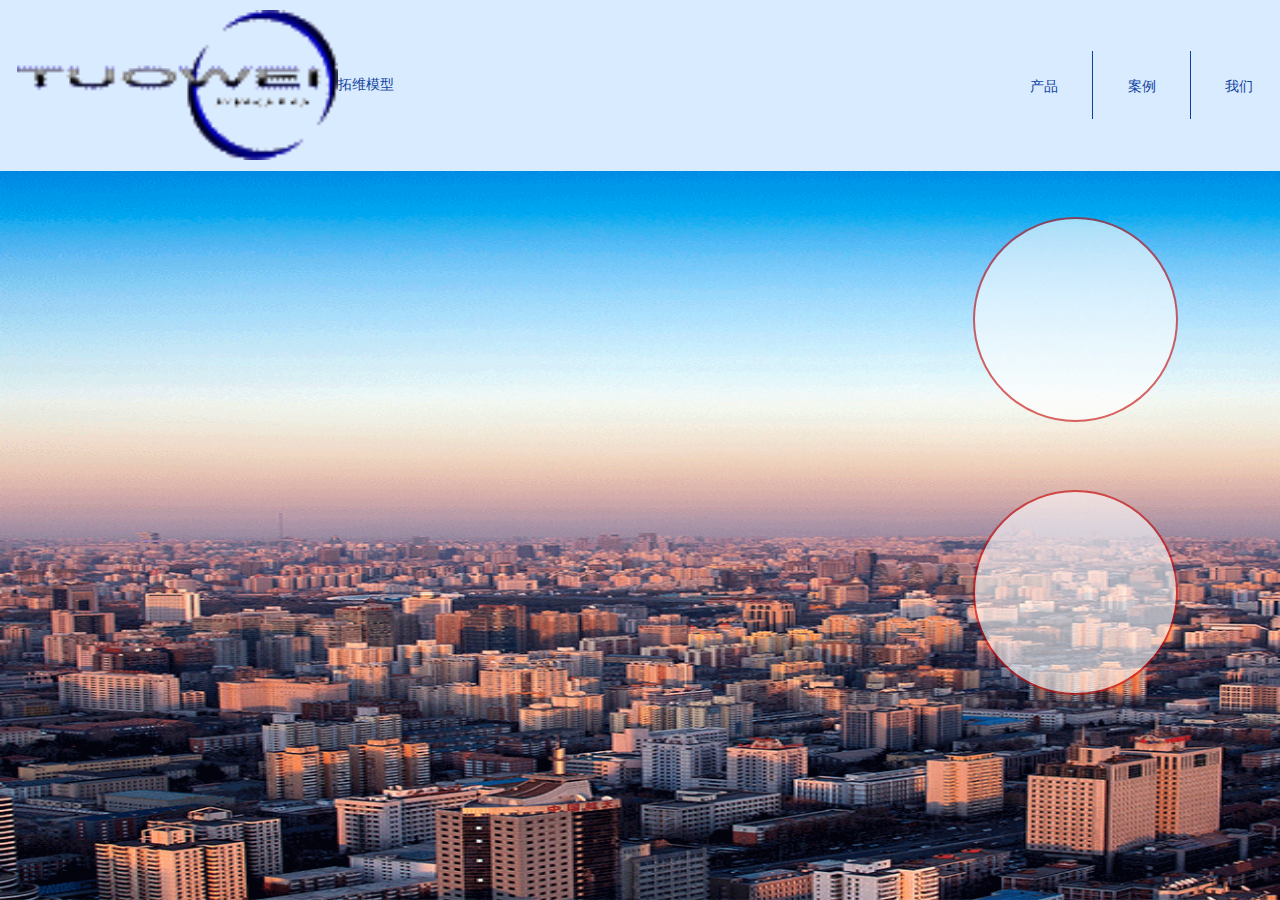
<file: index.html>
<!DOCTYPE html>
<html>
	<head>
		<meta charset="UTF-8">
		<meta name="viewport" content="width=device-width, initial-scale=1.0, maximum-scale=1.0, user-scalable=0,minimum-scale=1.0,user-scalable=no">
		<meta name="apple-mobile-web-app-capable" content="yes" />
		<meta name="apple-mobile-web-app-status-bar-style" content="blank" />
		<title>拓维</title>
		<link rel="stylesheet" href="style.css" />
		<link rel="stylesheet" href="https://at.alicdn.com/t/font_gpuboxk36p3nmi.css" />
		<link rel="stylesheet" href="js/swiper-3.4.1.min.css" />
		<script src="js/jquery.min.js"></script>
		<script src='js/nav.js'></script>
		<script src="js/swiper-animate.js"></script>
		<style>
		    body {
		        background: #eee;
		        font-family: Helvetica Neue, Helvetica, Arial, sans-serif;
		        font-size: 14px;
		        color:#000;
		        margin: 0;
		        padding: 0;
		    }
		    .swiper-container {
		        width: 100%;
		        height: 100%;
		    }
		    .swiper-slide {
		        text-align: center;
		        font-size: 18px;
		        background: #fff;
		
		        /* Center slide text vertically */
		        display: -webkit-box;
		        display: -ms-flexbox;
		        display: -webkit-flex;
		        display: flex;
		        -webkit-box-pack: center;
		        -ms-flex-pack: center;
		        -webkit-justify-content: center;
		        justify-content: center;
		        -webkit-box-align: center;
		        -ms-flex-align: center;
		        -webkit-align-items: center;
		        align-items: center;
		        position: relative;
		        overflow: hidden;
		    }
		</style>
	</head>
	<body>
		<div class="container">
			<ul style="width: 100%;height: 0.5rem;"></ul>
			<ul class="header" style="position: fixed; top: 0; left: 0;  z-index: 100000000000;">
				<li class="header-left">
					<img src="img/logo.png" alt="" />
					<p style="font-size: 14px;">拓维模型</p>
				</li>
				<li class="header-right">
					<div class="list-a"><a href="chanpin_a.html" style="color: #0F429E; font-size: 14px;">产品</a></div>
					<div class="list-b"><a href="anli_a.html" style="color: #0F429E; font-size: 14px;">案例</a></div>
					<div class="list-c"><a href="about.htmll" style="color: #0F429E; font-size: 14px;">我们</a></div>
					<div class="iconfont nav-icon" id="swe" >&#xe605;</div>
				</li>
			</ul>
			
		    <div class="swiper-container">
		        <div class="swiper-wrapper">
		            <div class="swiper-slide">
		            	<img src="img/1.png" alt="" />
		            	
		            	<ul class="phone">
		            		<li class="phone-a">
		            			<a href="tel:13083660776">
		            				<p class="iconfont">&#xe6d6;</p>
		            			</a>
		            		</li>
		            		<li class="phone-b">
		            			<a href="biaodan.html">
		            				<p class="iconfont">&#xe606;</p>
		            			</a>
		            		</li>
		            	</ul>
		            	<div class="neirong-a">
		            		<p class="shouyewen-a">手板模型</p>
			            	<p class="shouyewen-b">拓维为你专业定制</p>
			            	<ul class="juxing-bottom"></ul>
			            	<p class="shouyewen-c">亲爱的朋友</p>
			            	<p class="shouyewen-d">欢迎您访问拓维模型官方网站</p>
			            	<ul class="quan">
			            		<li>
			            			<p>您是第【<span id="fangke">12345</span>】位访客</p>
			            			<p>向上滑动，收获更多</p>
			            		</li>
			            	</ul>
		            	</div>
		            	
		            </div>
		            <div class="swiper-slide">
		            	<img src="img/2.png" alt="" />
		            	<ul class="neirong-b">
		            		<li>
		            			<div class="neirongb"><p>拓维模型</p></div>
		            			<ul>
		            				<li>
		            					<p>美国CTO为您量身定制打造精品</p>
		            					<p>16年专注手板模型定制生产</p>
		            					<p>多家世界巨头合作商共同见证</p>
		            				</li>
		            				<div class="top"></div>
		            				<div class="right"></div>
		            				<div class="bottom"></div>
		            				<div class="left"></div>
		            			</ul>
		            		</li>
		            	</ul>
		            	<ul class="phone">
		            		<li class="phone-a">
		            			<a href="tel:13083660776">
		            				<p class="iconfont">&#xe6d6;</p>
		            			</a>
		            		</li>
		            		<li class="phone-b">
		            			<a href="biaodan.html">
		            				<p class="iconfont">&#xe606;</p>
		            			</a>
		            		</li>
		            	</ul>
		            </div>
		            <div class="swiper-slide">
		            	<img src="img/3.png" alt="" />
		            	<ul class="neirong-b">
		            		<li>
		            			<li>
		            			<p class="neirongc">技术实力领先</p>
		            			<ul>
		            				<li>
		            					<p>55台大型CNC加工设备</p>
		            					<p>独创的混合法加工工艺精度高</p>
		            					<p>喷油、镭雕、电镀等工艺齐全</p>
		            				</li>
		            				<div class="top"></div>
		            				<div class="right"></div>
		            				<div class="bottom"></div>
		            				<div class="left"></div>
		            			</ul>
		            		</li>
		            		</li>
		            	</ul>
		            	<ul class="phone">
		            		<li class="phone-a">
		            			<a href="tel:13083660776">
		            				<p class="iconfont">&#xe6d6;</p>
		            			</a>
		            		</li>
		            		<li class="phone-b">
		            			<a href="biaodan.html">
		            				<p class="iconfont">&#xe606;</p>
		            			</a>
		            		</li>
		            	</ul>
		            </div>
		            <div class="swiper-slide">
		            	<img src="img/4.png" alt="" />
		            	<ul class="phone">
		            		<li class="phone-a">
		            			<a href="tel:13083660776">
		            				<p class="iconfont">&#xe6d6;</p>
		            			</a>
		            		</li>
		            		<li class="phone-b">
		            			<a href="biaodan.html">
		            				<p class="iconfont">&#xe606;</p>
		            			</a>
		            		</li>
		            	</ul>
		            	<ul class="neirong-b">
		            		<li>
		            			<p class="neirongb">匠心定制</p>
		            			<ul>
		            				<li>
		            					<p>美国CTO亲力定制   匠心只为精品</p>
		            					<p>拓维模型以客户品质为中心</p>
		            					<p>满足您的个性化定制需求</p>
		            				</li>
		            				<div class="top"></div>
		            				<div class="right"></div>
		            				<div class="bottom"></div>
		            				<div class="left"></div>
		            			</ul>
		            		</li>
		            	</ul>
		            </div>
		            <!--<a  href="chanpin_b.html"></a>-->
		        </div>
		    </div>
			<div class="iconfont" id="jiantou">&#xe623;</div>
			<div id="hehe">
				<ul class="nav" id="r-n" >
					<li class="nav-a"><a href="index.html">网站首页</a></li>
					<li class="nav-a"><a href="chanpin_a.html">产品中心</a></li>
					<li class="nav-a"><a href="jiejue_a.html">解决方案</a></li>
					<li class="nav-a"><a href="zixun.html">新闻资讯</a></li>
					<li class="nav-a"><a href="anli_a.html">客户案例</a></li>
					<li class="nav-a"><a href="zoujin.html">关于拓维</a></li>
					<li class="nav-a"><a href="lianxi.html">联系拓维</a></li>
					<li class="nav-a"><a href="">电脑版网站</a></li>
					<li class="nav-b" style="margin-bottom: 0.2rem;"><a href="tel:13083660776">一键接听</a></li>
				</ul>
	
				<div class="slide" style="width: 100%; height: 100%;">
					<img src="img/xiala.png" alt="" / style="width: 100%; height: 100%;">
				</div>
			</div>
		</div>
		<script src="js/jquery.min.js"></script>
		<script src="js/swiper-3.4.1.jquery.min.js"></script>
		<script>
		 var swiper = new Swiper('.swiper-container', {
	        pagination: '.swiper-pagination',
	        paginationClickable: true,
	        direction: 'vertical',
	        onTouchStart:function(){
		        if(swiper.activeIndex==3){
					location.href = 'chanpin_a.html';
				}
	        }
	  });
	  
	  var MARK = "".toLowerCase() || "mproduct";
    $("span.tsite").children("a[data-type='" + MARK + "']").addClass("cur");

    $(document).ready(function () {
        $("body").append("<a href=\"tel:4008272708\" class=\"phone-btn\"></a>");
        var str = '<a href="javascript:;" onclick="doyoo.util.openChat(\'g=\');return false;" target=\"_blank\" class=\"phone-btn qq\"></a>';
        $("body").append(str);
    });

		
	</script>
	</body>
</html>
</file>
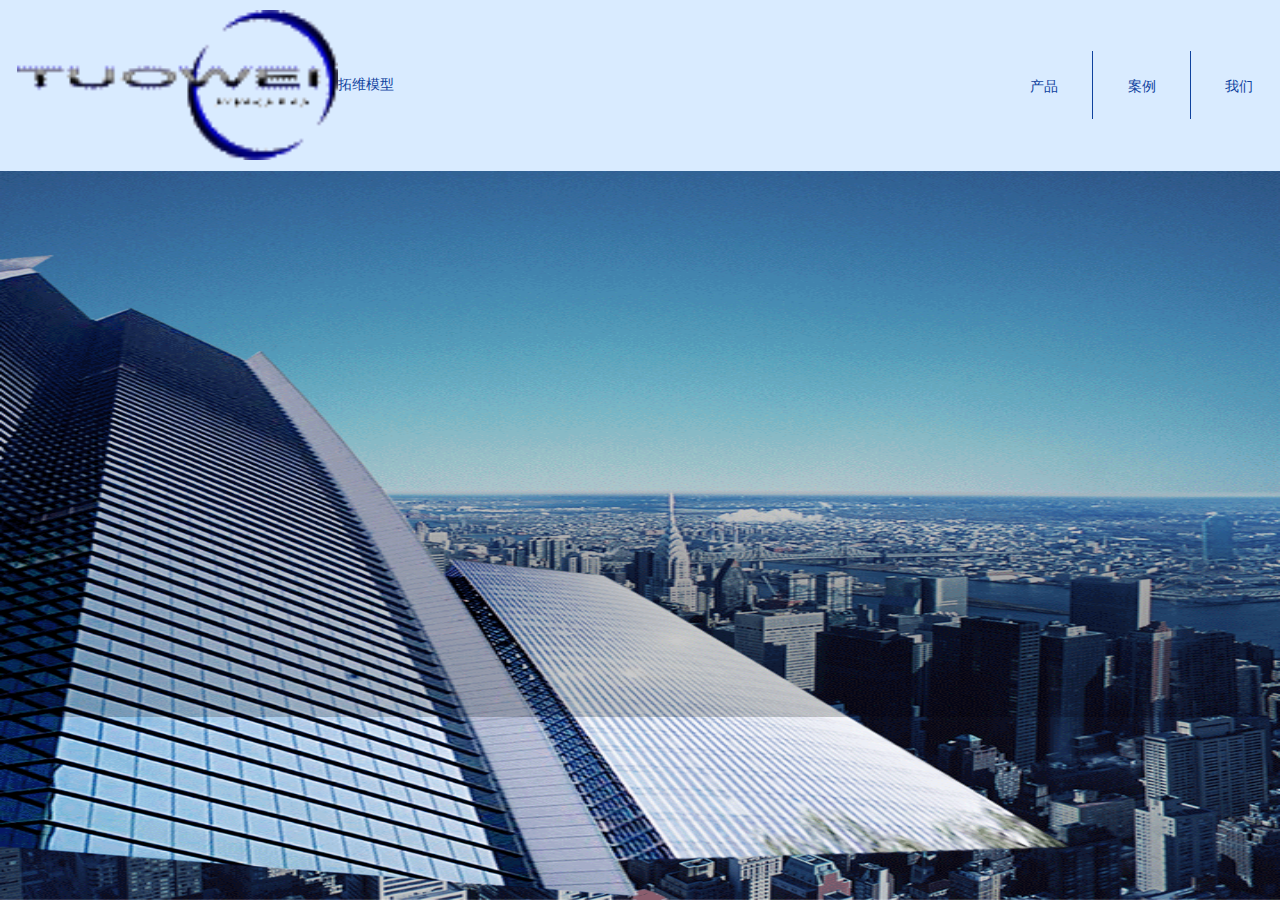
<file: about.html>
<!DOCTYPE html>
<html>

	<head>
		<meta charset="UTF-8">
		<meta name="viewport" content="width=device-width, initial-scale=1.0, maximum-scale=1.0, user-scalable=0,minimum-scale=1.0,user-scalable=no">
		<meta name="apple-mobile-web-app-capable" content="yes" />
		<meta name="apple-mobile-web-app-status-bar-style" content="blank" />
		<title>关于我们</title>
		<link rel="stylesheet" href="style.css" />
		<link rel="stylesheet" href="https://at.alicdn.com/t/font_gpuboxk36p3nmi.css" />
		<link rel="stylesheet" href="js/swiper-3.4.1.min.css" />
		<script src="js/jquery.min.js"></script>
		<script src='js/nav.js'></script>
		<script src="js/swiper-animate.js"></script>
		<style>
			body {
				background: #eee;
				font-family: Helvetica Neue, Helvetica, Arial, sans-serif;
				font-size: 14px;
				color: #000;
				margin: 0;
				padding: 0;
			}
			
			.swiper-container {
				width: 100%;
				height: 100%;
			}
			
			.swiper-slide {
				text-align: center;
				font-size: 18px;
				background: #fff;
				/* Center slide text vertically */
				display: -webkit-box;
				display: -ms-flexbox;
				display: -webkit-flex;
				display: flex;
				-webkit-box-pack: center;
				-ms-flex-pack: center;
				-webkit-justify-content: center;
				justify-content: center;
				-webkit-box-align: center;
				-ms-flex-align: center;
				-webkit-align-items: center;
				align-items: center;
				position: relative;
				overflow: hidden;
			}
		</style>
	</head>

	<body>
		<div class="container">
			<ul style="width: 100%;height: 0.5rem;"></ul>
			<ul class="header" style="position: fixed; top: 0; left: 0;  z-index: 100000000000;">
				<li class="header-left">
					<img src="img/logo.png" alt="" />
					<p style="font-size: 14px;">拓维模型</p>
				</li>
				<li class="header-right">
					<div class="list-a">
						<a href="chanpin_a.html" style="color: #0F429E; font-size: 14px;">产品</a>
					</div>
					<div class="list-b">
						<a href="anli_a.html" style="color: #0F429E; font-size: 14px;">案例</a>
					</div>
					<div class="list-c">
						<a href="about.html" style="color: #0F429E; font-size: 14px;">我们</a>
					</div>
					<div class="iconfont nav-icon" id="swe">&#xe605;</div>
				</li>
			</ul>

			<div class="swiper-container">
				<div class="swiper-wrapper">
					<div class="swiper-slide">
						<img src="img/b9.png" alt="" />
						<ul class="about-one ab-one">
							<li>
								<div>
									<p>深圳市拓维模型技术有限公司创建于2002年。厂 房面积5000平方米。16年来专注手板模型定制 生产，由美国CTO亲历打造客户专属精品。
									</p>
									<p>目前公司拥有大型CNC加工中心、以色列进口的 3d打印机以及全自动真空复模机，是深圳最具有 实力的手板厂，多家世界巨头共同见证。
									</p>
								</div>
							</li>
							<h2>我们</h2>
						</ul>

					</div>
					<div class="swiper-slide">
						<img src="img/2.png" alt="" />
						<ul class="about-one about-aa ab-tow">
							<li>
								<div>
									<p>1.主要业务范围包括：CNC手板模型，工业产品设计。</p>
									<p>2.采用材料：ABS、POM、PC、PA6、PA66、PMMA、 铝合金、铁、钢、电木,EVA等。
									</p>
									<p>3.可承接的产品有：手机、数码相机、MP4高档数码手板、 大小型电器手板，电子机壳手板，医疗设备手板。
									</p>
									<p>4.真空复模：小批量复制，材料包括：ABS、PU、PVC、 硅胶、透明ABS等。
									</p>
								</div>
							</li>
							<h2>主营业务</h2>
						</ul>
					</div>
					<div class="swiper-slide">
						<img src="img/c1.png" alt="" />
						<ul class="about-one about-bb ab-three">
							<li>
								<div>
									<p>进入手板模型市场16年来，拓维手板模型厂凭借自身 精湛的技术和高效的服务，使自己的业务范围覆盖了中东， 欧洲，北美洲，南美洲，东南亚等大部分市场。产品远销 印度、马来西亚、泰国、以色列、法国、德国、英国、意 大利，苏丹，美国，加拿大，阿根廷、韩国等地区。
									</p>
								</div>
							</li>
							<h2>海外市场</h2>
						</ul>
					</div>
					<div class="swiper-slide">
						<img src="img/c.png" alt="" />
						<!--<ul class="about-one">
							<li>
								<div>
									<p>深圳市拓维模型技术有限公司创建于2002年。厂 房面积5000平方米。16年来专注手板模型定制 生产，由美国CTO亲历打造客户专属精品。
									</p>
									<p>目前公司拥有大型CNC加工中心、以色列进口的 3d打印机以及全自动真空复模机，是深圳最具有 实力的手板厂，多家世界巨头共同见证。
									</p>
								</div>
							</li>
							<h2>我们</h2>
						</ul>-->
					</div>
					<div class="swiper-slide">
						<img src="img/b12.png" alt="" />
						<ul class="about-one about-cc ab-five">
							<li>
								<div>
									<p>“至诚至信，全心全意”，是拓维模型的基本品 格和至高承诺，是指导拓维人诚信服务、真诚奉 献的行动宣言和服务标准。
									</p>
									<p>始终遵循“创新、规范、奉献、廉洁、和谐”的 拓维经营思想，将客户满意作为各项工作的出发 点和落脚点，用实际行动展现员工良好素质，彰 显企业服务形象。
									</p>
								</div>
							</li>
							<h2>服务理念</h2>
						</ul>
					</div>
					<div class="swiper-slide">
						<img src="img/4.png" alt="" />
						<div class="about-tow about-dd ab-six">
							<p>拓维人坚持“诚信、质优、高效”的企业信念被众 多知名厂商所认可，并得到他们的大力支持与好评
							</p>
							<div><img src="img/ss.png" alt="" id="ab-imgb"/></div>
							<p>我们一贯秉承优良品质、至诚服务、信守承诺的经 营方针，并以相同产品，价格更廉，相同价格，质 量更优相同质量，服务更好，作为我们的经营理念
							</p>
							<div><img src="img/b11.png" alt="" id="ab-imgb"/></div>
							<span>品质方针</span>
							<span>优质高效，诚信经营，客户至上，永续改善</span>
							<span>人文精神</span>
							<span>以人为本，开拓进取，注重培养，技术延续</span>
							<span>服务精神</span>
							<span>最快的响应速度,最配合的响应态度,最到位的
服务方案.专业的项目工程师团队一对一服务</span>
						</div>
					</div>

				</div>
			</div>
			<div class="iconfont" id="jiantou">&#xe623;</div>
			<div id="hehe">
				<ul class="nav" id="r-n">
					<li class="nav-a">
						<a href="index.html">网站首页</a>
					</li>
					<li class="nav-a">
						<a href="chanpin_a.html">产品中心</a>
					</li>
					<li class="nav-a">
						<a href="jiejue_a.html">解决方案</a>
					</li>
					<li class="nav-a">
						<a href="news.html">新闻资讯</a>
					</li>
					<li class="nav-a">
						<a href="anli_a.html">客户案例</a>
					</li>
					<li class="nav-a">
						<a href="about.html">关于拓维</a>
					</li>
					<li class="nav-a">
						<a href="lianxi.html">联系拓维</a>
					</li>
					<li class="nav-a">
						<a href="">电脑版网站</a>
					</li>
					<li class="nav-b" style="margin-bottom: 0.2rem;">
						<a href="tel:13083660776">一键接听</a>
					</li>
				</ul>

				<div class="slide" style="width: 100%; height: 100%;">
					<img src="img/xiala.png" alt="" / style="width: 100%; height: 100%;">
				</div>
			</div>
		</div>
		<script src="js/jquery.min.js"></script>
		<script src="js/swiper-3.4.1.jquery.min.js"></script>
		<script>
			var swiper = new Swiper('.swiper-container', {
				pagination: '.swiper-pagination',
				paginationClickable: true,
				direction: 'vertical'
			});

			var MARK = "".toLowerCase() || "mproduct";
			$("span.tsite").children("a[data-type='" + MARK + "']").addClass("cur");

			$(document).ready(function() {
				$("body").append("<a href=\"tel:4008272708\" class=\"phone-btn\"></a>");
				var str = '<a href="javascript:;" onclick="doyoo.util.openChat(\'g=\');return false;" target=\"_blank\" class=\"phone-btn qq\"></a>';
				$("body").append(str);
			});
		</script>
	</body>

</html>
</file>
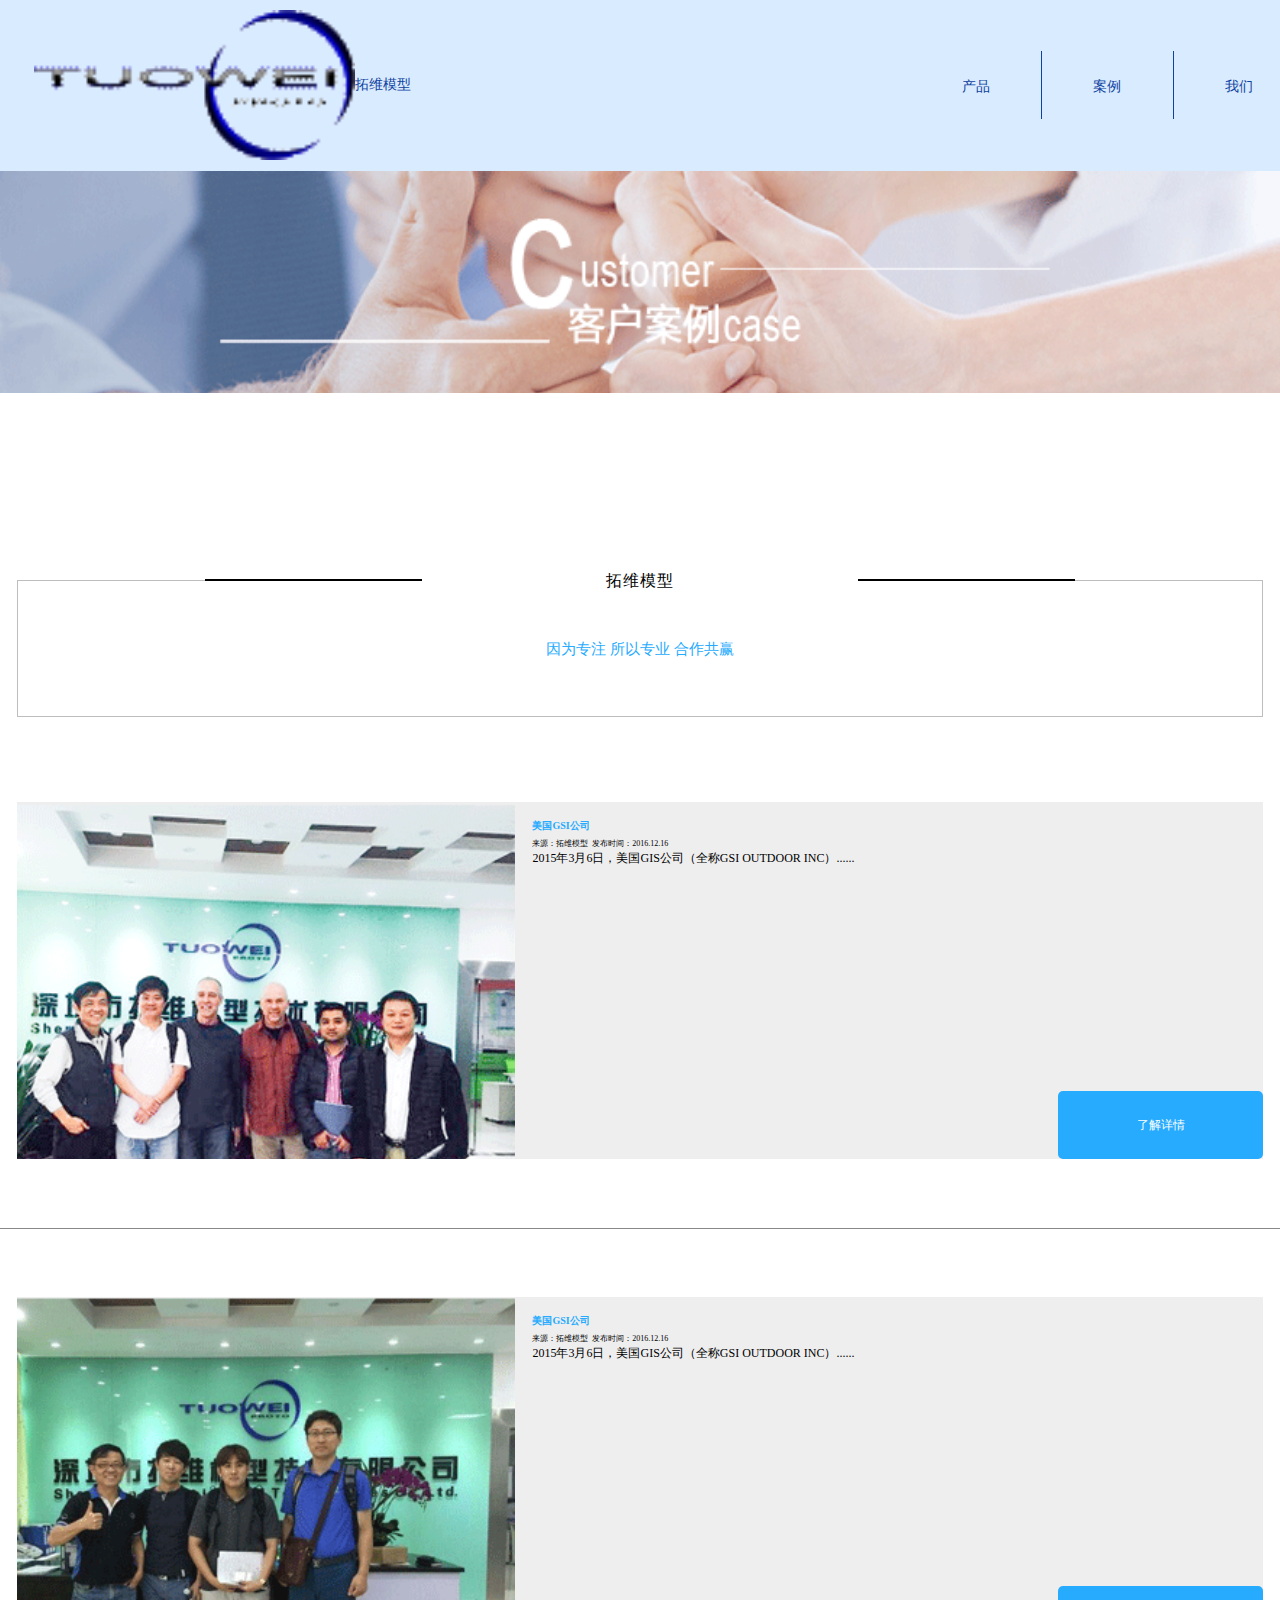
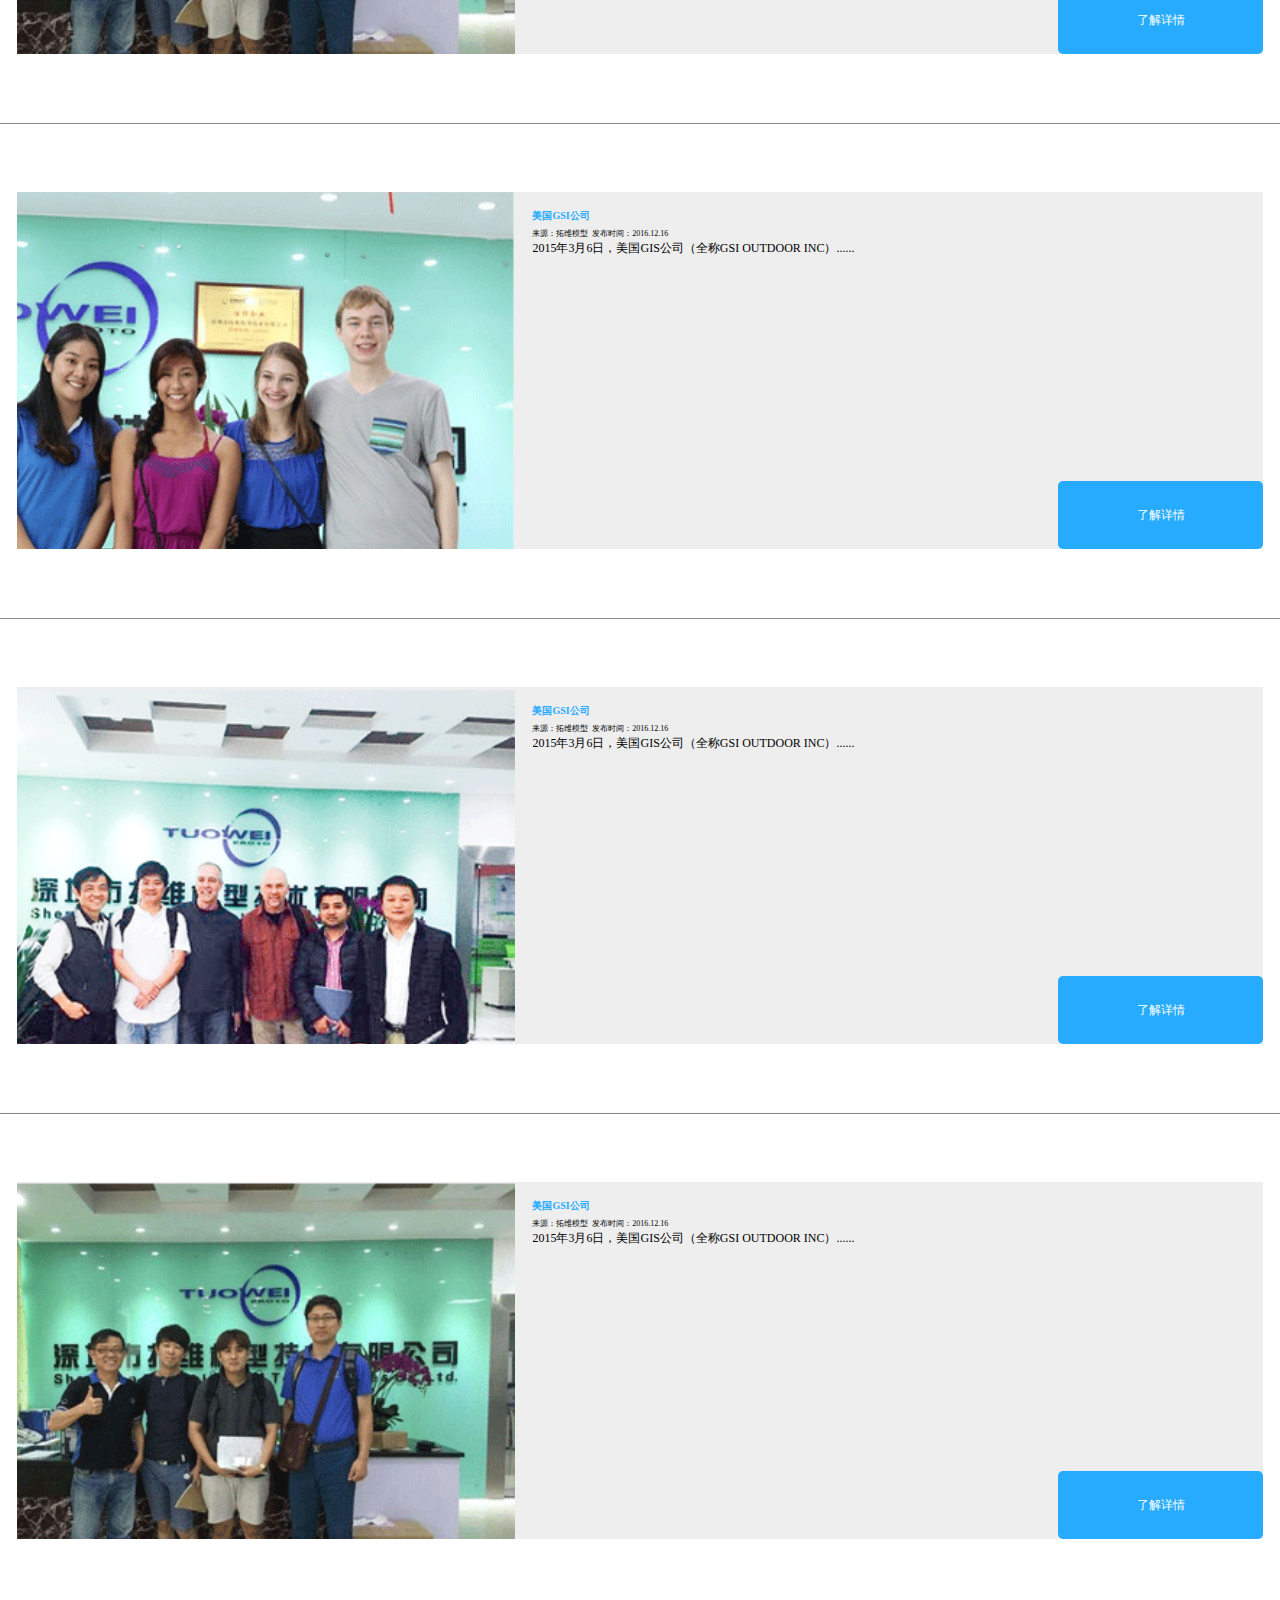
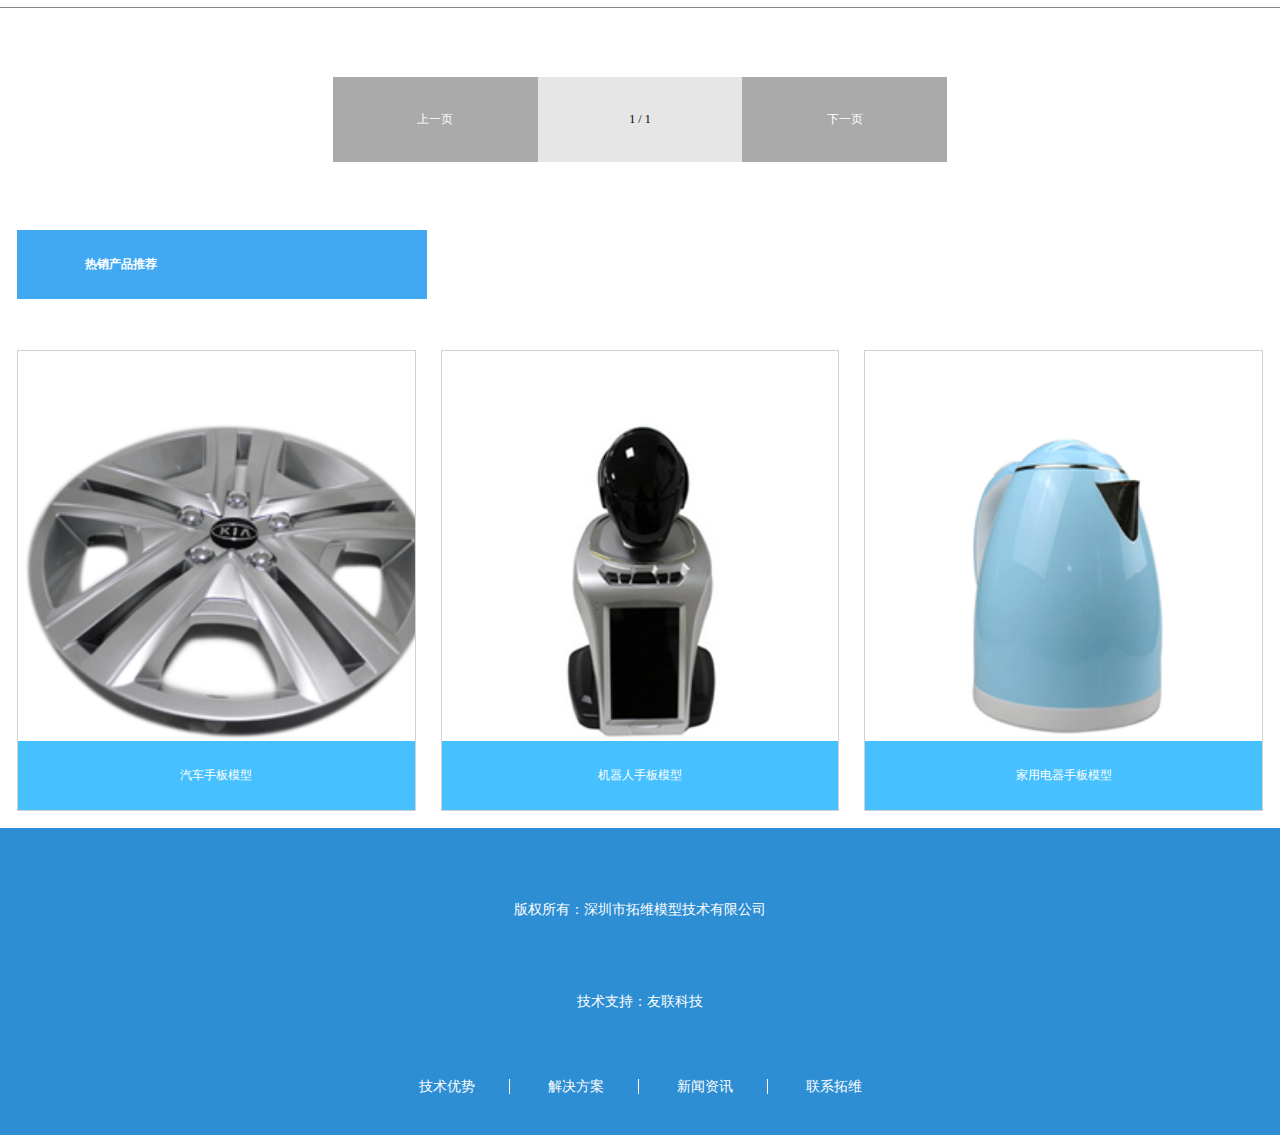
<file: anli_a.html>
<!DOCTYPE html>
<html>
	<head>
		<meta charset="UTF-8">
		<meta name="viewport" content="width=device-width, initial-scale=1.0, maximum-scale=1.0, user-scalable=0,minimum-scale=1.0,user-scalable=no" >
		<meta name="apple-mobile-web-app-capable" content="yes" />
		<meta name="apple-mobile-web-app-status-bar-style" content="blank" /> 
		<title>客户案例</title>
		<link rel="stylesheet" href="style.css" />
		<link rel="stylesheet" href="https://at.alicdn.com/t/font_gpuboxk36p3nmi.css" />
		<link rel="stylesheet" href="js/swiper-3.4.1.min.css" />
		<script src="js/jquery.min.js"></script>
		<script src='js/nav.js'></script>
		<script src="js/swiper-animate.js"></script>
	</head>
	<body>
		<div class="container-xiangqing">
			<ul style="width: 100%;height: 0.5rem;"></ul>
			<ul class="header" style="position: fixed; top: 0; left: 0;  z-index: 100000000000;" >
				<li class="header-left">
					<img src="img/logo.png" alt="" />
					<p style="font-size: 14px;">拓维模型</p>
				</li>
				<li class="header-right">
					<div class="list-a"><a href="chanpin_a.html" style="color: #0F429E; font-size: 14px;">产品</a></div>
					<div class="list-b"><a href="anli_a.html" style="color: #0F429E; font-size: 14px;">案例</a></div>
					<div class="list-c"><a href="about.html" style="color: #0F429E; font-size: 14px;">我们</a></div>
					<div class="iconfont nav-icon" id="swe" >&#xe605;</div>
				</li>
			</ul>
			<!--中间的内容-->
			<ul class="banner">
				<img src="img/a1.png" alt="" />
			</ul>
			<!--顶部-->
			<ul class="anli">
				<!--拓维模型-->
				<li class="model">
					<div class="w">
						<div class="left"></div>
						<p>拓维模型</p>
						<div class="right"></div>
					</div>
					<p>因为专注   所以专业   合作共赢</p>
				</li>
				
			</ul>
			<!--内容-->
			<ul class="anli-ct">
				<li>
					<ul class="left">
						<div>
							<img src="img/a2.png" alt="" />
						</div>
					</ul>
					<ul class="right">
						<h6>美国GSI公司</h6>
						<div class="source">
							<span>来源：拓维模型</span>
							<span>发布时间：2016.12.16</span>
						</div>
						<p>2015年3月6日，美国GIS公司（全称GSI OUTDOOR INC）......</p>
					</ul>
					<div class="more"><a href="anli_xiangqing.html">了解详情</a></div>
				</li>
				
			</ul>
			<ul class="anli-ct">
				<li>
					<ul class="left">
						<div>
							<img src="img/a3.png" alt="" />
						</div>
					</ul>
					<ul class="right">
						<h6>美国GSI公司</h6>
						<div class="source">
							<span>来源：拓维模型</span>
							<span>发布时间：2016.12.16</span>
						</div>
						<p>2015年3月6日，美国GIS公司（全称GSI OUTDOOR INC）......</p>
					</ul>
					<div class="more"><a href="anli_xiangqing.html">了解详情</a></div>
				</li>
				
			</ul>
			<ul class="anli-ct">
				<li>
					<ul class="left">
						<div>
							<img src="img/a4.png" alt="" />
						</div>
					</ul>
					<ul class="right">
						<h6>美国GSI公司</h6>
						<div class="source">
							<span>来源：拓维模型</span>
							<span>发布时间：2016.12.16</span>
						</div>
						<p>2015年3月6日，美国GIS公司（全称GSI OUTDOOR INC）......</p>
					</ul>
					<div class="more"><a href="anli_xiangqing.html">了解详情</a></div>
				</li>
				
			</ul>
			<ul class="anli-ct">
				<li>
					<ul class="left">
						<div>
							<img src="img/a2.png" alt="" />
						</div>
					</ul>
					<ul class="right">
						<h6>美国GSI公司</h6>
						<div class="source">
							<span>来源：拓维模型</span>
							<span>发布时间：2016.12.16</span>
						</div>
						<p>2015年3月6日，美国GIS公司（全称GSI OUTDOOR INC）......</p>
					</ul>
					<div class="more"><a href="anli_xiangqing.html">了解详情</a></div>
				</li>
				
			</ul>
			<ul class="anli-ct">
				<li>
					<ul class="left">
						<div>
							<img src="img/a3.png" alt="" />
						</div>
					</ul>
					<ul class="right">
						<h6>美国GSI公司</h6>
						<div class="source">
							<span>来源：拓维模型</span>
							<span>发布时间：2016.12.16</span>
						</div>
						<p>2015年3月6日，美国GIS公司（全称GSI OUTDOOR INC）......</p>
					</ul>
					<div class="more"><a href="anli_xiangqing.html">了解详情</a></div>
				</li>
				
			</ul>
			<ul class="next">
				<li>
					<div class="shang">上一页</div>
					<div class="zhong">
						<span id="mat">1</span>
						<span>/</span>
						<span id="anima">1</span>
					</div>
					<div class="xia">下一页</div>
				</li>
			</ul>
			<ul class="anli">
				<li id="hot">
					<h2>热销产品推荐</h2>
					<ul>
						<li>
							<img src="img/24.png" alt="" />
							<p>汽车手板模型</p>
						</li>
						<li>
							<img src="img/25.png" alt="" />
							<p>机器人手板模型</p>
						</li>
						<li>
							<img src="img/26.png" alt="" />
							<p>家用电器手板模型</p>
						</li>
					</ul>
				</li>
			</ul>
				
			<ul class="footer">
				<p class="footer-a">版权所有：深圳市拓维模型技术有限公司</p>
				<p class="footer-a">技术支持：友联科技</p>
				<li class="footer-b">
					<a href="jiejue_a.html">技术优势</a>
					<a href="zixun.html">解决方案</a>
					<a href="zoujin.html">新闻资讯</a>
					<a href="lianxi.html" class="foo">联系拓维</a>
				</li>
			</ul>
			<div id="hehe">
				<ul class="nav" id="r-n" >
					<li class="nav-a">
						<a href="index.html">网站首页</a>
					</li>
					<li class="nav-a">
						<a href="chanpin_a.html">产品中心</a>
					</li>
					<li class="nav-a">
						<a href="jiejue_a.html">解决方案</a>
					</li>
					<li class="nav-a">
						<a href="news.html">新闻资讯</a>
					</li>
					<li class="nav-a">
						<a href="anli_a.html">客户案例</a>
					</li>
					<li class="nav-a">
						<a href="about.html">关于拓维</a>
					</li>
					<li class="nav-a">
						<a href="lianxi.html">联系拓维</a>
					</li>
					<li class="nav-a">
						<a href="">电脑版网站</a>
					</li>
					<li class="nav-a"><a href="">电脑版网站</a></li>
					<li class="nav-b" style="margin-bottom: 0.2rem;"><a href="tel:13083660776">一键接听</a></li>
				</ul>
	
				<div class="slide" style="width: 100%; height: 100%;">
					<img src="img/xiala.png" alt="" / style="width: 100%; height: 100%;">
				</div>
			</div>
		</div>
	</body>
</html>
</file>
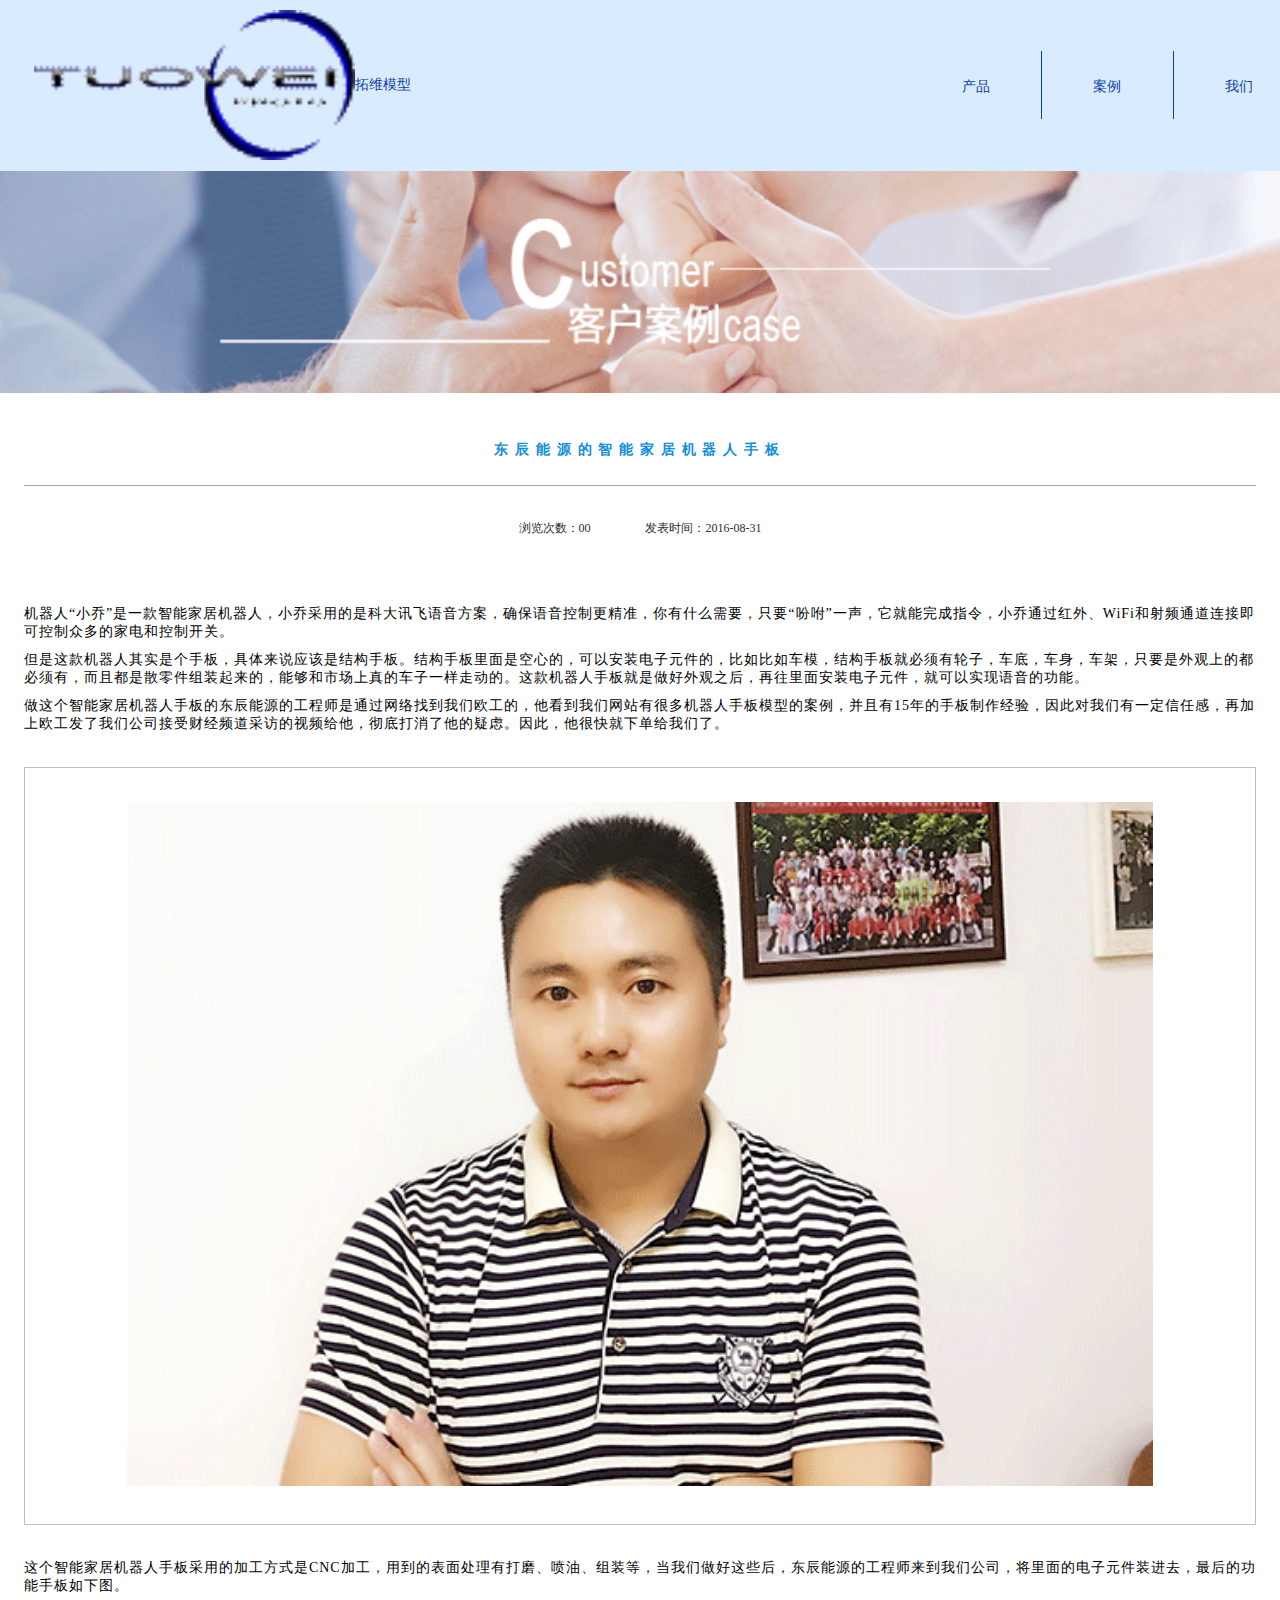
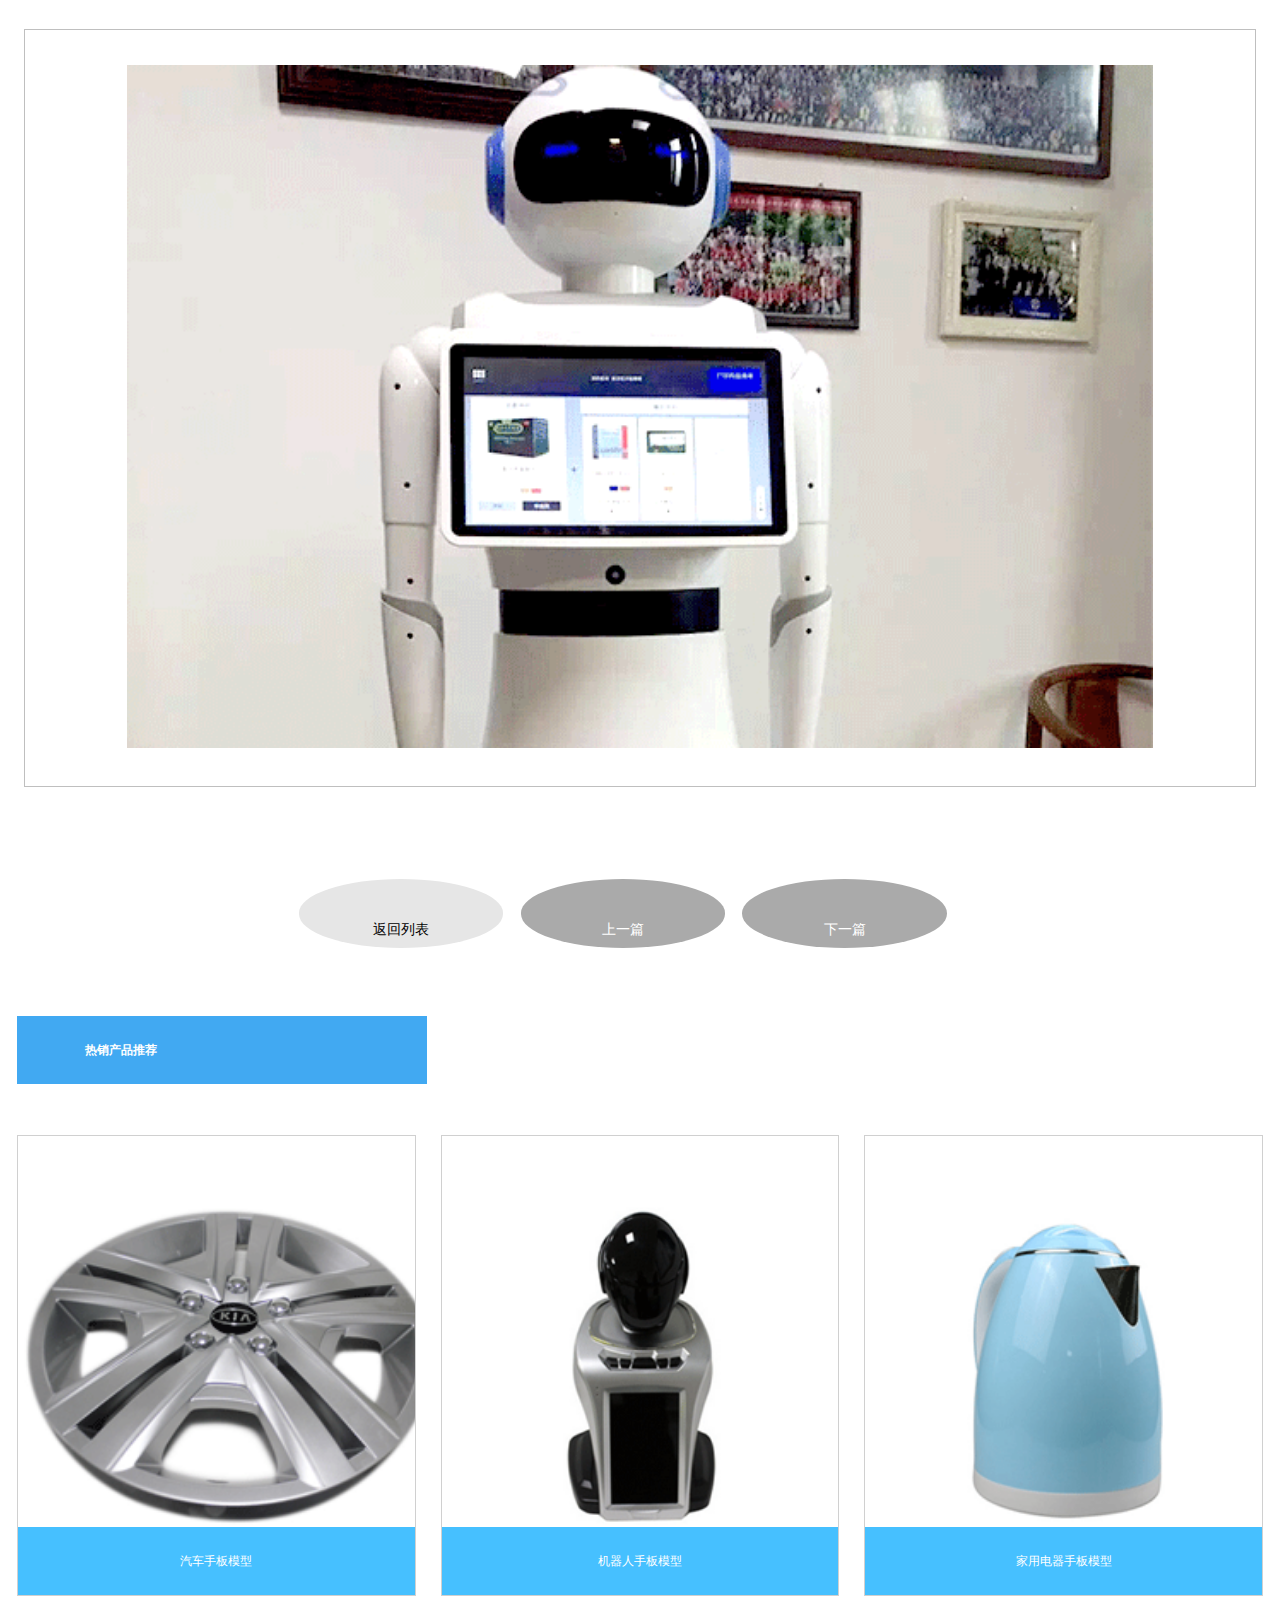
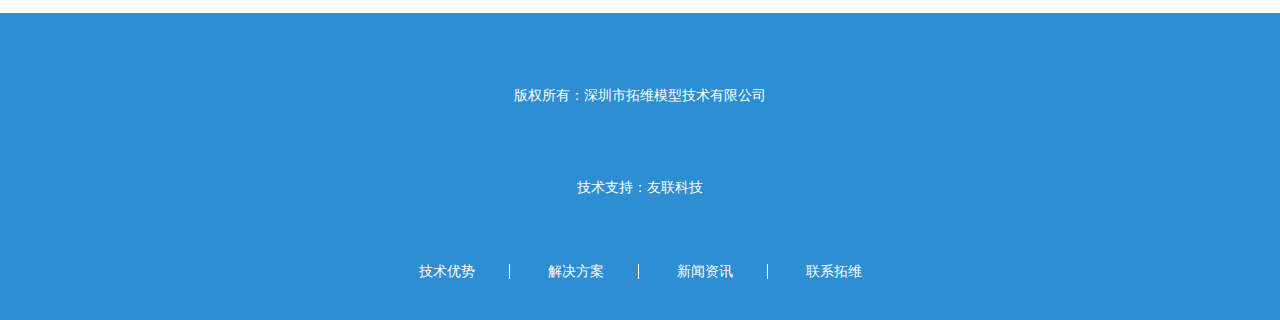
<file: anli_xiangqing.html>
<!DOCTYPE html>
<html>
	<head>
		<meta charset="UTF-8">
		<meta name="viewport" content="width=device-width, initial-scale=1.0, maximum-scale=1.0, user-scalable=0,minimum-scale=1.0,user-scalable=no" >
		<meta name="apple-mobile-web-app-capable" content="yes" />
		<meta name="apple-mobile-web-app-status-bar-style" content="blank" /> 
		<title>案例详情</title>
		<link rel="stylesheet" href="style.css" />
		<link rel="stylesheet" href="https://at.alicdn.com/t/font_gpuboxk36p3nmi.css" />
		<link rel="stylesheet" href="js/swiper-3.4.1.min.css" />
		<script src="js/jquery.min.js"></script>
		<script src='js/nav.js'></script>
		<script src="js/swiper-animate.js"></script>
	</head>
	<body>
		<div class="container-xiangqing">
			<ul style="width: 100%;height: 0.5rem;"></ul>
			<ul class="header" style="position: fixed; top: 0; left: 0;  z-index: 100000000000;" >
				<li class="header-left">
					<img src="img/logo.png" alt="" />
					<p style="font-size: 14px;">拓维模型</p>
				</li>
				<li class="header-right">
					<div class="list-a"><a href="chanpin_a.html" style="color: #0F429E; font-size: 14px;">产品</a></div>
					<div class="list-b"><a href="anli_a.html" style="color: #0F429E; font-size: 14px;">案例</a></div>
					<div class="list-c"><a href="about.html" style="color: #0F429E; font-size: 14px;">我们</a></div>
					<div class="iconfont nav-icon" id="swe" >&#xe605;</div>
				</li>
			</ul>
			<!--中间的内容-->
			<ul class="banner">
				<img src="img/a1.png" alt="" />
			</ul>
			<!--顶部-->
			<section class="anli-xiangqing">
				<h5>东辰能源的智能家居机器人手板</h5>
				<ul>
					<li class="anlixq-a">
						<span>浏览次数：00</span>
						<span>发表时间：2016-08-31</span>
					</li>
					<li class="anlixq-b">
						<p>机器人“小乔”是一款智能家居机器人，小乔采用的是科大讯飞语音方案，确保语音控制更精准，你有什么需要，只要“吩咐”一声，它就能完成指令，小乔通过红外、WiFi和射频通道连接即可控制众多的家电和控制开关。</p>
						<p>但是这款机器人其实是个手板，具体来说应该是结构手板。结构手板里面是空心的，可以安装电子元件的，比如比如车模，结构手板就必须有轮子，车底，车身，车架，只要是外观上的都必须有，而且都是散零件组装起来的，能够和市场上真的车子一样走动的。这款机器人手板就是做好外观之后，再往里面安装电子元件，就可以实现语音的功能。</p>
						<p>做这个智能家居机器人手板的东辰能源的工程师是通过网络找到我们欧工的，他看到我们网站有很多机器人手板模型的案例，并且有15年的手板制作经验，因此对我们有一定信任感，再加上欧工发了我们公司接受财经频道采访的视频给他，彻底打消了他的疑虑。因此，他很快就下单给我们了。</p>
						<div>
							<img src="img/a5.png" alt="" />
						</div>
						<p>这个智能家居机器人手板采用的加工方式是CNC加工，用到的表面处理有打磨、喷油、组装等，当我们做好这些后，东辰能源的工程师来到我们公司，将里面的电子元件装进去，最后的功能手板如下图。</p>
						<div>
							<img src="img/a.png" alt="" />
						</div>
					</li>
				</ul>
				
			</section>
			<!--下一页-->
			<section class="anli-more">
				<ul>
					<li ><a href="anli_a.html">返回列表</a></li>
					<li>上一篇</li>
					<li>下一篇</li>
				</ul>
			</section>
			
			
			
			<ul class="anli">
				<li id="hot">
					<h2>热销产品推荐</h2>
					<ul>
						<li>
							<img src="img/24.png" alt="" />
							<p>汽车手板模型</p>
						</li>
						<li>
							<img src="img/25.png" alt="" />
							<p>机器人手板模型</p>
						</li>
						<li>
							<img src="img/26.png" alt="" />
							<p>家用电器手板模型</p>
						</li>
					</ul>
				</li>
			</ul>
				
			<ul class="footer">
				<p class="footer-a">版权所有：深圳市拓维模型技术有限公司</p>
				<p class="footer-a">技术支持：友联科技</p>
				<li class="footer-b">
					<a href="jiejue_a.html">技术优势</a>
					<a href="zixun.html">解决方案</a>
					<a href="zoujin.html">新闻资讯</a>
					<a href="lianxi.html" class="foo">联系拓维</a>
				</li>
			</ul>
			<div id="hehe">
				<ul class="nav" id="r-n" >
					<li class="nav-a">
						<a href="index.html">网站首页</a>
					</li>
					<li class="nav-a">
						<a href="chanpin_a.html">产品中心</a>
					</li>
					<li class="nav-a">
						<a href="jiejue_a.html">解决方案</a>
					</li>
					<li class="nav-a">
						<a href="news.html">新闻资讯</a>
					</li>
					<li class="nav-a">
						<a href="anli_a.html">客户案例</a>
					</li>
					<li class="nav-a">
						<a href="about.html">关于拓维</a>
					</li>
					<li class="nav-a">
						<a href="lianxi.html">联系拓维</a>
					</li>
					<li class="nav-a">
						<a href="">电脑版网站</a>
					</li>
					<li class="nav-b" style="margin-bottom: 0.2rem;"><a href="tel:13083660776">一键接听</a></li>
				</ul>
	
				<div class="slide" style="width: 100%; height: 100%;">
					<img src="img/xiala.png" alt="" / style="width: 100%; height: 100%;">
				</div>
			</div>
		</div>
	</body>
</html>
</file>
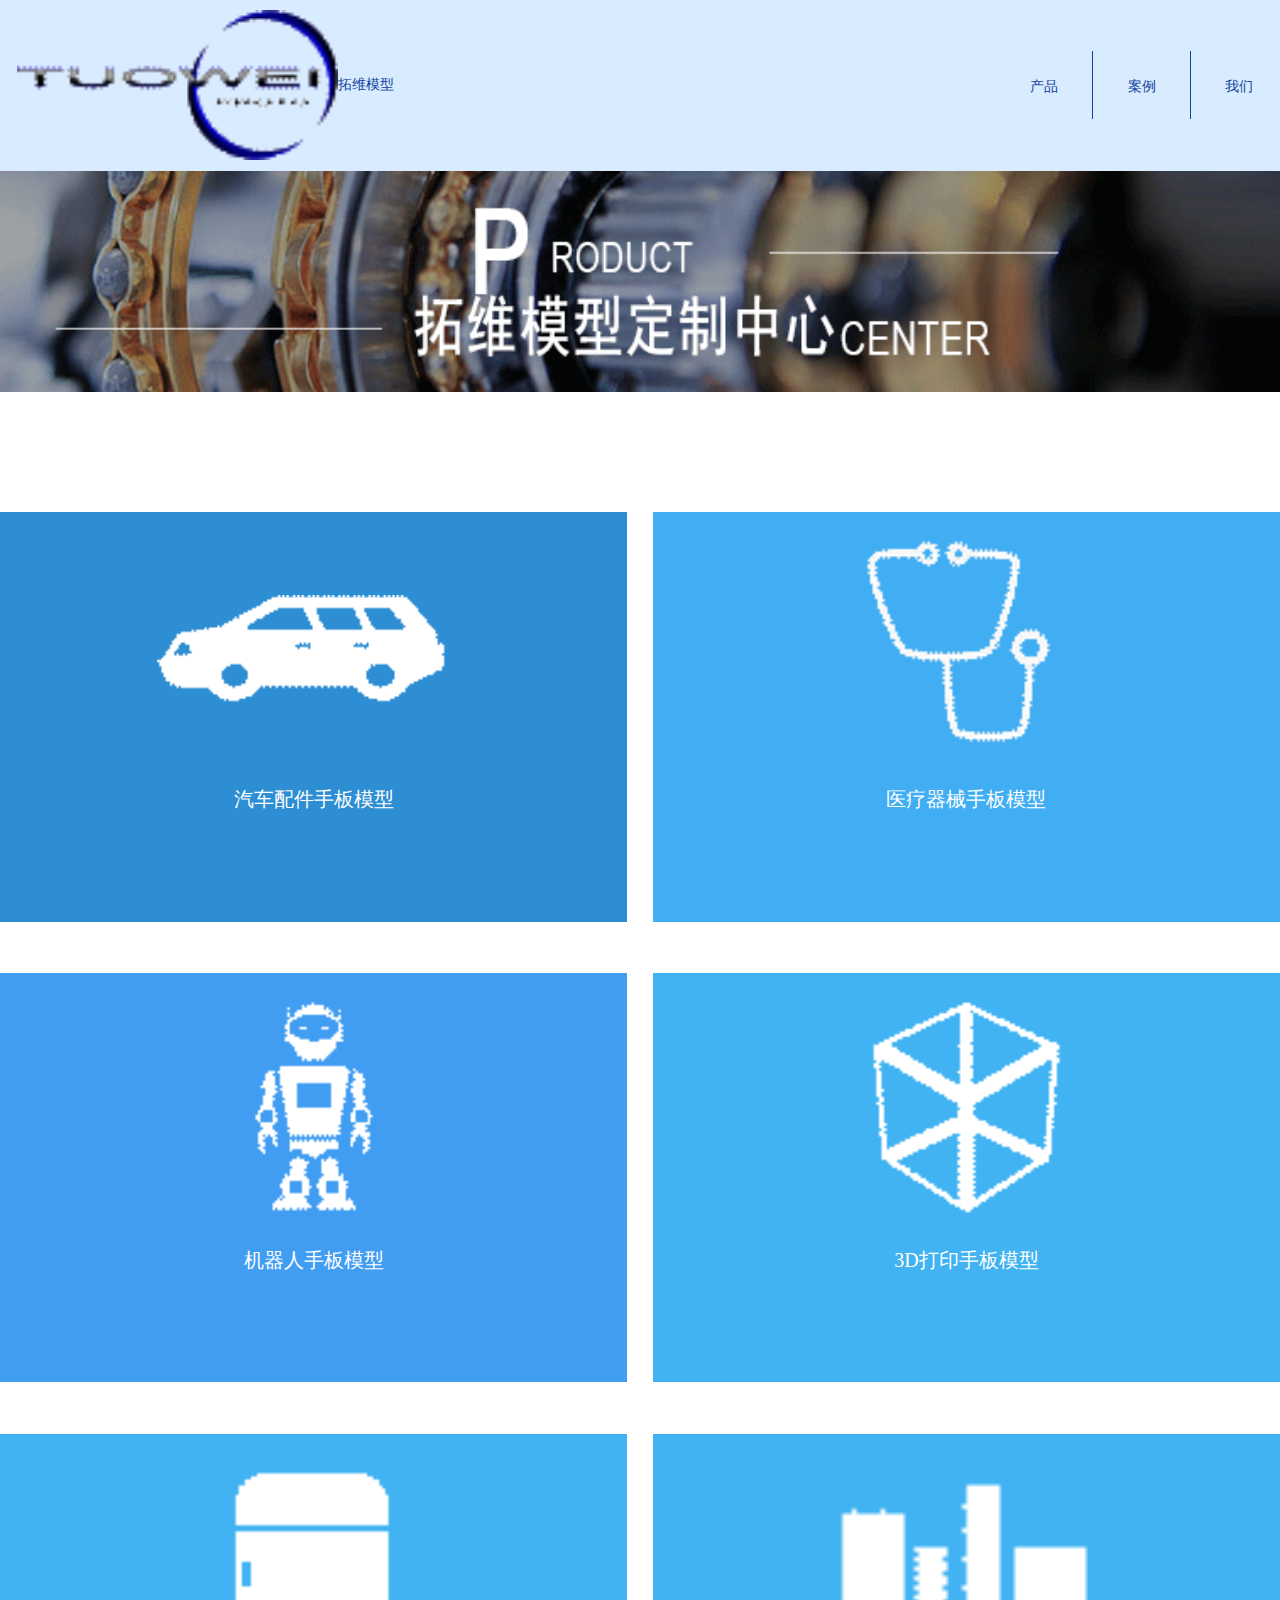
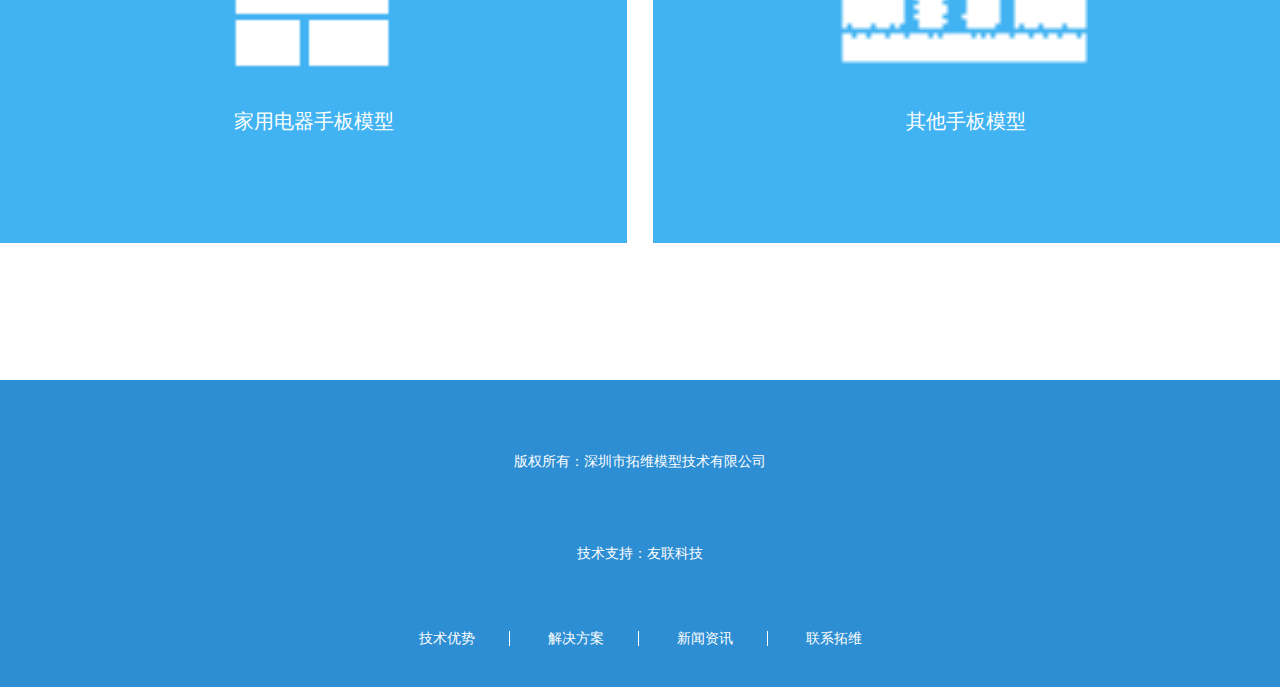
<file: chanpin_a.html>
<!DOCTYPE html>
<html>
	<head>
		<meta charset="UTF-8">
		<meta name="viewport" content="width=device-width, initial-scale=1.0, maximum-scale=1.0, user-scalable=0,minimum-scale=1.0,user-scalable=no" >
		<meta name="apple-mobile-web-app-capable" content="yes" />
		<meta name="apple-mobile-web-app-status-bar-style" content="blank" /> 
		<title>产品中心</title>
		<link rel="stylesheet" href="style.css" />
		<link rel="stylesheet" href="https://at.alicdn.com/t/font_gpuboxk36p3nmi.css" />
		<link rel="stylesheet" href="js/swiper-3.4.1.min.css" />
		<script src="js/jquery.min.js"></script>
		<script src='js/nav.js'></script>
		<script src="js/swiper-animate.js"></script>
	</head>
	<body>
		<div class="container-chanpin">
			<ul style="width: 100%;height: 0.5rem;"></ul>
			<ul class="header" style="position: fixed; top: 0; left: 0;  z-index: 100000000000;" >
				<li class="header-left">
					<img src="img/logo.png" alt="" />
					<p style="font-size: 14px;">拓维模型</p>
				</li>
				<li class="header-right">
					<div class="list-a"><a href="chanpin_a.html" style="color: #0F429E; font-size: 14px;">产品</a></div>
					<div class="list-b"><a href="anli_a.html" style="color: #0F429E; font-size: 14px;">案例</a></div>
					<div class="list-c"><a href="about.html" style="color: #0F429E; font-size: 14px;">我们</a></div>
					<div class="iconfont nav-icon" id="swe" >&#xe605;</div>
				</li>
			</ul>
			<!--中间的内容-->
			<ul class="banner">
				<img src="img/5.png" alt="" />
			</ul>
			<ul class="list">
				<li class="list-a">
					<a href="chanpin_b.html" style="display: block;">
					
				
						<div class="item-a">
							<img src="img/6.png" alt="" />
						</div>
						<div class="item-b">汽车配件手板模型</div>
					</a>
				</li>
				<li class="list-b">
					<a href="chanpin_b.html" style="display: block;">
						<div class="item-a">
							<img src="img/7.png" alt="" />
						</div>
						<div class="item-b">医疗器械手板模型</div>
					</a>
				</li>
				<li class="list-c">
					<a href="chanpin_b.html" style="display: block;">
						<div class="item-a">
							<img src="img/8.png" alt="" />
						</div>
						<div class="item-b">机器人手板模型</div>
					</a>
				</li>
				<li class="list-d">
					<a href="chanpin_b.html" style="display: block;">
						<div class="item-a">
							<img src="img/9.png" alt="" />
						</div>
						<div class="item-b">3D打印手板模型</div>
					</a>
				</li>
				<li class="list-e">
					<a href="chanpin_b.html" style="display: block;">
						<div class="item-a">
							<img src="img/10.png" alt="" />
						</div>
						<div class="item-b">家用电器手板模型</div>
					</a>
				</li>
				<li class="list-f">
					<a href="chanpin_b.html" style="display: block;">
						<div class="item-a">
							<img src="img/11.png" alt="" />
						</div>
						<div class="item-b">其他手板模型</div>
					</a>
				</li>
			</ul>
			<ul class="footer">
				<p class="footer-a">版权所有：深圳市拓维模型技术有限公司</p>
				<p class="footer-a">技术支持：友联科技</p>
				<li class="footer-b">
					<a href="jiejue_a.html">技术优势</a>
					<a href="zixun.html">解决方案</a>
					<a href="zoujin.html">新闻资讯</a>
					<a href="lianxi.html" class="foo">联系拓维</a>
				</li>
			</ul>
			<div id="hehe">
				<ul class="nav" id="r-n" >
					<li class="nav-a">
						<a href="index.html">网站首页</a>
					</li>
					<li class="nav-a">
						<a href="chanpin_a.html">产品中心</a>
					</li>
					<li class="nav-a">
						<a href="jiejue_a.html">解决方案</a>
					</li>
					<li class="nav-a">
						<a href="news.html">新闻资讯</a>
					</li>
					<li class="nav-a">
						<a href="anli_a.html">客户案例</a>
					</li>
					<li class="nav-a">
						<a href="about.html">关于拓维</a>
					</li>
					<li class="nav-a">
						<a href="lianxi.html">联系拓维</a>
					</li>
					<li class="nav-a">
						<a href="">电脑版网站</a>
					</li>
					<li class="nav-b" style="margin-bottom: 0.2rem;"><a href="tel:13083660776">一键接听</a></li>
				</ul>
	
				<div class="slide" style="width: 100%; height: 100%;">
					<img src="img/xiala.png" alt="" / style="width: 100%; height: 100%;">
				</div>
			</div>
		</div>
	</body>
</html>
</file>
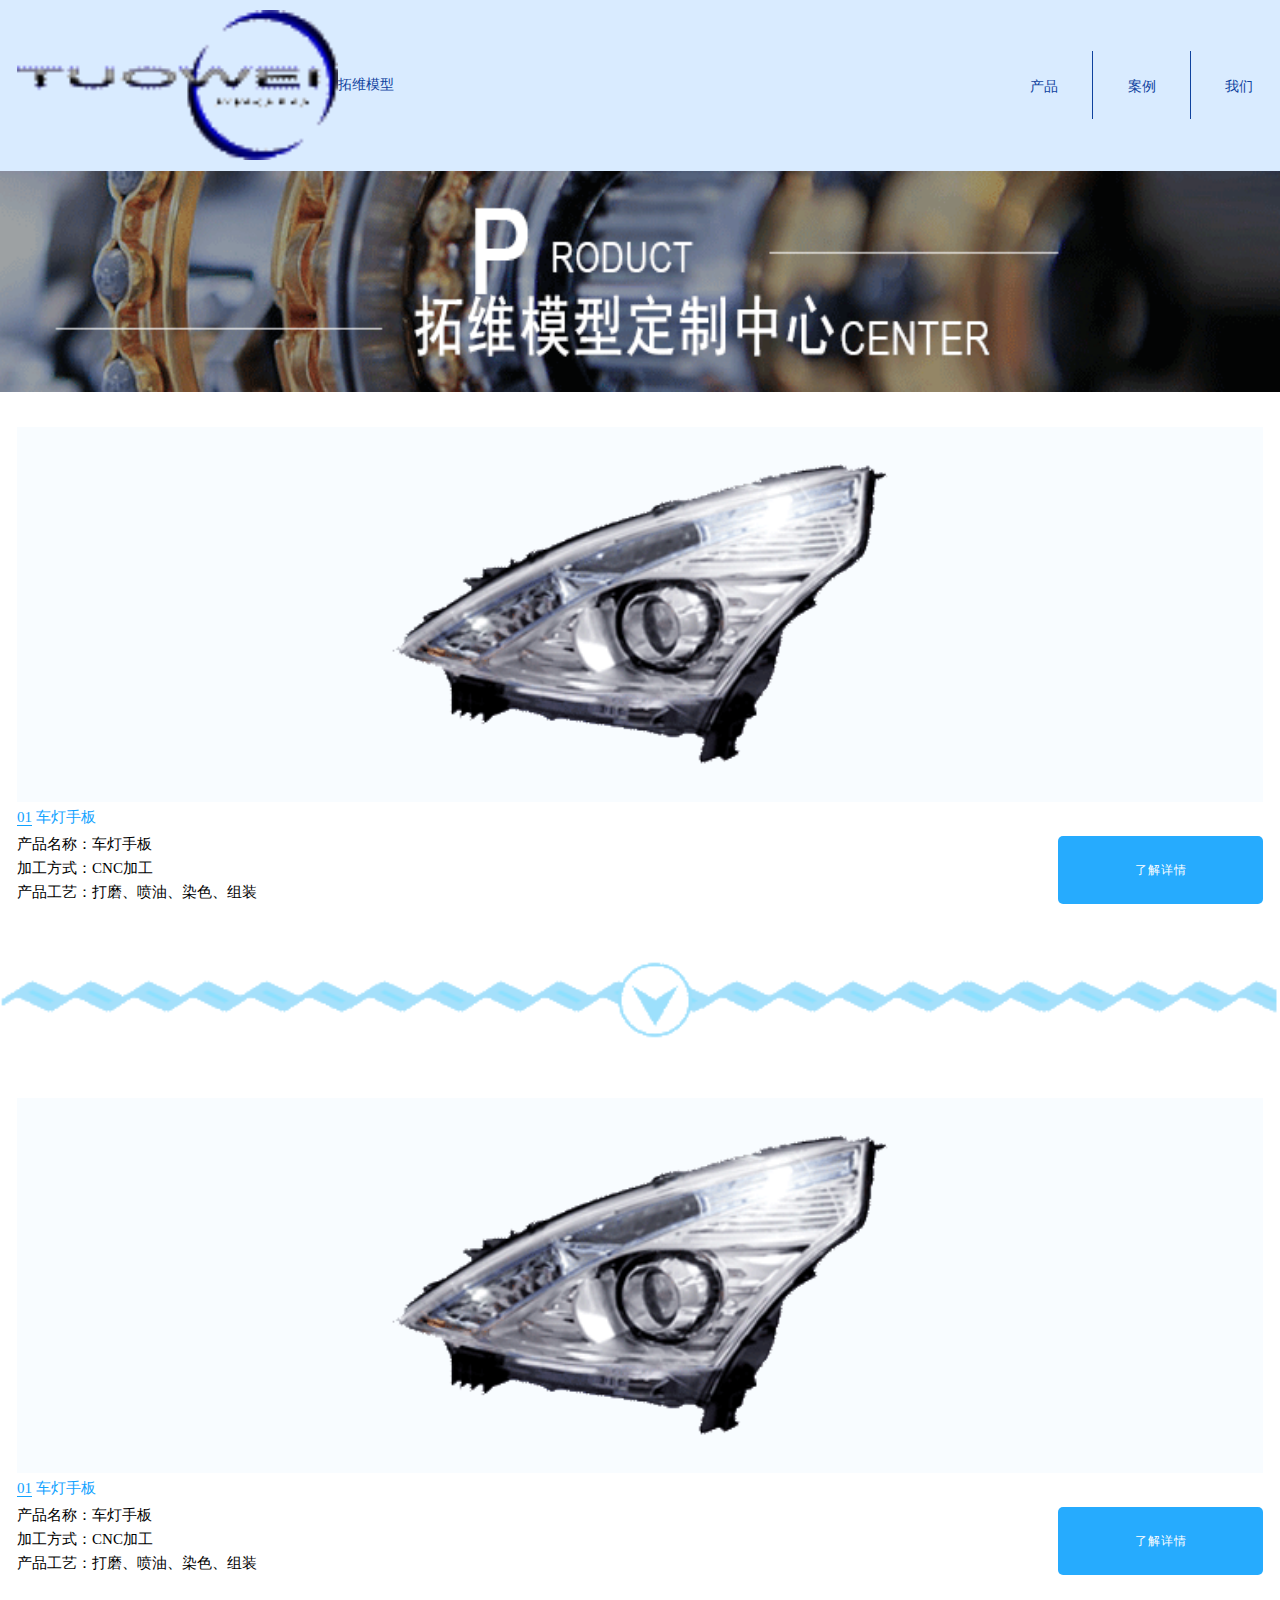
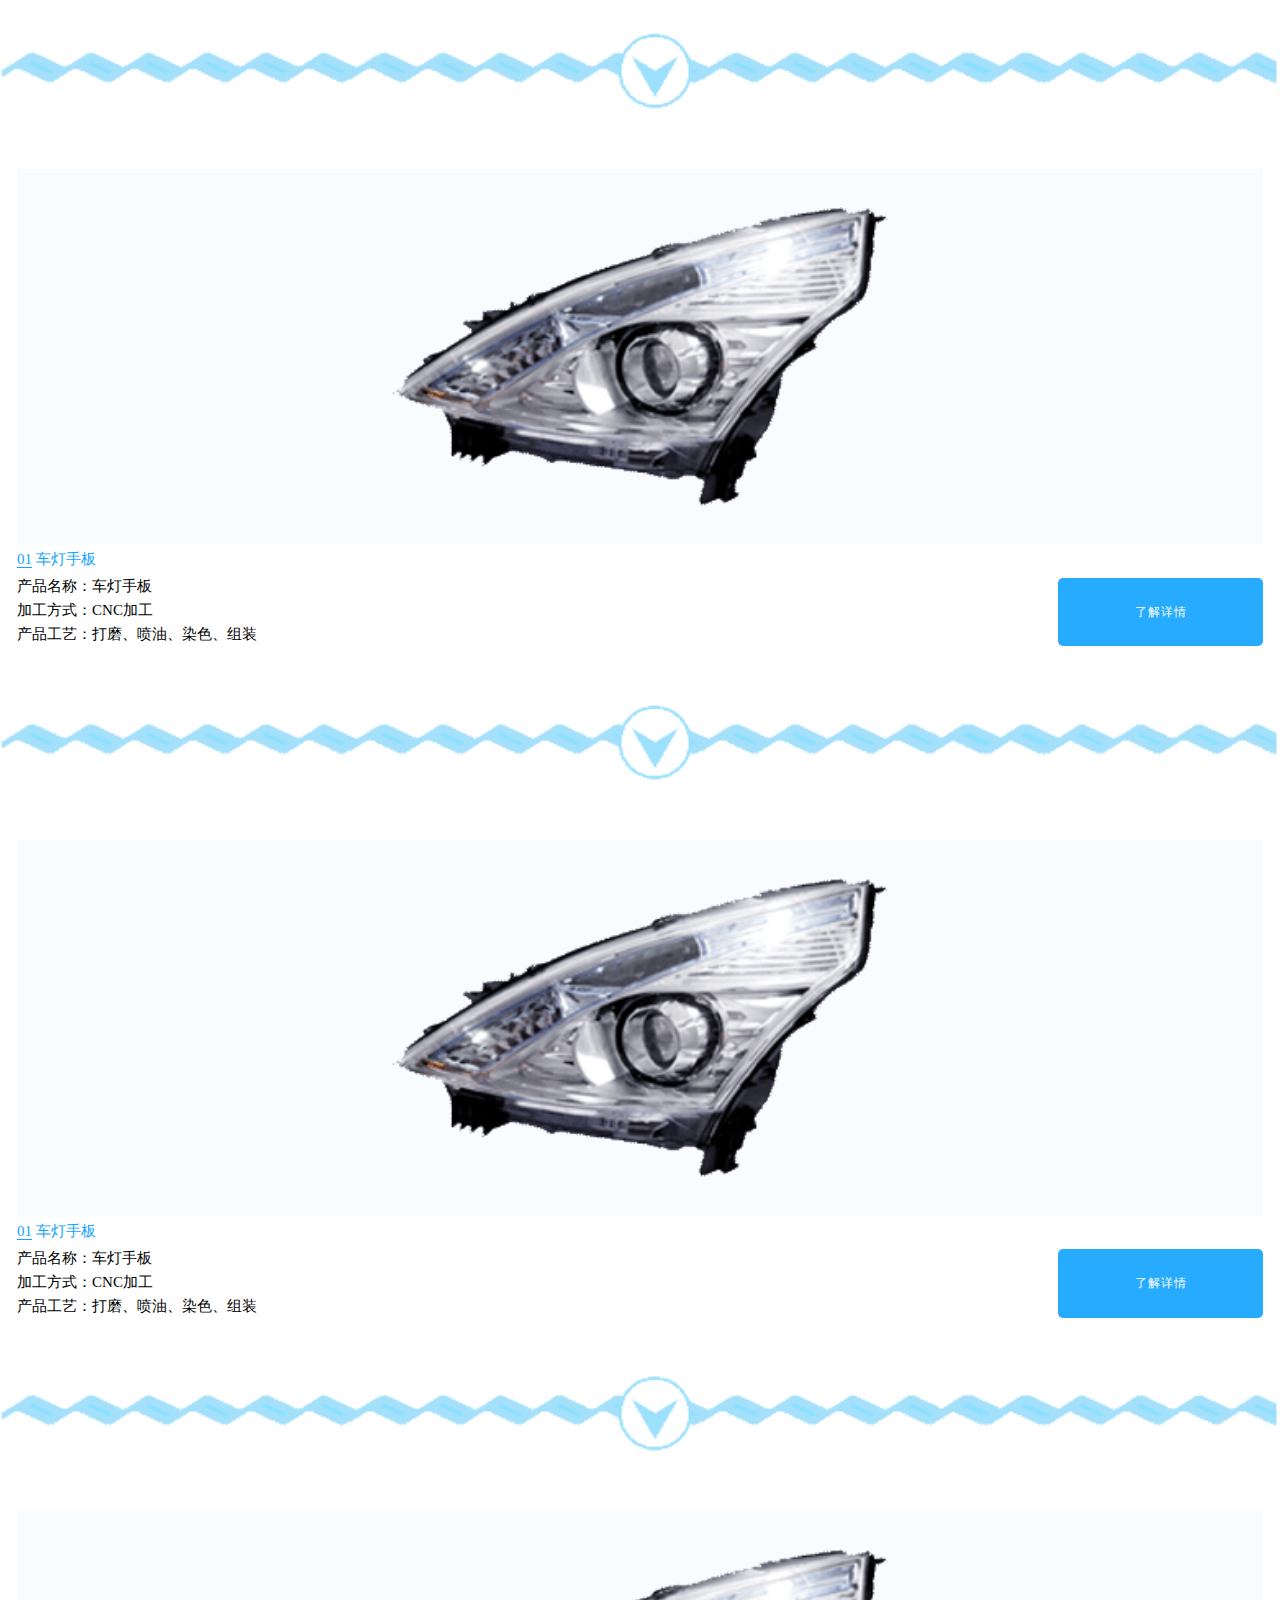
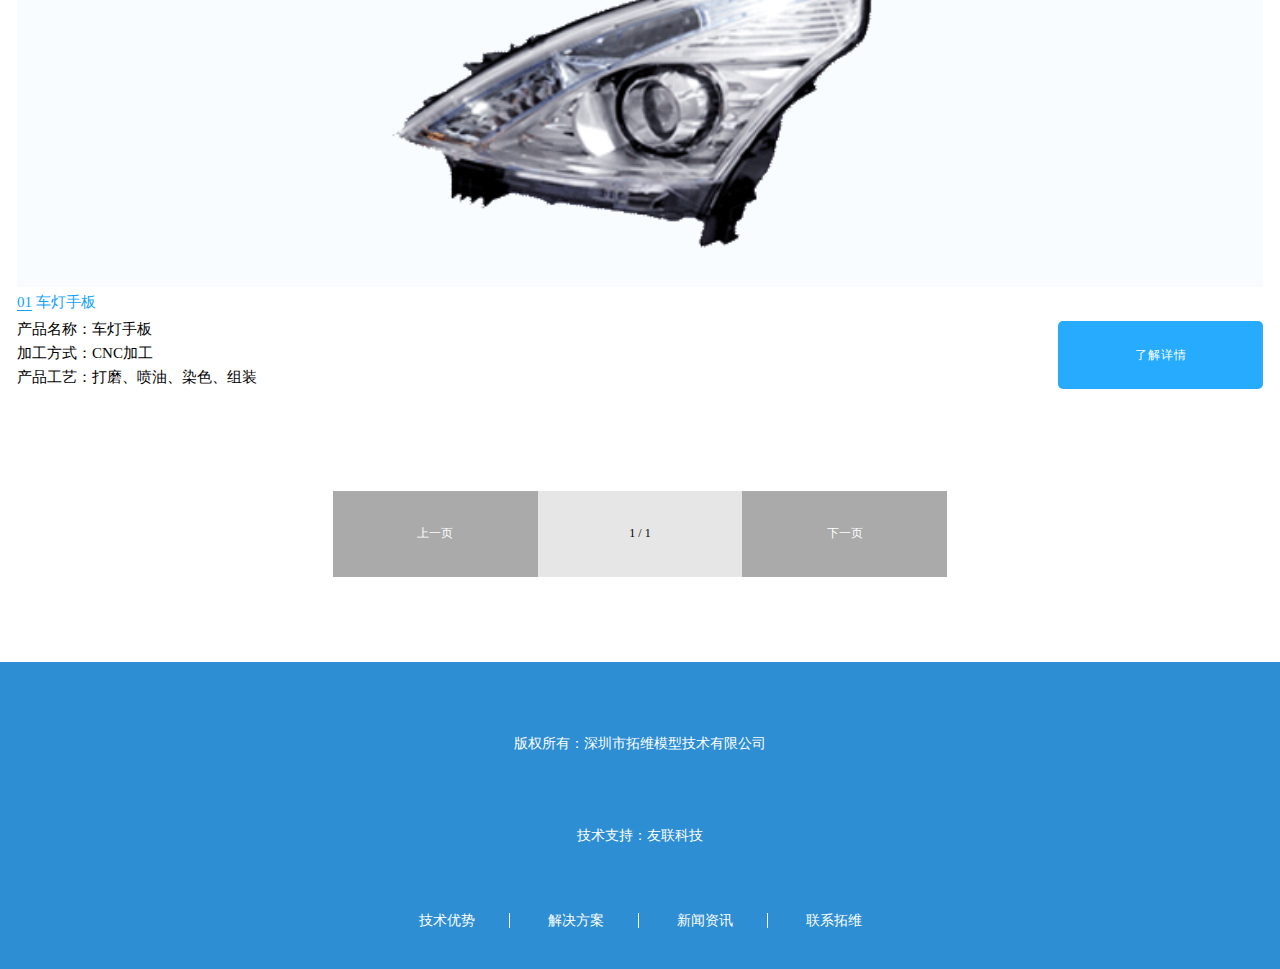
<file: chanpin_b.html>
<!DOCTYPE html>
<html>
	<head>
		<meta charset="UTF-8">
		<meta name="viewport" content="width=device-width, initial-scale=1.0, maximum-scale=1.0, user-scalable=0,minimum-scale=1.0,user-scalable=no" >
		<meta name="apple-mobile-web-app-capable" content="yes" />
		<meta name="apple-mobile-web-app-status-bar-style" content="blank" /> 
		<title>产品列表</title>
		<link rel="stylesheet" href="style.css" />
		<link rel="stylesheet" href="https://at.alicdn.com/t/font_gpuboxk36p3nmi.css" />
		<link rel="stylesheet" href="js/swiper-3.4.1.min.css" />
		<script src="js/jquery.min.js"></script>
		<script src='js/nav.js'></script>
		<script src="js/swiper-animate.js"></script>
	</head>
	<body>
		<div class="container-chanpinxq">
			<ul style="width: 100%;height: 0.5rem;"></ul>
			<ul class="header" style="position: fixed; top: 0; left: 0;  z-index: 100000000000;" >
				<li class="header-left">
					<img src="img/logo.png" alt="" />
					<p style="font-size: 14px;">拓维模型</p>
				</li>
				<li class="header-right">
					<div class="list-a"><a href="chanpin_a.html" style="color: #0F429E; font-size: 14px;">产品</a></div>
					<div class="list-b"><a href="anli_a.html" style="color: #0F429E; font-size: 14px;">案例</a></div>
					<div class="list-c"><a href="about.html" style="color: #0F429E; font-size: 14px;">我们</a></div>
					<div class="iconfont nav-icon" id="swe" >&#xe605;</div>
				</li>
			</ul>
			<!--中间的内容-->
			<ul class="banner">
				<img src="img/5.png" alt="" />
			</ul>
			<!--产品详情-->
			<ul class="chanpin-xiangqing">
				<li>
					<div><img src="img/12.png" alt="" /></div>
					<div>
						<div>
							<span>01</span>
							<span>车灯手板</span>
						</div>
						<p>产品名称：车灯手板</p>
						<p>加工方式：CNC加工</p>
						<p>产品工艺：打磨、喷油、染色、组装</p>
					</div>
					<div class="more"><a href="chanpin_xiangqing.html">了解详情</a></div>
				</li>
			</ul>
			<ul class="logo-a">
				<li>
					<img src="img/logo-a.png" alt="" />
				</li>
			</ul>
			
			<ul class="chanpin-xiangqing">
				<li>
					<div><img src="img/12.png" alt="" /></div>
					<div>
						<div>
							<span>01</span>
							<span>车灯手板</span>
						</div>
						<p>产品名称：车灯手板</p>
						<p>加工方式：CNC加工</p>
						<p>产品工艺：打磨、喷油、染色、组装</p>
					</div>
					<div class="more"><a href="chanpin_xiangqing.html">了解详情</a></div>
				</li>
			</ul>
			<ul class="logo-a">
				<li>
					<img src="img/logo-a.png" alt="" />
				</li>
			</ul>
			
			<ul class="chanpin-xiangqing">
				<li>
					<div><img src="img/12.png" alt="" /></div>
					<div>
						<div>
							<span>01</span>
							<span>车灯手板</span>
						</div>
						<p>产品名称：车灯手板</p>
						<p>加工方式：CNC加工</p>
						<p>产品工艺：打磨、喷油、染色、组装</p>
					</div>
					<div class="more"><a href="chanpin_xiangqing.html">了解详情</a></div>
				</li>
			</ul>
			<ul class="logo-a">
				<li>
					<img src="img/logo-a.png" alt="" />
				</li>
			</ul>
			
			<ul class="chanpin-xiangqing">
				<li>
					<div><img src="img/12.png" alt="" /></div>
					<div>
						<div>
							<span>01</span>
							<span>车灯手板</span>
						</div>
						<p>产品名称：车灯手板</p>
						<p>加工方式：CNC加工</p>
						<p>产品工艺：打磨、喷油、染色、组装</p>
					</div>
					<div class="more"><a href="chanpin_xiangqing.html">了解详情</a></div>
				</li>
			</ul>
			<ul class="logo-a">
				<li>
					<img src="img/logo-a.png" alt="" />
				</li>
			</ul>
			
			<ul class="chanpin-xiangqing">
				<li>
					<div><img src="img/12.png" alt="" /></div>
					<div>
						<div>
							<span>01</span>
							<span>车灯手板</span>
						</div>
						<p>产品名称：车灯手板</p>
						<p>加工方式：CNC加工</p>
						<p>产品工艺：打磨、喷油、染色、组装</p>
					</div>
					<div class="more"><a href="chanpin_xiangqing.html">了解详情</a></div>
				</li>
			</ul>
			<ul class="next">
				<li>
					<div class="shang">上一页</div>
					<div class="zhong">
						<span id="mat">1</span>
						<span>/</span>
						<span id="anima">1</span>
					</div>
					<div class="xia">下一页</div>
				</li>
			</ul>
			
			
			<ul class="footer">
				<p class="footer-a">版权所有：深圳市拓维模型技术有限公司</p>
				<p class="footer-a">技术支持：友联科技</p>
				<li class="footer-b">
					<a href="jiejue_a.html">技术优势</a>
					<a href="zixun.html">解决方案</a>
					<a href="zoujin.html">新闻资讯</a>
					<a href="lianxi.html" class="foo">联系拓维</a>
				</li>
			</ul>
			<div id="hehe">
				<ul class="nav" id="r-n" >
					<li class="nav-a">
						<a href="index.html">网站首页</a>
					</li>
					<li class="nav-a">
						<a href="chanpin_a.html">产品中心</a>
					</li>
					<li class="nav-a">
						<a href="jiejue_a.html">解决方案</a>
					</li>
					<li class="nav-a">
						<a href="news.html">新闻资讯</a>
					</li>
					<li class="nav-a">
						<a href="anli_a.html">客户案例</a>
					</li>
					<li class="nav-a">
						<a href="about.html">关于拓维</a>
					</li>
					<li class="nav-a">
						<a href="lianxi.html">联系拓维</a>
					</li>
					<li class="nav-a">
						<a href="">电脑版网站</a>
					</li>
					<li class="nav-a"><a href="">电脑版网站</a></li>
					<li class="nav-b" style="margin-bottom: 0.2rem;"><a href="tel:13083660776">一键接听</a></li>
				</ul>
	
				<div class="slide" style="width: 100%; height: 100%;">
					<img src="img/xiala.png" alt="" / style="width: 100%; height: 100%;">
				</div>
			</div>
		</div>
	</body>
</html>
</file>
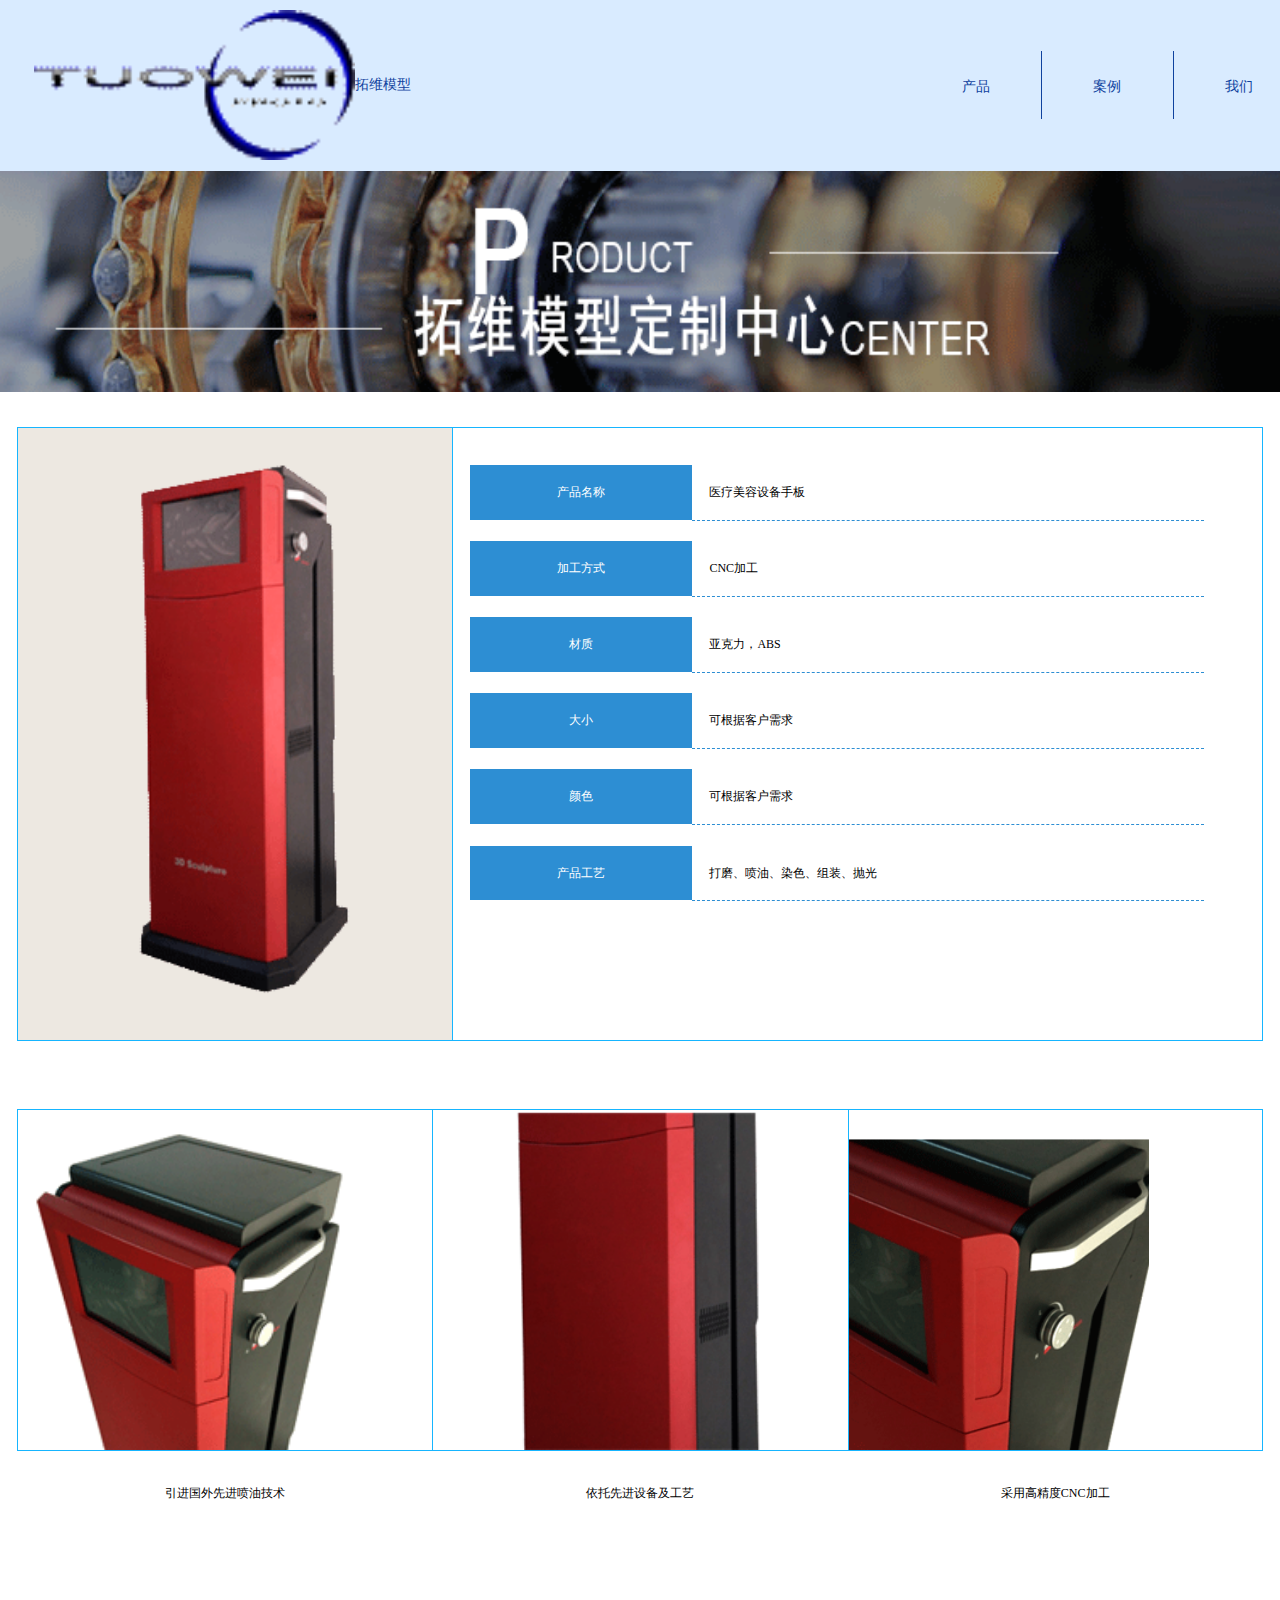
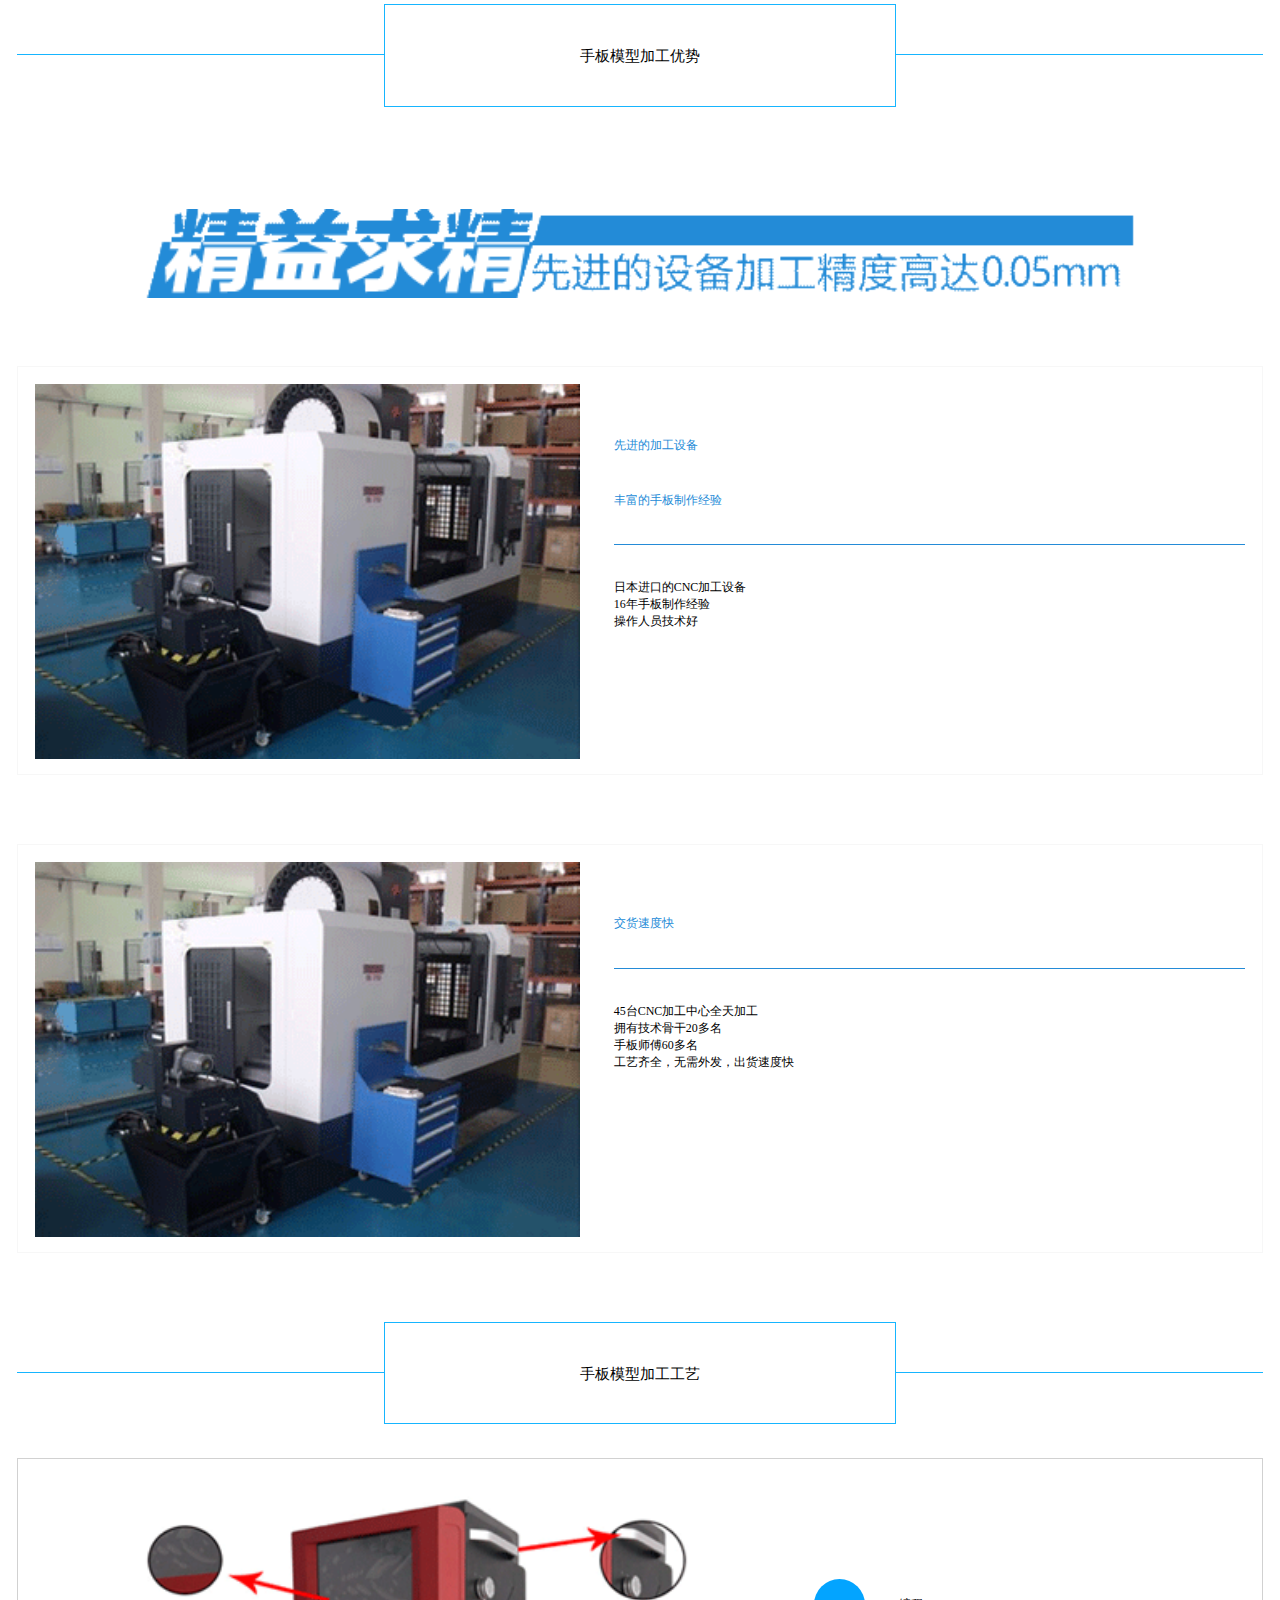
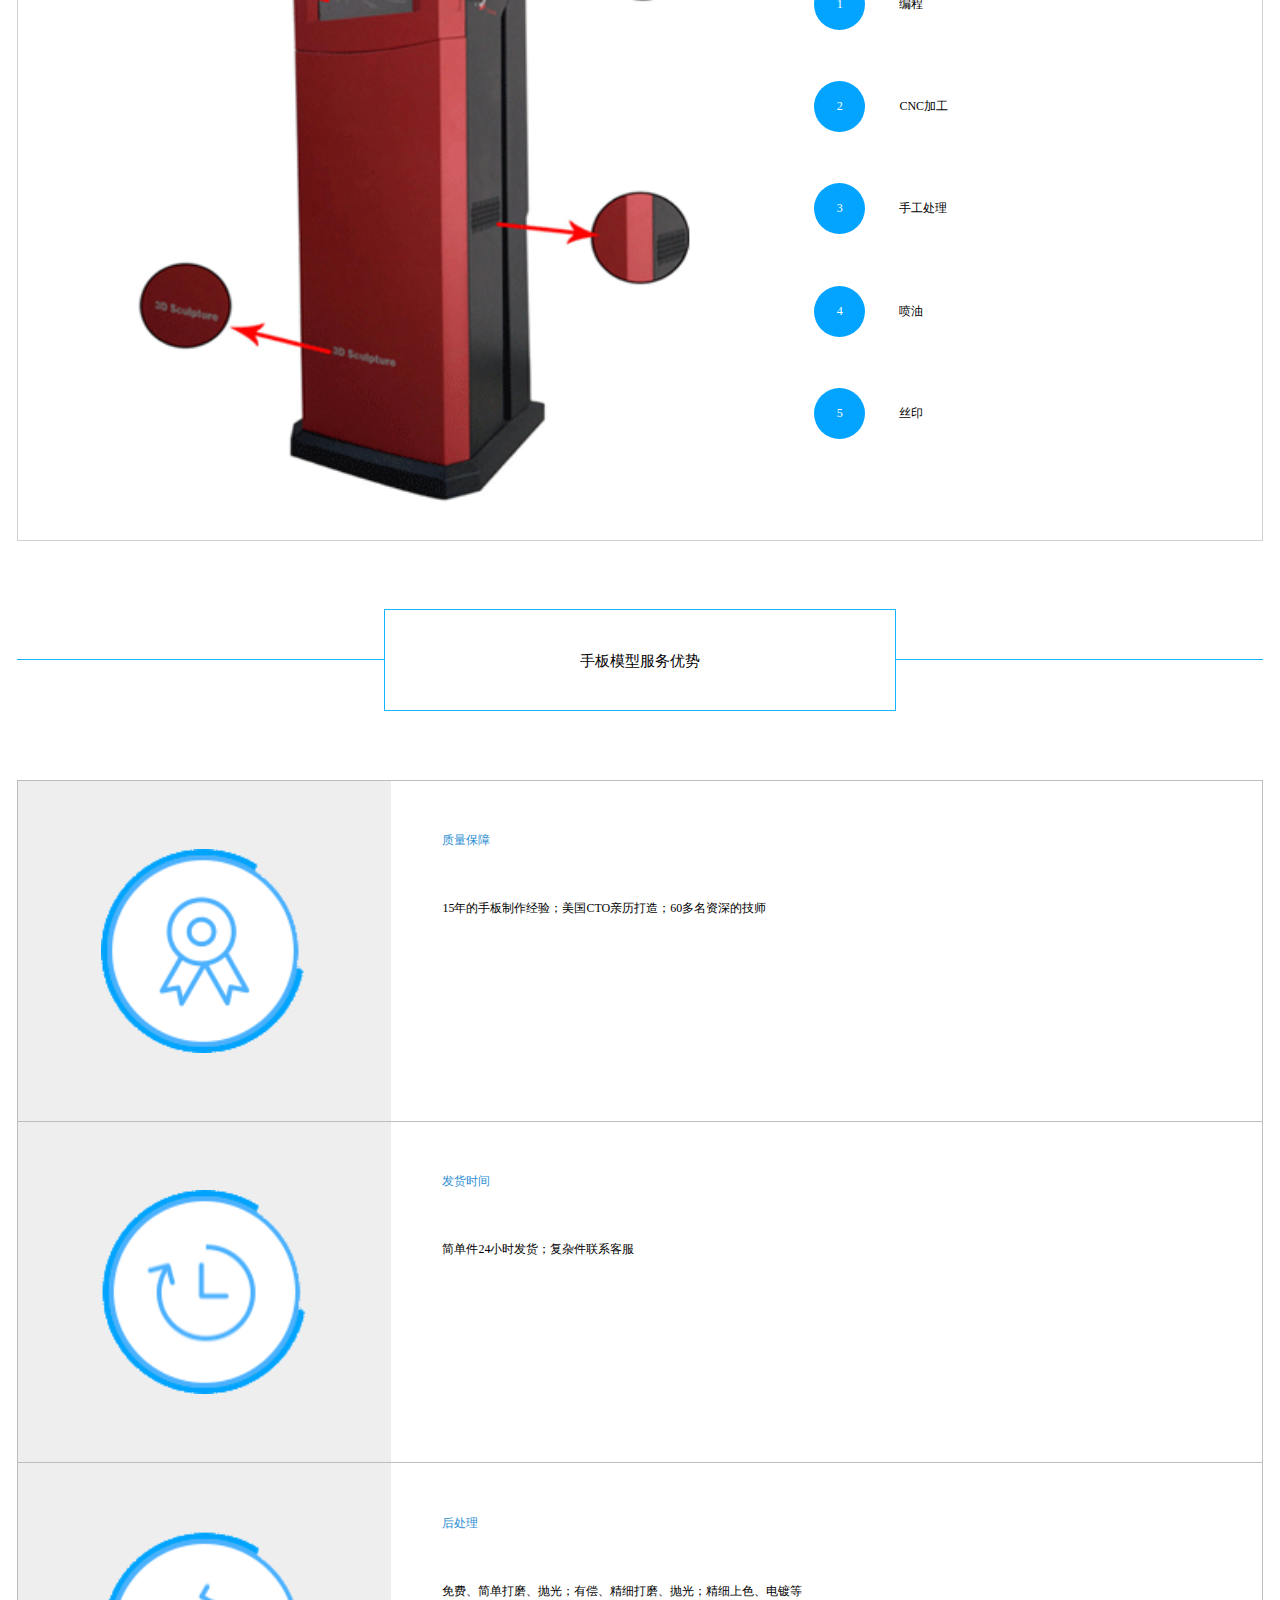
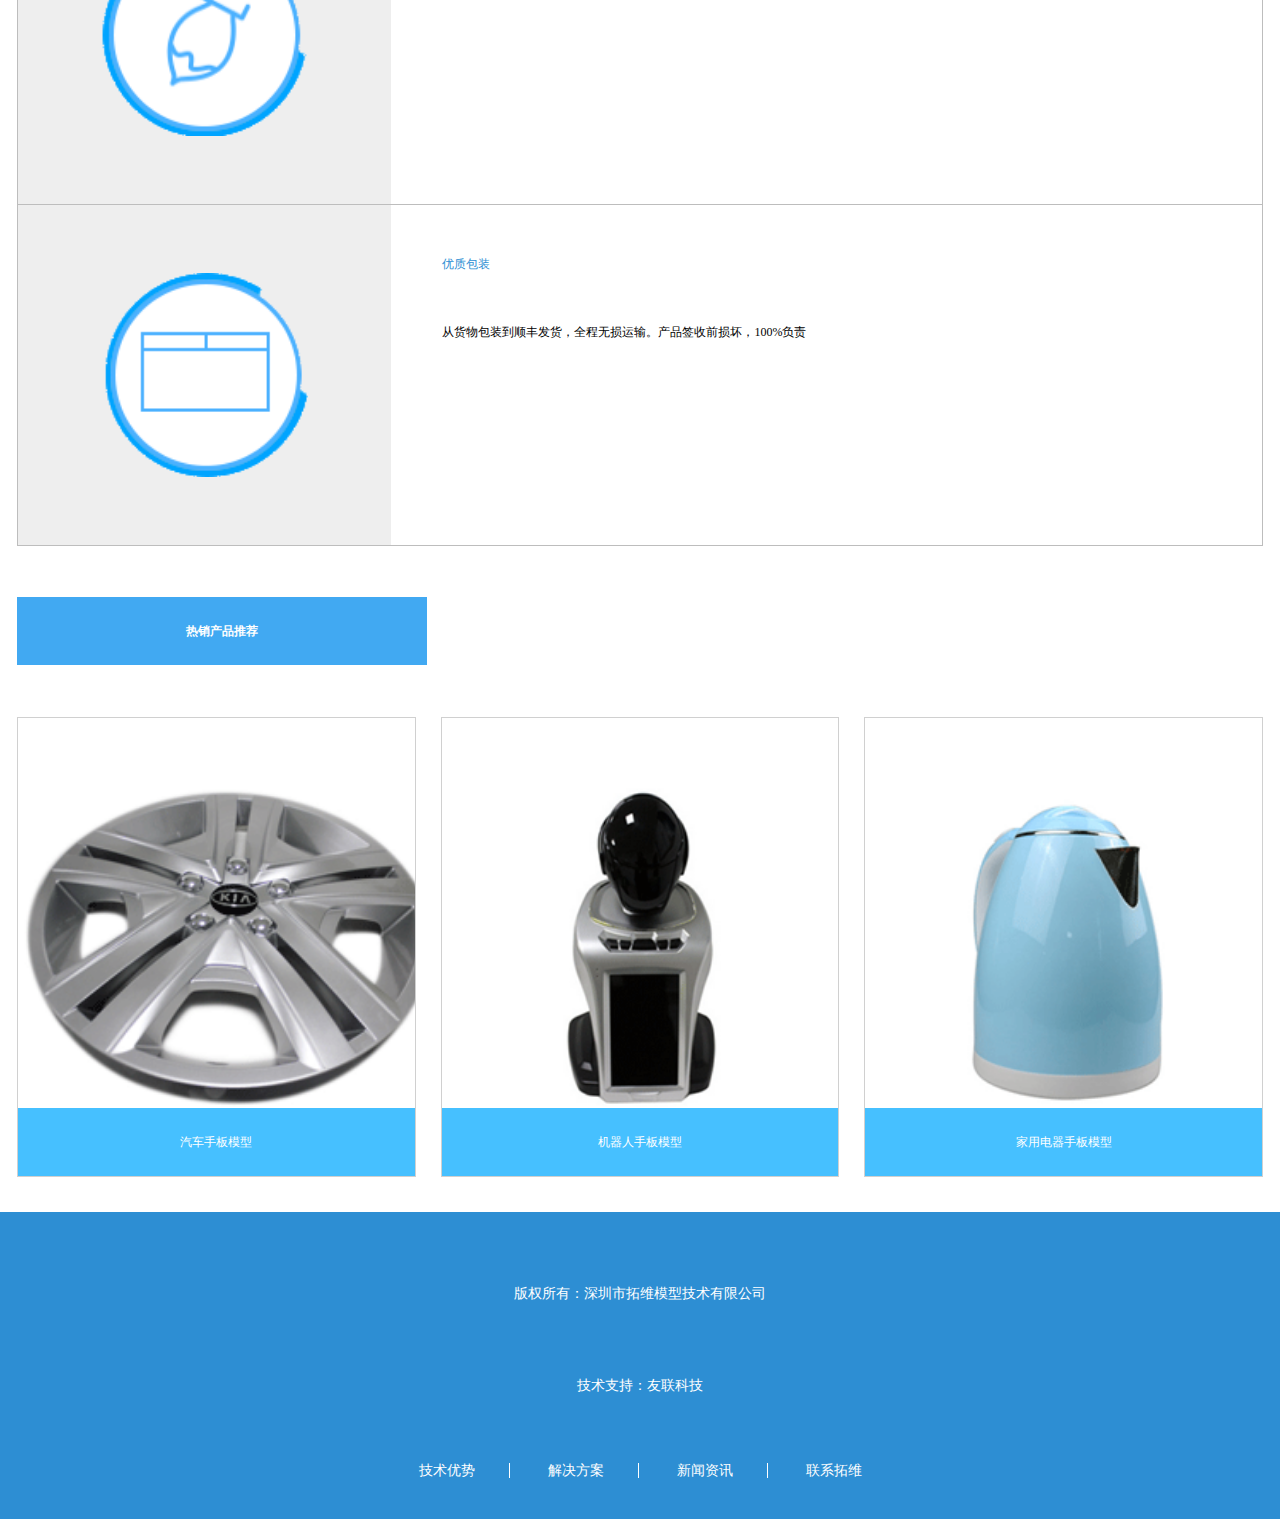
<file: chanpin_xiangqing.html>
<!DOCTYPE html>
<html>
	<head>
		<meta charset="UTF-8">
		<meta name="viewport" content="width=device-width, initial-scale=1.0, maximum-scale=1.0, user-scalable=0,minimum-scale=1.0,user-scalable=no" >
		<meta name="apple-mobile-web-app-capable" content="yes" />
		<meta name="apple-mobile-web-app-status-bar-style" content="blank" /> 
		<title>产品详情</title>
		<link rel="stylesheet" href="style.css" />
		<link rel="stylesheet" href="https://at.alicdn.com/t/font_gpuboxk36p3nmi.css" />
		<link rel="stylesheet" href="js/swiper-3.4.1.min.css" />
		<script src="js/jquery.min.js"></script>
		<script src='js/nav.js'></script>
		<script src="js/swiper-animate.js"></script>
	</head>
	<body>
		<div class="container-xiangqing">
			<ul style="width: 100%;height: 0.5rem;"></ul>
			<ul class="header" style="position: fixed; top: 0; left: 0;  z-index: 100000000000;" >
				<li class="header-left">
					<img src="img/logo.png" alt="" />
					<p style="font-size: 14px;">拓维模型</p>
				</li>
				<li class="header-right">
					<div class="list-a"><a href="chanpin_a.html" style="color: #0F429E; font-size: 14px;">产品</a></div>
					<div class="list-b"><a href="anli_a.html" style="color: #0F429E; font-size: 14px;">案例</a></div>
					<div class="list-c"><a href="about.html" style="color: #0F429E; font-size: 14px;">我们</a></div>
					<div class="iconfont nav-icon" id="swe" >&#xe605;</div>
				</li>
			</ul>
			<!--中间的内容-->
			<ul class="banner">
				<img src="img/5.png" alt="" />
			</ul>
			<!--顶部-->
			<ul class="cp-xiangqing">
				<li class="cp-a">
					<div class="left">
						<img src="img/13.png" alt="" />
					</div>
					<div class="right">
						<ol>
							<li>产品名称</li>
							<li>医疗美容设备手板</li>
						</ol>
						<ol>
							<li>加工方式</li>
							<li>CNC加工</li>
						</ol>
						<ol>
							<li>材质</li>
							<li>亚克力，ABS</li>
						</ol>
						<ol>
							<li>大小</li>
							<li>可根据客户需求</li>
						</ol>
						<ol>
							<li>颜色</li>
							<li>可根据客户需求</li>
						</ol>
						<ol>
							<li>产品工艺</li>
							<li>打磨、喷油、染色、组装、抛光</li>
						</ol>
					</div>
				</li>
				<li class="cp-b">
					<ul>
						<li class="top" style="border-right: none;">
							<img src="img/14.png" alt="" />
						</li>
						<li class="bottom">
							<p>引进国外先进喷油技术</p>
						</li>
					</ul>
					<ul>
						<li class="top" style="border-right: none;">
							<img src="img/15.png" alt="" />
						</li>
						<li class="bottom">
							<p>依托先进设备及工艺</p>
						</li>
					</ul>
					<ul>
						<li class="top">
							<img src="img/16.png" alt="" />
						</li>
						<li class="bottom">
							<p>采用高精度CNC加工</p>
						</li>
					</ul>
				</li>
				<li class="cp-c">
					<div></div>
					<p>手板模型加工优势</p>
				</li>
				<li class="cp-d">
					<img src="img/17.png" alt="" />
				</li>
				<li class="cp-e">
					<div>
						<img src="img/18.png" alt="" />
					</div>
					<ul>
						<li class="s">
							<p>先进的加工设备</p>
							<p>丰富的手板制作经验</p>
						</li>
						<li>
							<p>日本进口的CNC加工设备</p>
							<p>16年手板制作经验</p>
							<p>操作人员技术好</p>
						</li>
					</ul>
				</li>
				<li class="cp-e">
					<div>
						<img src="img/18.png" alt="" />
					</div>
					<ul>
						<li class="s">
							<p>交货速度快</p>
						</li>
						<li>
							<p>45台CNC加工中心全天加工</p>
							<p>拥有技术骨干20多名</p>
							<p>手板师傅60多名</p>
							<p>工艺齐全，无需外发，出货速度快</p>
						</li>
					</ul>
				</li>
				<li class="cp-c">
					<div></div>
					<p>手板模型加工工艺</p>
				</li>
				<li class="cp-f">
					<div>
						<img src="img/19.png" alt="" />
					</div>
					<ul>
						<li>
							<p>1</p>
							<p>编程</p>
						</li>
						<li>
							<p>2</p>
							<p>CNC加工</p>
						</li>
						<li>
							<p>3</p>
							<p>手工处理</p>
						</li>
						<li>
							<p>4</p>
							<p>喷油</p>
						</li>
						<li>
							<p>5</p>
							<p>丝印</p>
						</li>
					</ul>
				</li>
				<li class="cp-c">
					<div></div>
					<p>手板模型服务优势</p>
				</li>
				<li class="cp-g">
					<ul>
						<li>
							<img src="img/20.png" alt="" />
						</li>
						<li>
							<p>质量保障</p>
							<p>15年的手板制作经验；美国CTO亲历打造；60多名资深的技师</p>
						</li>
					</ul>
					<ul>
						<li>
							<img src="img/21.png" alt="" />
						</li>
						<li>
							<p>发货时间</p>
							<p>简单件24小时发货；复杂件联系客服</p>
						</li>
					</ul>
					<ul>
						<li>
							<img src="img/22.png" alt="" />
						</li>
						<li>
							<p>后处理</p>
							<p>免费、简单打磨、抛光；有偿、精细打磨、抛光；精细上色、电镀等</p>
						</li>
					</ul>
					<ul>
						<li>
							<img src="img/23.png" alt="" />
						</li>
						<li>
							<p>优质包装</p>
							<p>从货物包装到顺丰发货，全程无损运输。产品签收前损坏，100%负责</p>
						</li>
					</ul>
				</li>
				<li id="hot">
					<h2>热销产品推荐</h2>
					<ul>
						<li>
							<img src="img/24.png" alt="" />
							<p>汽车手板模型</p>
						</li>
						<li>
							<img src="img/25.png" alt="" />
							<p>机器人手板模型</p>
						</li>
						<li>
							<img src="img/26.png" alt="" />
							<p>家用电器手板模型</p>
						</li>
					</ul>
				</li>
				
			</ul>
			
			<ul class="footer">
				<p class="footer-a">版权所有：深圳市拓维模型技术有限公司</p>
				<p class="footer-a">技术支持：友联科技</p>
				<li class="footer-b">
					<a href="jiejue_a.html">技术优势</a>
					<a href="zixun.html">解决方案</a>
					<a href="zoujin.html">新闻资讯</a>
					<a href="lianxi.html" class="foo">联系拓维</a>
				</li>
			</ul>
			<div id="hehe">
				<ul class="nav" id="r-n" >
					<li class="nav-a">
						<a href="index.html">网站首页</a>
					</li>
					<li class="nav-a">
						<a href="chanpin_a.html">产品中心</a>
					</li>
					<li class="nav-a">
						<a href="jiejue_a.html">解决方案</a>
					</li>
					<li class="nav-a">
						<a href="news.html">新闻资讯</a>
					</li>
					<li class="nav-a">
						<a href="anli_a.html">客户案例</a>
					</li>
					<li class="nav-a">
						<a href="about.html">关于拓维</a>
					</li>
					<li class="nav-a">
						<a href="lianxi.html">联系拓维</a>
					</li>
					<li class="nav-a">
						<a href="">电脑版网站</a>
					</li>
					<li class="nav-a"><a href="">电脑版网站</a></li>
					<li class="nav-b" style="margin-bottom: 0.2rem;"><a href="tel:13083660776">一键接听</a></li>
				</ul>
	
				<div class="slide" style="width: 100%; height: 100%;">
					<img src="img/xiala.png" alt="" / style="width: 100%; height: 100%;">
				</div>
			</div>
		</div>
	</body>
</html>
</file>
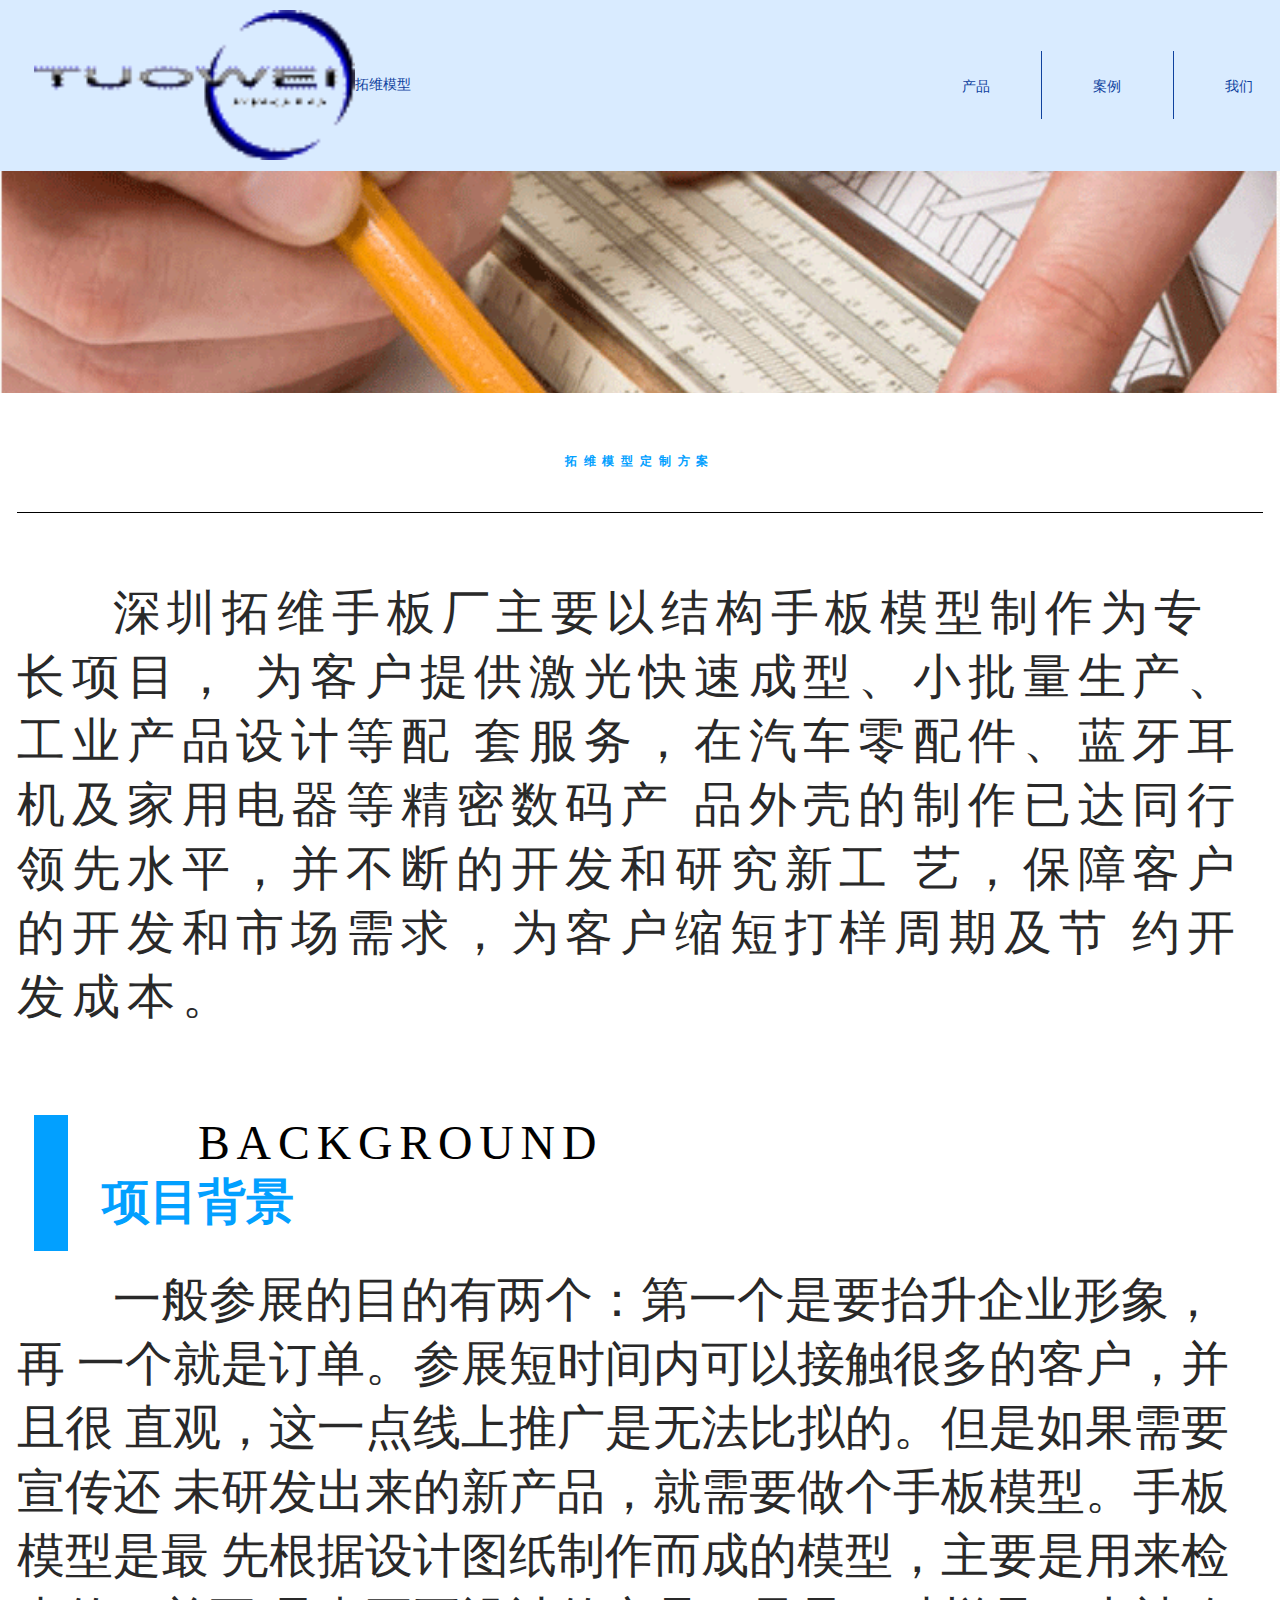
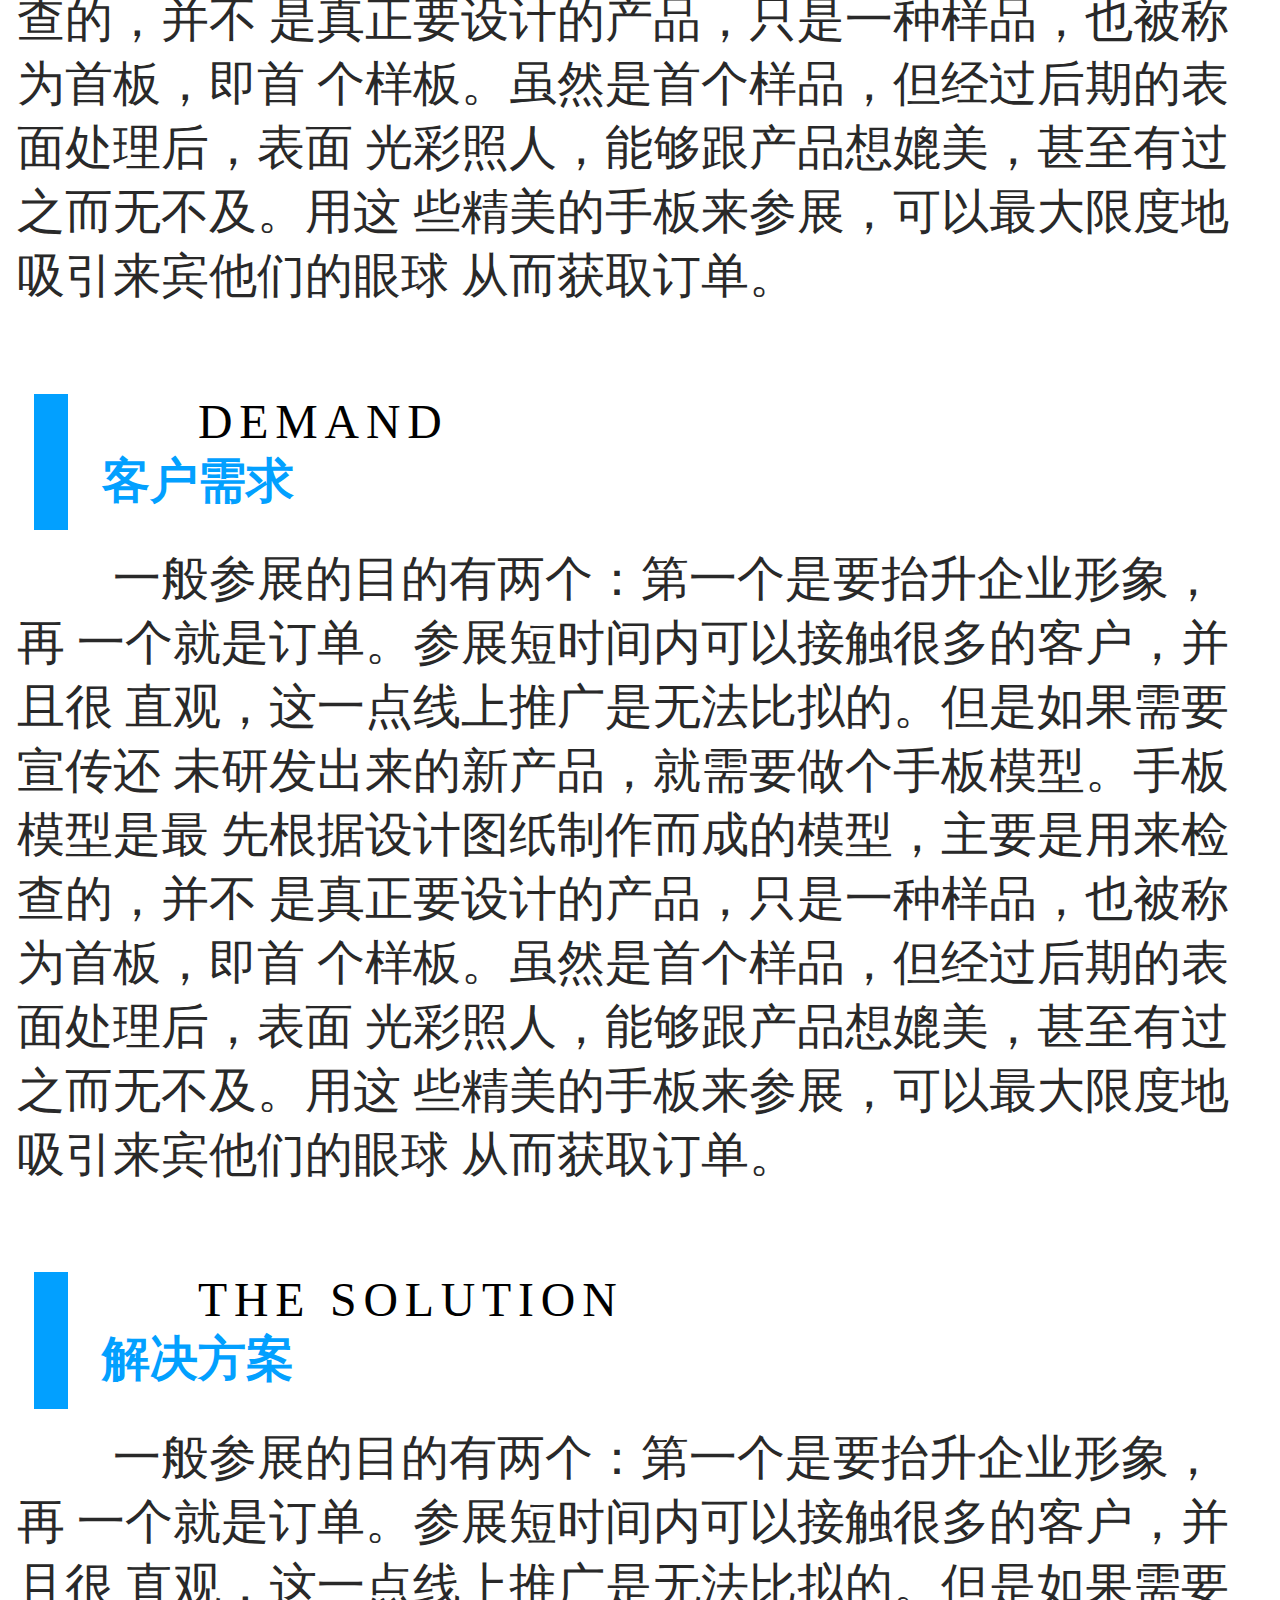
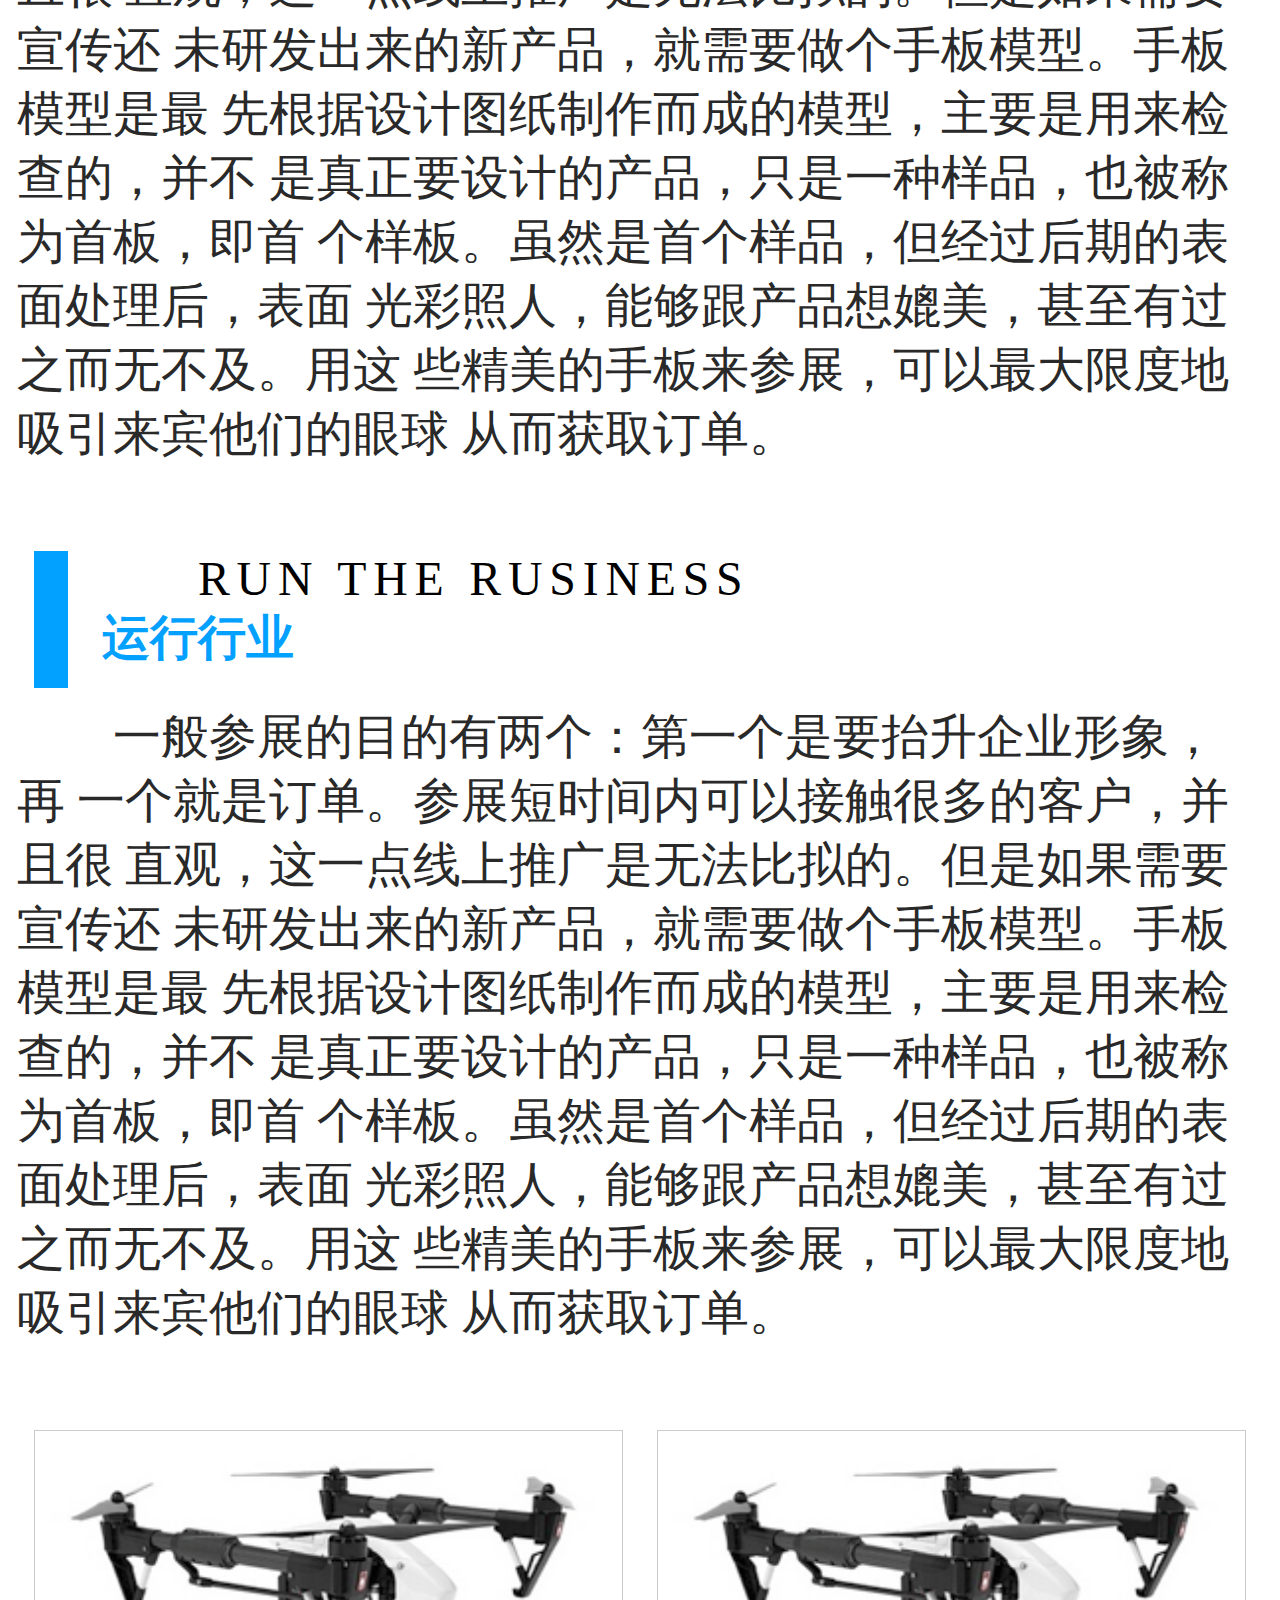
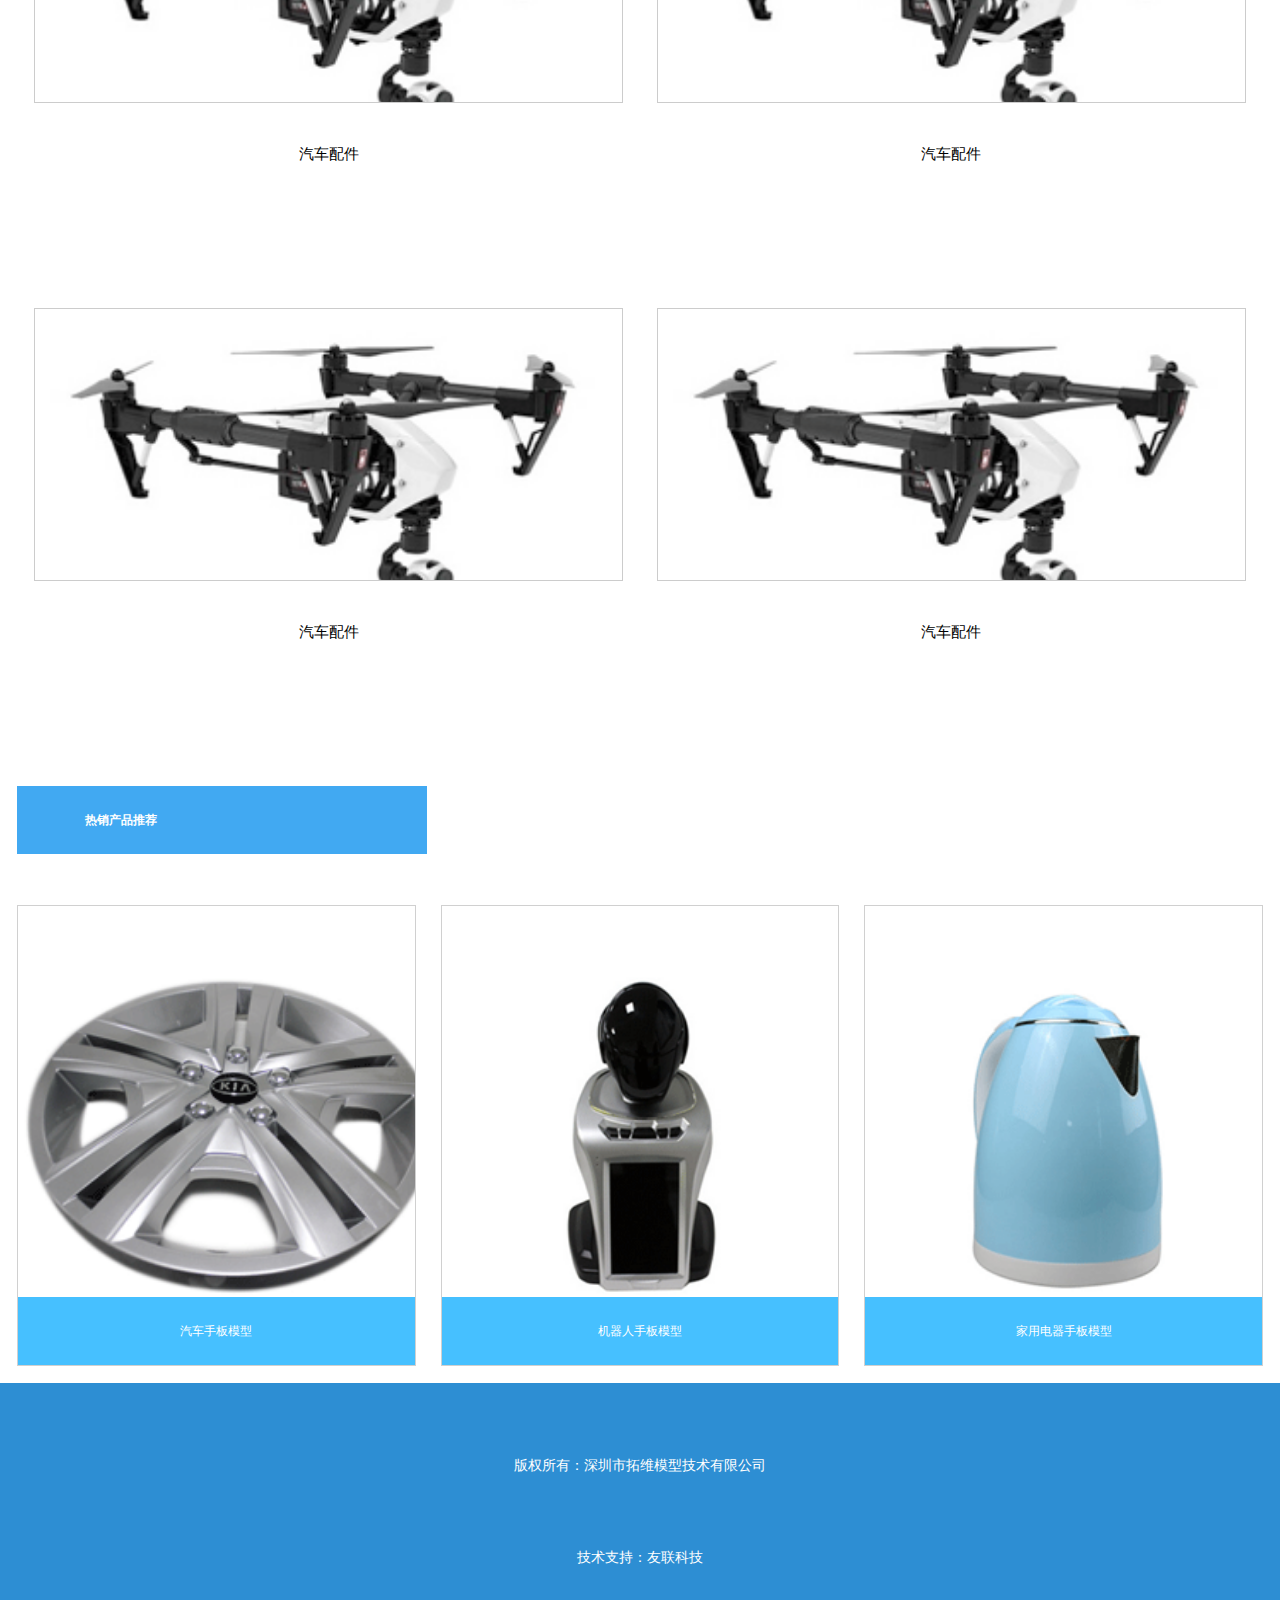
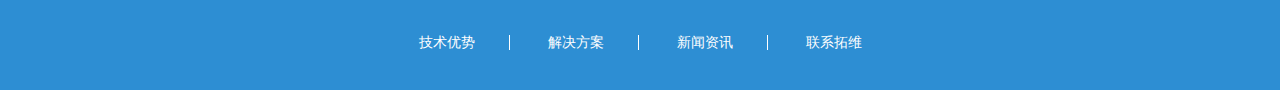
<file: jiejue_a.html>
<!DOCTYPE html>
<html>

	<head>
		<meta charset="UTF-8">
		<meta name="viewport" content="width=device-width, initial-scale=1.0, maximum-scale=1.0, user-scalable=0,minimum-scale=1.0,user-scalable=no">
		<meta name="apple-mobile-web-app-capable" content="yes" />
		<meta name="apple-mobile-web-app-status-bar-style" content="blank" />
		<title>解决方案</title>
		<link rel="stylesheet" href="style.css" />
		<link rel="stylesheet" href="https://at.alicdn.com/t/font_gpuboxk36p3nmi.css" />
		<link rel="stylesheet" href="js/swiper-3.4.1.min.css" />
		<script src="js/jquery.min.js"></script>
		<script src='js/nav.js'></script>
		<script src="js/swiper-animate.js"></script>
	</head>

	<body>
		<div class="container-xiangqing">
			<ul style="width: 100%;height: 0.5rem;"></ul>
			<ul class="header" style="position: fixed; top: 0; left: 0;  z-index: 100000000000;">
				<li class="header-left">
					<img src="img/logo.png" alt="" />
					<p style="font-size: 14px;">拓维模型</p>
				</li>
				<li class="header-right">
					<div class="list-a">
						<a href="chanpin_a.html" style="color: #0F429E; font-size: 14px;">产品</a>
					</div>
					<div class="list-b">
						<a href="anli_a.html" style="color: #0F429E; font-size: 14px;">案例</a>
					</div>
					<div class="list-c">
						<a href="about.html" style="color: #0F429E; font-size: 14px;">我们</a>
					</div>
					<div class="iconfont nav-icon" id="swe">&#xe605;</div>
				</li>
			</ul>
			<!--中间的内容-->
			<ul class="banner">
				<img src="img/c3.png" alt="" />
			</ul>
			<ul class="wrap">
				<li>
					<ul>
						<li class="top">
							<h5>拓维模型定制方案</h5>
							<p>深圳拓维手板厂主要以结构手板模型制作为专长项目， 为客户提供激光快速成型、小批量生产、工业产品设计等配 套服务，在汽车零配件、蓝牙耳机及家用电器等精密数码产 品外壳的制作已达同行领先水平，并不断的开发和研究新工 艺，保障客户的开发和市场需求，为客户缩短打样周期及节 约开发成本。
							</p>
						</li>
						<li class="bottom">
							<ul>
								<li class="one"></li>
								<li class="tow">
									<p>BACKGROUND</p>
									<h5>项目背景</h5>
								</li>
							</ul>
							<p>一般参展的目的有两个：第一个是要抬升企业形象，再 一个就是订单。参展短时间内可以接触很多的客户，并且很 直观，这一点线上推广是无法比拟的。但是如果需要宣传还 未研发出来的新产品，就需要做个手板模型。手板模型是最 先根据设计图纸制作而成的模型，主要是用来检查的，并不 是真正要设计的产品，只是一种样品，也被称为首板，即首 个样板。虽然是首个样品，但经过后期的表面处理后，表面 光彩照人，能够跟产品想媲美，甚至有过之而无不及。用这 些精美的手板来参展，可以最大限度地吸引来宾他们的眼球 从而获取订单。
							</p>
						</li>
						<li class="bottom">
							<ul>
								<li class="one"></li>
								<li class="tow">
									<p>DEMAND</p>
									<h5>客户需求</h5>
								</li>
							</ul>
							<p>一般参展的目的有两个：第一个是要抬升企业形象，再 一个就是订单。参展短时间内可以接触很多的客户，并且很 直观，这一点线上推广是无法比拟的。但是如果需要宣传还 未研发出来的新产品，就需要做个手板模型。手板模型是最 先根据设计图纸制作而成的模型，主要是用来检查的，并不 是真正要设计的产品，只是一种样品，也被称为首板，即首 个样板。虽然是首个样品，但经过后期的表面处理后，表面 光彩照人，能够跟产品想媲美，甚至有过之而无不及。用这 些精美的手板来参展，可以最大限度地吸引来宾他们的眼球 从而获取订单。
							</p>
						</li>
						<li class="bottom">
							<ul>
								<li class="one"></li>
								<li class="tow">
									<p>THE SOLUTION</p>
									<h5>解决方案</h5>
								</li>
							</ul>
							<p>一般参展的目的有两个：第一个是要抬升企业形象，再 一个就是订单。参展短时间内可以接触很多的客户，并且很 直观，这一点线上推广是无法比拟的。但是如果需要宣传还 未研发出来的新产品，就需要做个手板模型。手板模型是最 先根据设计图纸制作而成的模型，主要是用来检查的，并不 是真正要设计的产品，只是一种样品，也被称为首板，即首 个样板。虽然是首个样品，但经过后期的表面处理后，表面 光彩照人，能够跟产品想媲美，甚至有过之而无不及。用这 些精美的手板来参展，可以最大限度地吸引来宾他们的眼球 从而获取订单。
							</p>
						</li>
						<li class="bottom">
							<ul>
								<li class="one"></li>
								<li class="tow">
									<p>RUN THE RUSINESS</p>
									<h5>运行行业</h5>
								</li>
							</ul>
							<p>一般参展的目的有两个：第一个是要抬升企业形象，再 一个就是订单。参展短时间内可以接触很多的客户，并且很 直观，这一点线上推广是无法比拟的。但是如果需要宣传还 未研发出来的新产品，就需要做个手板模型。手板模型是最 先根据设计图纸制作而成的模型，主要是用来检查的，并不 是真正要设计的产品，只是一种样品，也被称为首板，即首 个样板。虽然是首个样品，但经过后期的表面处理后，表面 光彩照人，能够跟产品想媲美，甚至有过之而无不及。用这 些精美的手板来参展，可以最大限度地吸引来宾他们的眼球 从而获取订单。
							</p>
						</li>
						<li class="wa-im">
							<ul class="wa-img">
								<li>
									<div>
										<img src="img/c4.png" alt="" />
										
									</div>
									<p>汽车配件</p>
								</li>
							</ul>
							<ul class="wa-img2 wa-img">
								<li>
									<div>
										<img src="img/c4.png" alt="" />
									</div>
									<p>汽车配件</p>
								</li>
							</ul>
							<ul class="wa-img wa-img">
								<li>
									<div>
										<img src="img/c4.png" alt="" />
									</div>
									<p>汽车配件</p>
								</li>
							</ul>
							<ul class="wa-img2 wa-img">
								<li>
									<div>
										<img src="img/c4.png" alt="" />
									</div>
									<p>汽车配件</p>
								</li>
							</ul>
						</li>
					</ul>
				</li>
			</ul>

			<ul class="anli">
				<li id="hot">
					<h2>热销产品推荐</h2>
					<ul>
						<li>
							<img src="img/24.png" alt="" />
							<p>汽车手板模型</p>
						</li>
						<li>
							<img src="img/25.png" alt="" />
							<p>机器人手板模型</p>
						</li>
						<li>
							<img src="img/26.png" alt="" />
							<p>家用电器手板模型</p>
						</li>
					</ul>
				</li>
			</ul>

			<ul class="footer">
				<p class="footer-a">版权所有：深圳市拓维模型技术有限公司</p>
				<p class="footer-a">技术支持：友联科技</p>
				<li class="footer-b">
					<a href="jiejue_a.html">技术优势</a>
					<a href="zixun.html">解决方案</a>
					<a href="zoujin.html">新闻资讯</a>
					<a href="lianxi.html" class="foo">联系拓维</a>
				</li>
			</ul>
			<div id="hehe">
				<ul class="nav" id="r-n">
					<li class="nav-a">
						<a href="index.html">网站首页</a>
					</li>
					<li class="nav-a">
						<a href="chanpin_a.html">产品中心</a>
					</li>
					<li class="nav-a">
						<a href="jiejue_a.html">解决方案</a>
					</li>
					<li class="nav-a">
						<a href="news.html">新闻资讯</a>
					</li>
					<li class="nav-a">
						<a href="anli_a.html">客户案例</a>
					</li>
					<li class="nav-a">
						<a href="about.html">关于拓维</a>
					</li>
					<li class="nav-a">
						<a href="lianxi.html">联系拓维</a>
					</li>
					<li class="nav-a">
						<a href="">电脑版网站</a>
					</li>
					<li class="nav-b" style="margin-bottom: 0.2rem;">
						<a href="tel:13083660776">一键接听</a>
					</li>
				</ul>

				<div class="slide" style="width: 100%; height: 100%;">
					<img src="img/xiala.png" alt="" / style="width: 100%; height: 100%;">
				</div>
			</div>
		</div>
	</body>

</html>
</file>
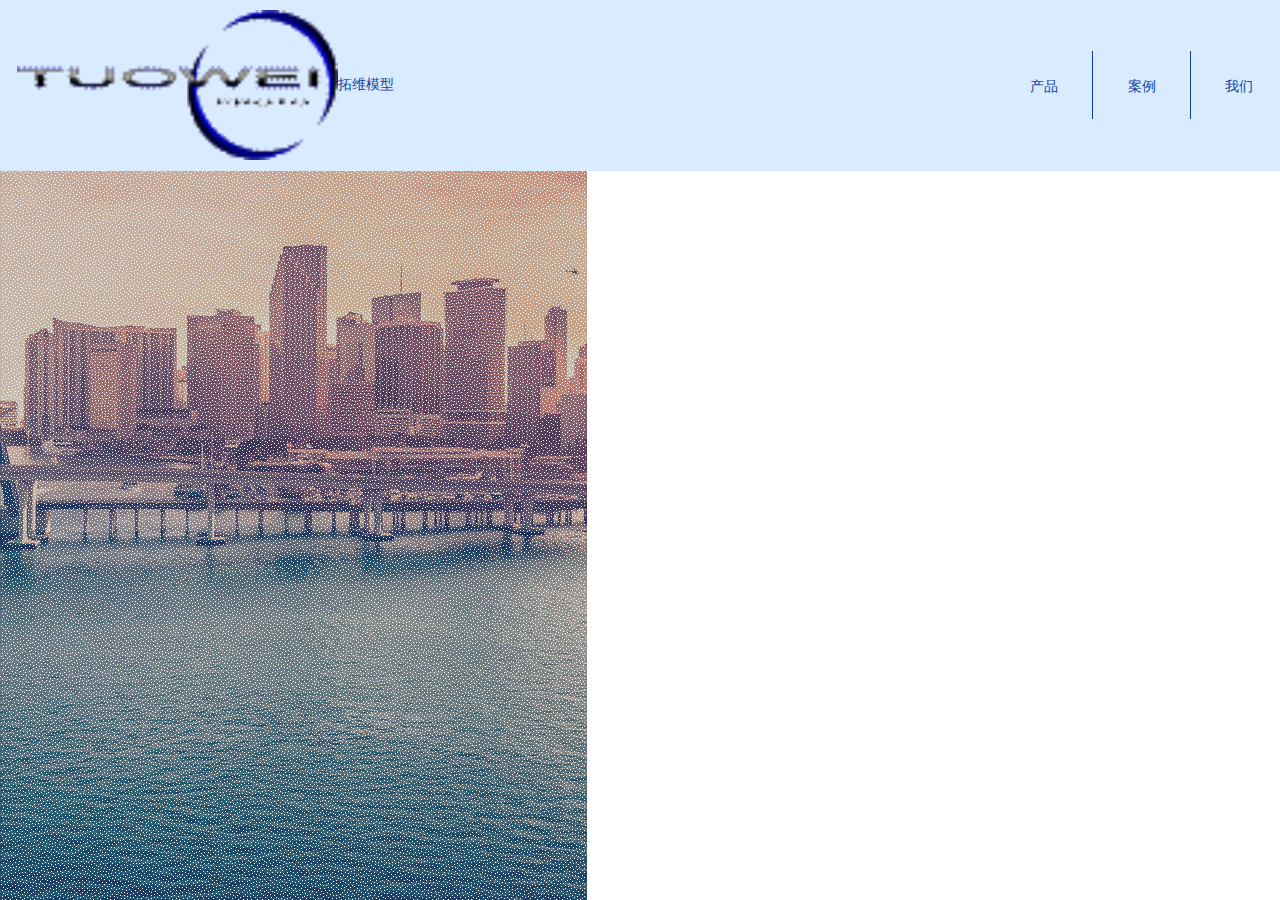
<file: lianxi.html>
<!DOCTYPE html>
<html>

	<head>
		<meta charset="UTF-8">
		<meta name="viewport" content="width=device-width, initial-scale=1.0, maximum-scale=1.0, user-scalable=0,minimum-scale=1.0,user-scalable=no">
		<meta name="apple-mobile-web-app-capable" content="yes" />
		<meta name="apple-mobile-web-app-status-bar-style" content="blank" />
		<title>联系我们</title>
		<link rel="stylesheet" href="style.css" />
		<link rel="stylesheet" href="https://at.alicdn.com/t/font_gpuboxk36p3nmi.css" />
		<link rel="stylesheet" href="js/swiper-3.4.1.min.css" />
		<link rel="stylesheet" href="https://at.alicdn.com/t/font_11uuu5jzsc4sra4i.css" />
		<script src="js/jquery.min.js"></script>
		<script src='js/nav.js'></script>
		<script src="js/swiper-animate.js"></script>
	</head>

	<body>
		<div class="container">
			<ul style="width: 100%;height: 0.5rem;"></ul>
			<ul class="header" style="position: fixed; top: 0; left: 0;  z-index: 100000000000;">
				<li class="header-left">
					<img src="img/logo.png" alt="" />
					<p style="font-size: 14px;">拓维模型</p>
				</li>
				<li class="header-right">
					<div class="list-a">
						<a href="chanpin_a.html" style="color: #0F429E; font-size: 14px;">产品</a>
					</div>
					<div class="list-b">
						<a href="anli_a.html" style="color: #0F429E; font-size: 14px;">案例</a>
					</div>
					<div class="list-c">
						<a href="about.html" style="color: #0F429E; font-size: 14px;">我们</a>
					</div>
					<div class="iconfont nav-icon" id="swe">&#xe605;</div>
				</li>
			</ul>

			
			<div class="swiper-sli">
				<img src="img/c5.png" alt="" />
				<ul class="lianxi">
					<li class="lianxi-width">
						<h3>深圳市拓维模型技术有限公司</h3>
						<ul>
							<li class="left">
								<span class="iconfont">&#xe60a;</span>
							</li>
							<li class="right">
								<p>深圳市宝安区福永街道凤凰社区兴业二路201
号第二层北、第三层</p>
							</li>
						</ul>
						<ul>
							<li class="left">
								<span class="iconfont">&#xe64c;</span>
							</li>
							<li class="right">
								<p>深圳市宝安区福永街道凤凰社区兴业二路201
号第二层北、第三层</p>
							</li>
						</ul>
						<ul>
							<li class="left">
								<span class="iconfont">&#xe652;</span>
							</li>
							<li class="right">
								<p>公司邮箱：tuowei@sztuowei.com</p>
								<p>联系人：欧生</p>
							</li>
						</ul>
						
					</li>
				</ul>

			</div>
			<!--<div class="iconfont" id="jiantou">&#xe623;</div>-->
			<div id="hehe">
				<ul class="nav" id="r-n">
					<li class="nav-a">
						<a href="index.html">网站首页</a>
					</li>
					<li class="nav-a">
						<a href="chanpin_a.html">产品中心</a>
					</li>
					<li class="nav-a">
						<a href="jiejue_a.html">解决方案</a>
					</li>
					<li class="nav-a">
						<a href="news.html">新闻资讯</a>
					</li>
					<li class="nav-a">
						<a href="anli_a.html">客户案例</a>
					</li>
					<li class="nav-a">
						<a href="about.html">关于拓维</a>
					</li>
					<li class="nav-a">
						<a href="lianxi.html">联系拓维</a>
					</li>
					<li class="nav-a">
						<a href="">电脑版网站</a>
					</li>
					<li class="nav-b" style="margin-bottom: 0.2rem;">
						<a href="tel:13083660776">一键接听</a>
					</li>
				</ul>

				<div class="slide" style="width: 100%; height: 100%;">
					<img src="img/xiala.png" alt="" / style="width: 100%; height: 100%;">
				</div>
			</div>
		</div>
		<script src="js/jquery.min.js"></script>
		<script src="js/swiper-3.4.1.jquery.min.js"></script>
		<script>
			var swiper = new Swiper('.swiper-container', {
				pagination: '.swiper-pagination',
				paginationClickable: true,
				direction: 'vertical'
			});

			var MARK = "".toLowerCase() || "mproduct";
			$("span.tsite").children("a[data-type='" + MARK + "']").addClass("cur");

			$(document).ready(function() {
				$("body").append("<a href=\"tel:4008272708\" class=\"phone-btn\"></a>");
				var str = '<a href="javascript:;" onclick="doyoo.util.openChat(\'g=\');return false;" target=\"_blank\" class=\"phone-btn qq\"></a>';
				$("body").append(str);
			});
		</script>
	</body>

</html>
</file>
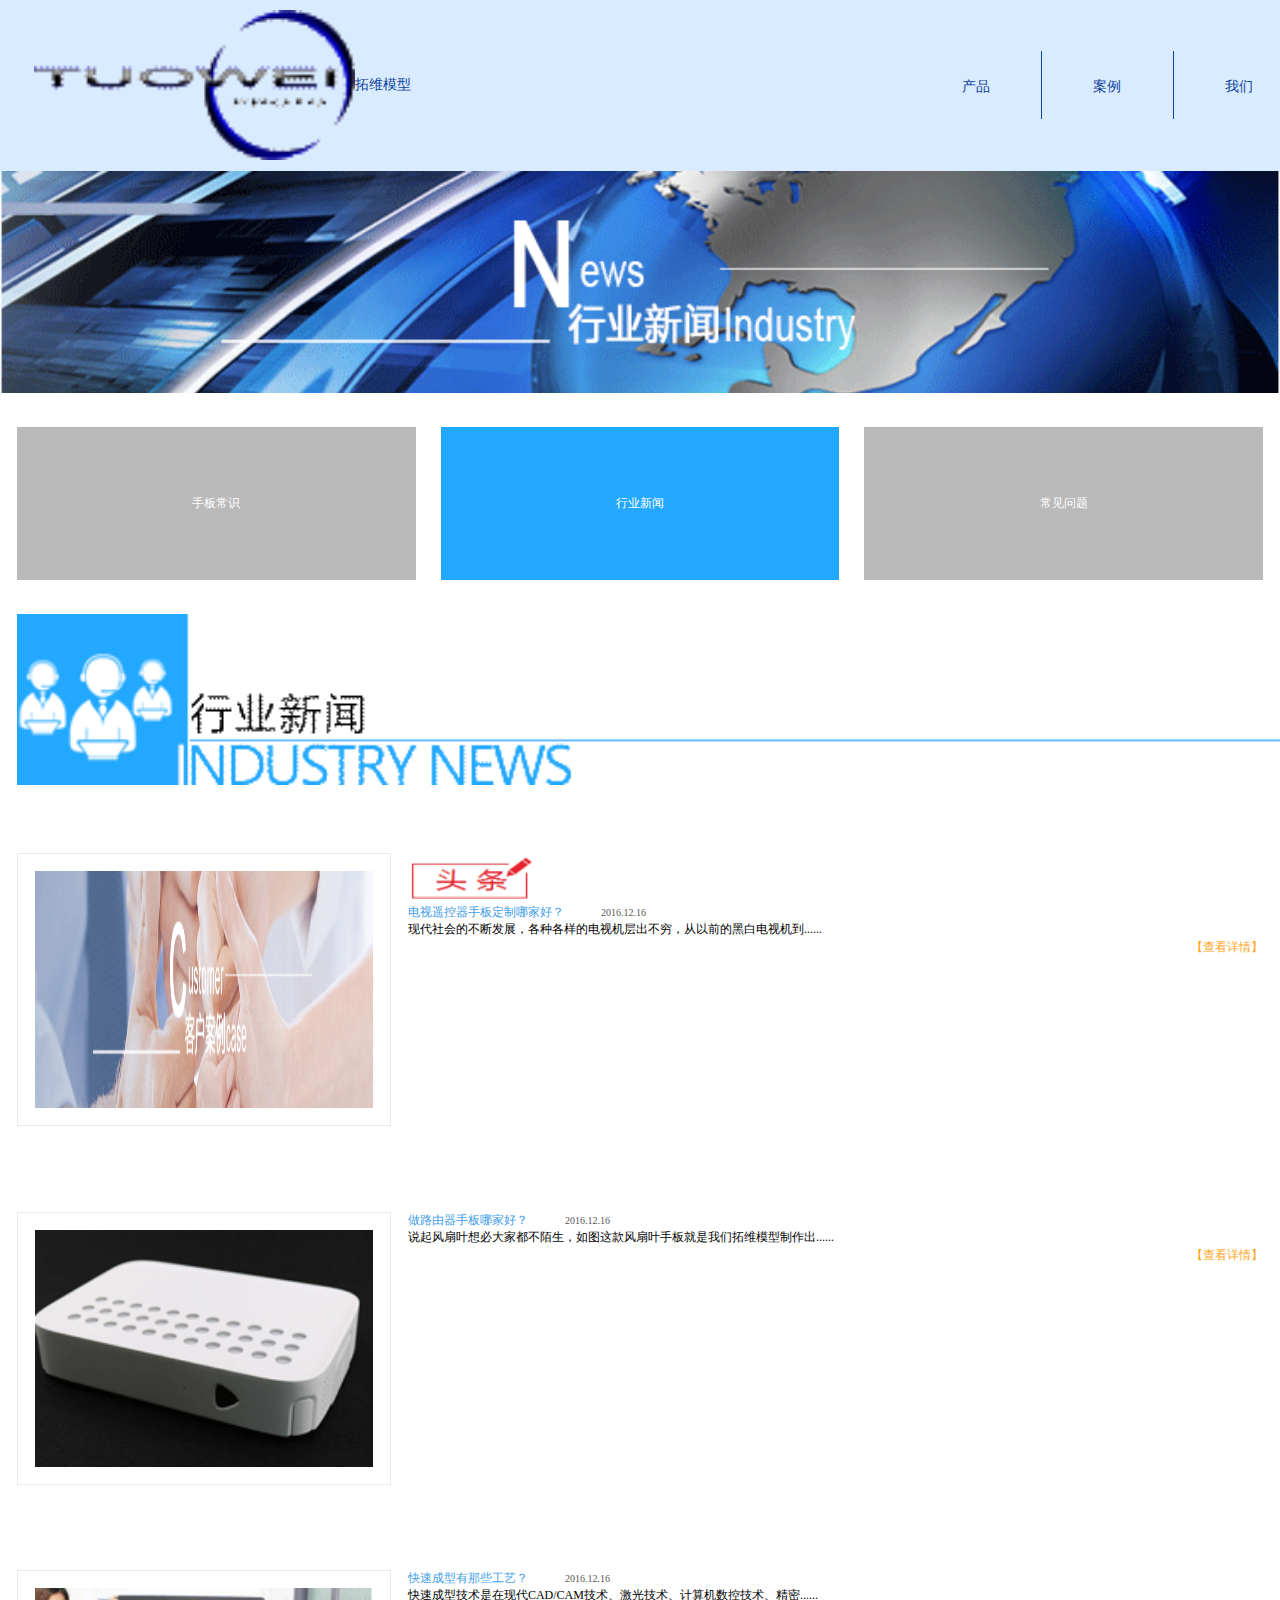
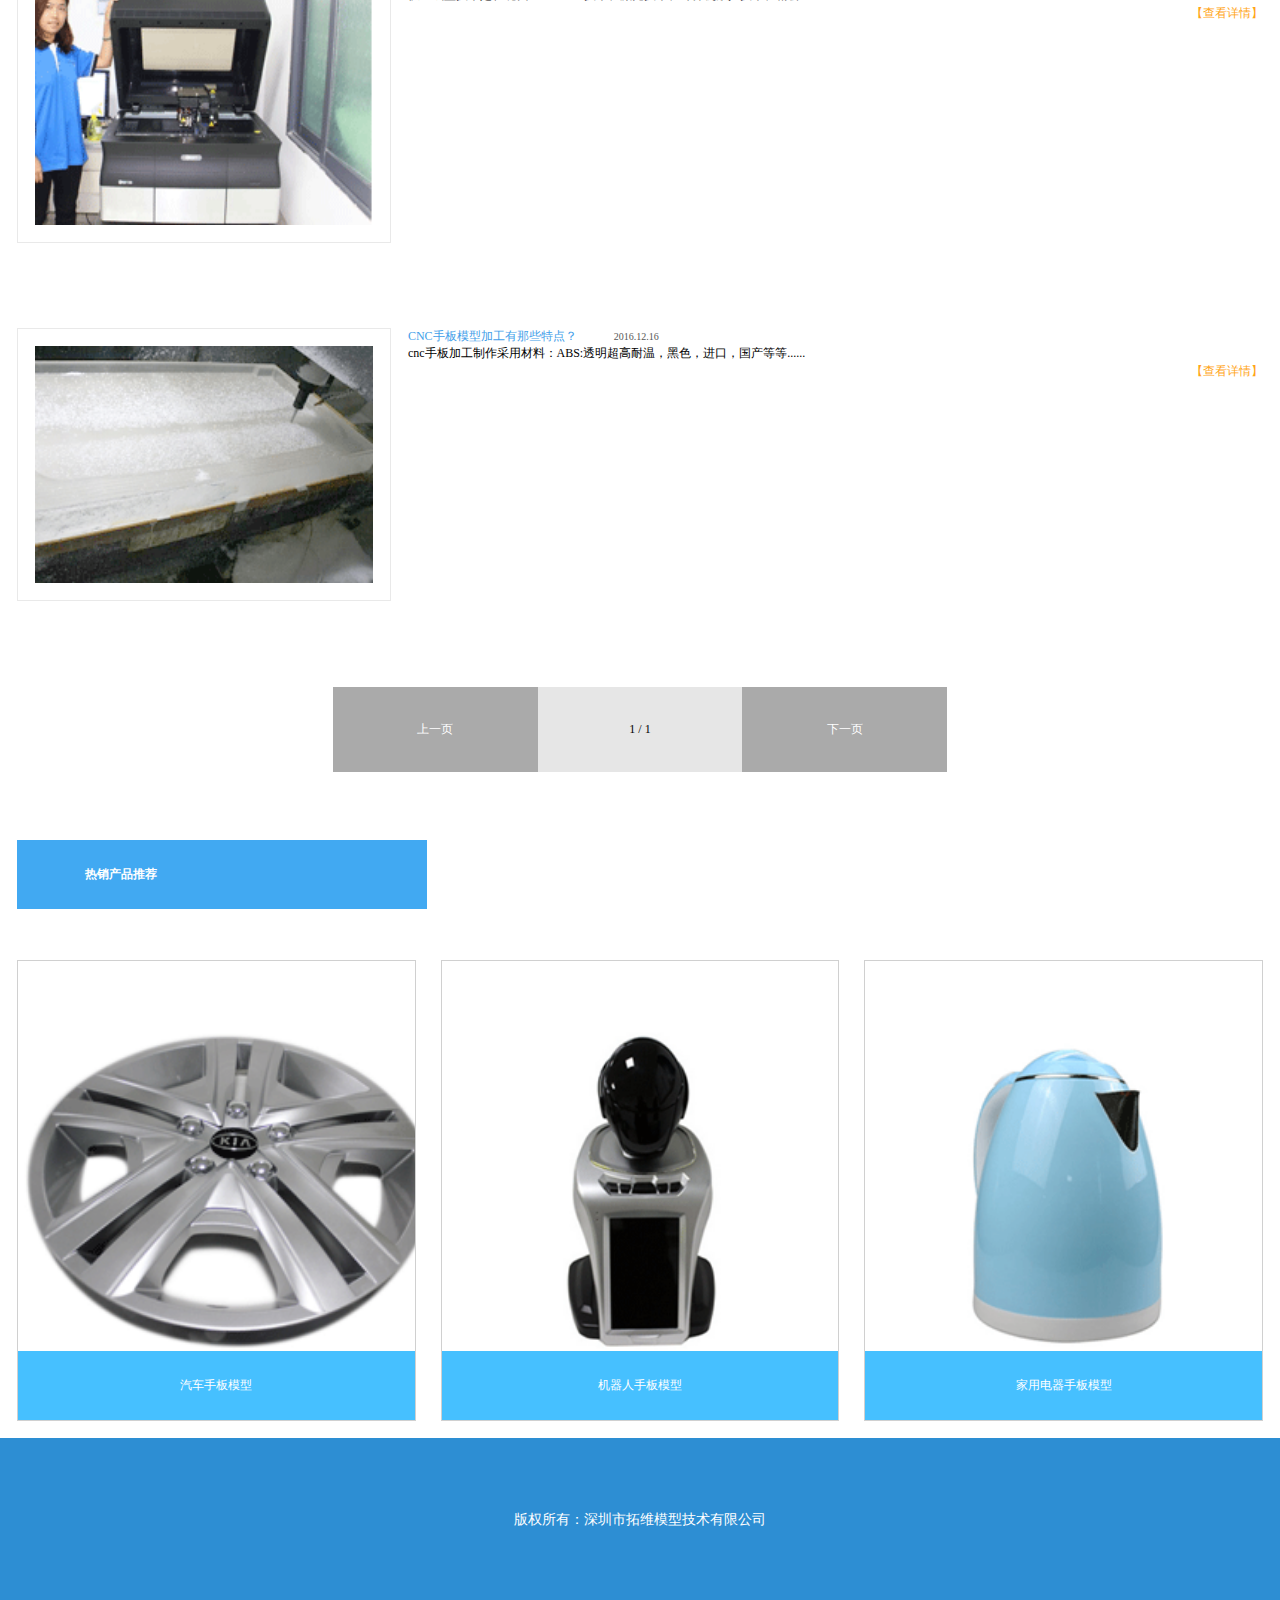
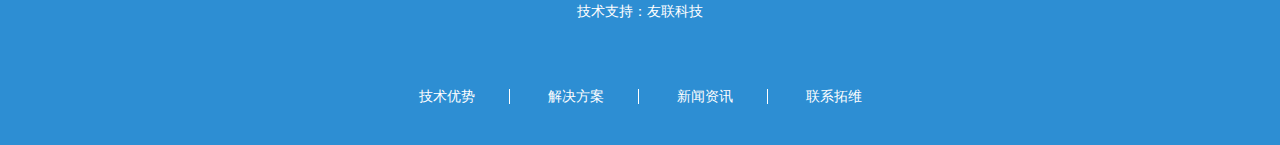
<file: news_hy.html>
<!DOCTYPE html>
<html>
	<head>
		<meta charset="UTF-8">
		<meta name="viewport" content="width=device-width, initial-scale=1.0, maximum-scale=1.0, user-scalable=0,minimum-scale=1.0,user-scalable=no" >
		<meta name="apple-mobile-web-app-capable" content="yes" />
		<meta name="apple-mobile-web-app-status-bar-style" content="blank" /> 
		<title>新闻资讯-行业详情</title>
		<link rel="stylesheet" href="style.css" />
		<link rel="stylesheet" href="https://at.alicdn.com/t/font_gpuboxk36p3nmi.css" />
		<link rel="stylesheet" href="js/swiper-3.4.1.min.css" />
		<script src="js/jquery.min.js"></script>
		<script src='js/nav.js'></script>
		<script src="js/swiper-animate.js"></script>
	</head>
	<body>
		<div class="container-xiangqing">
			<ul style="width: 100%;height: 0.5rem;"></ul>
			<ul class="header" style="position: fixed; top: 0; left: 0;  z-index: 100000000000;" >
				<li class="header-left">
					<img src="img/logo.png" alt="" />
					<p style="font-size: 14px;">拓维模型</p>
				</li>
				<li class="header-right">
					<div class="list-a"><a href="chanpin_a.html" style="color: #0F429E; font-size: 14px;">产品</a></div>
					<div class="list-b"><a href="anli_a.html" style="color: #0F429E; font-size: 14px;">案例</a></div>
					<div class="list-c"><a href="about.html" style="color: #0F429E; font-size: 14px;">我们</a></div>
					<div class="iconfont nav-icon" id="swe" >&#xe605;</div>
				</li>
			</ul>
			<!--中间的内容-->
			<ul class="banner">
				<img src="img/a12.png" alt="" />
			</ul>
			<section class="news-nav">
				<ul>
					<li ><a href="news.html">手板常识</a>	</li>
					<li class="blue"><a href="##">行业新闻</a></li>
					<li><a href="news_pro.html">常见问题</a></li>
				</ul>
			</section>
			<section class="news-logo">
				<div>
					<img src="img/a13.png" alt="" />
				</div>
			</section>
			<section class="news-list">
				<ul>
					<li>
						<div class="left">
							<img src="img/a1.png" alt="" />
						</div>
						<div class="right">
							<img src="img/a11.png" alt="" />
							<p>
								<span>电视遥控器手板定制哪家好？</span>
								<span>2016.12.16</span>
							</p>
							<p>现代社会的不断发展，各种各样的电视机层出不穷，从以前的黑白电视机到......</p>
							<div><a href="news_hyxq.html">【查看详情】</a></div>
						</div>
					</li>
				</ul>
				<ul>
					<li>
						<div class="left">
							<img src="img/a16.png" alt="" />
						</div>
						<div class="right">
							<p>
								<span>做路由器手板哪家好？</span>
								<span>2016.12.16</span>
							</p>
							<p>说起风扇叶想必大家都不陌生，如图这款风扇叶手板就是我们拓维模型制作出......</p>
							<div><a href="news_hyxq.html">【查看详情】</a></div>
						</div>
					</li>
				</ul>
				<ul>
					<li>
						<div class="left">
							<img src="img/a17.png" alt="" />
						</div>
						<div class="right">
							<p>
								<span>快速成型有那些工艺？</span>
								<span>2016.12.16</span>
							</p>
							<p>快速成型技术是在现代CAD/CAM技术、激光技术、计算机数控技术、精密......</p>
							<div><a href="news_hyxq.html">【查看详情】</a></div>
						</div>
					</li>
				</ul>
				<ul>
					<li>
						<div class="left">
							<img src="img/a18.png" alt="" />
						</div>
						<div class="right">
							<p>
								<span>CNC手板模型加工有那些特点？</span>
								<span>2016.12.16</span>
							</p>
							<p>cnc手板加工制作采用材料：ABS:透明超高耐温，黑色，进口，国产等等......</p>
							<div><a href="news_hyxq.html">【查看详情】</a></div>
						</div>
					</li>
				</ul>
			</section>
			
			
			
			<ul class="next">
				<li>
					<div class="shang">上一页</div>
					<div class="zhong">
						<span id="mat">1</span>
						<span>/</span>
						<span id="anima">1</span>
					</div>
					<div class="xia">下一页</div>
				</li>
			</ul>
			<ul class="anli">
				<li id="hot">
					<h2>热销产品推荐</h2>
					<ul>
						<li>
							<img src="img/24.png" alt="" />
							<p>汽车手板模型</p>
						</li>
						<li>
							<img src="img/25.png" alt="" />
							<p>机器人手板模型</p>
						</li>
						<li>
							<img src="img/26.png" alt="" />
							<p>家用电器手板模型</p>
						</li>
					</ul>
				</li>
			</ul>
				
			<ul class="footer">
				<p class="footer-a">版权所有：深圳市拓维模型技术有限公司</p>
				<p class="footer-a">技术支持：友联科技</p>
				<li class="footer-b">
					<a href="jiejue_a.html">技术优势</a>
					<a href="zixun.html">解决方案</a>
					<a href="zoujin.html">新闻资讯</a>
					<a href="lianxi.html" class="foo">联系拓维</a>
				</li>
			</ul>
			<div id="hehe">
				<ul class="nav" id="r-n" >
					<li class="nav-a">
						<a href="index.html">网站首页</a>
					</li>
					<li class="nav-a">
						<a href="chanpin_a.html">产品中心</a>
					</li>
					<li class="nav-a">
						<a href="jiejue_a.html">解决方案</a>
					</li>
					<li class="nav-a">
						<a href="news.html">新闻资讯</a>
					</li>
					<li class="nav-a">
						<a href="anli_a.html">客户案例</a>
					</li>
					<li class="nav-a">
						<a href="about.html">关于拓维</a>
					</li>
					<li class="nav-a">
						<a href="lianxi.html">联系拓维</a>
					</li>
					<li class="nav-a">
						<a href="">电脑版网站</a>
					</li>
					<li class="nav-b" style="margin-bottom: 0.2rem;"><a href="tel:13083660776">一键接听</a></li>
				</ul>
	
				<div class="slide" style="width: 100%; height: 100%;">
					<img src="img/xiala.png" alt="" / style="width: 100%; height: 100%;">
				</div>
			</div>
		</div>
	</body>
</html>
</file>
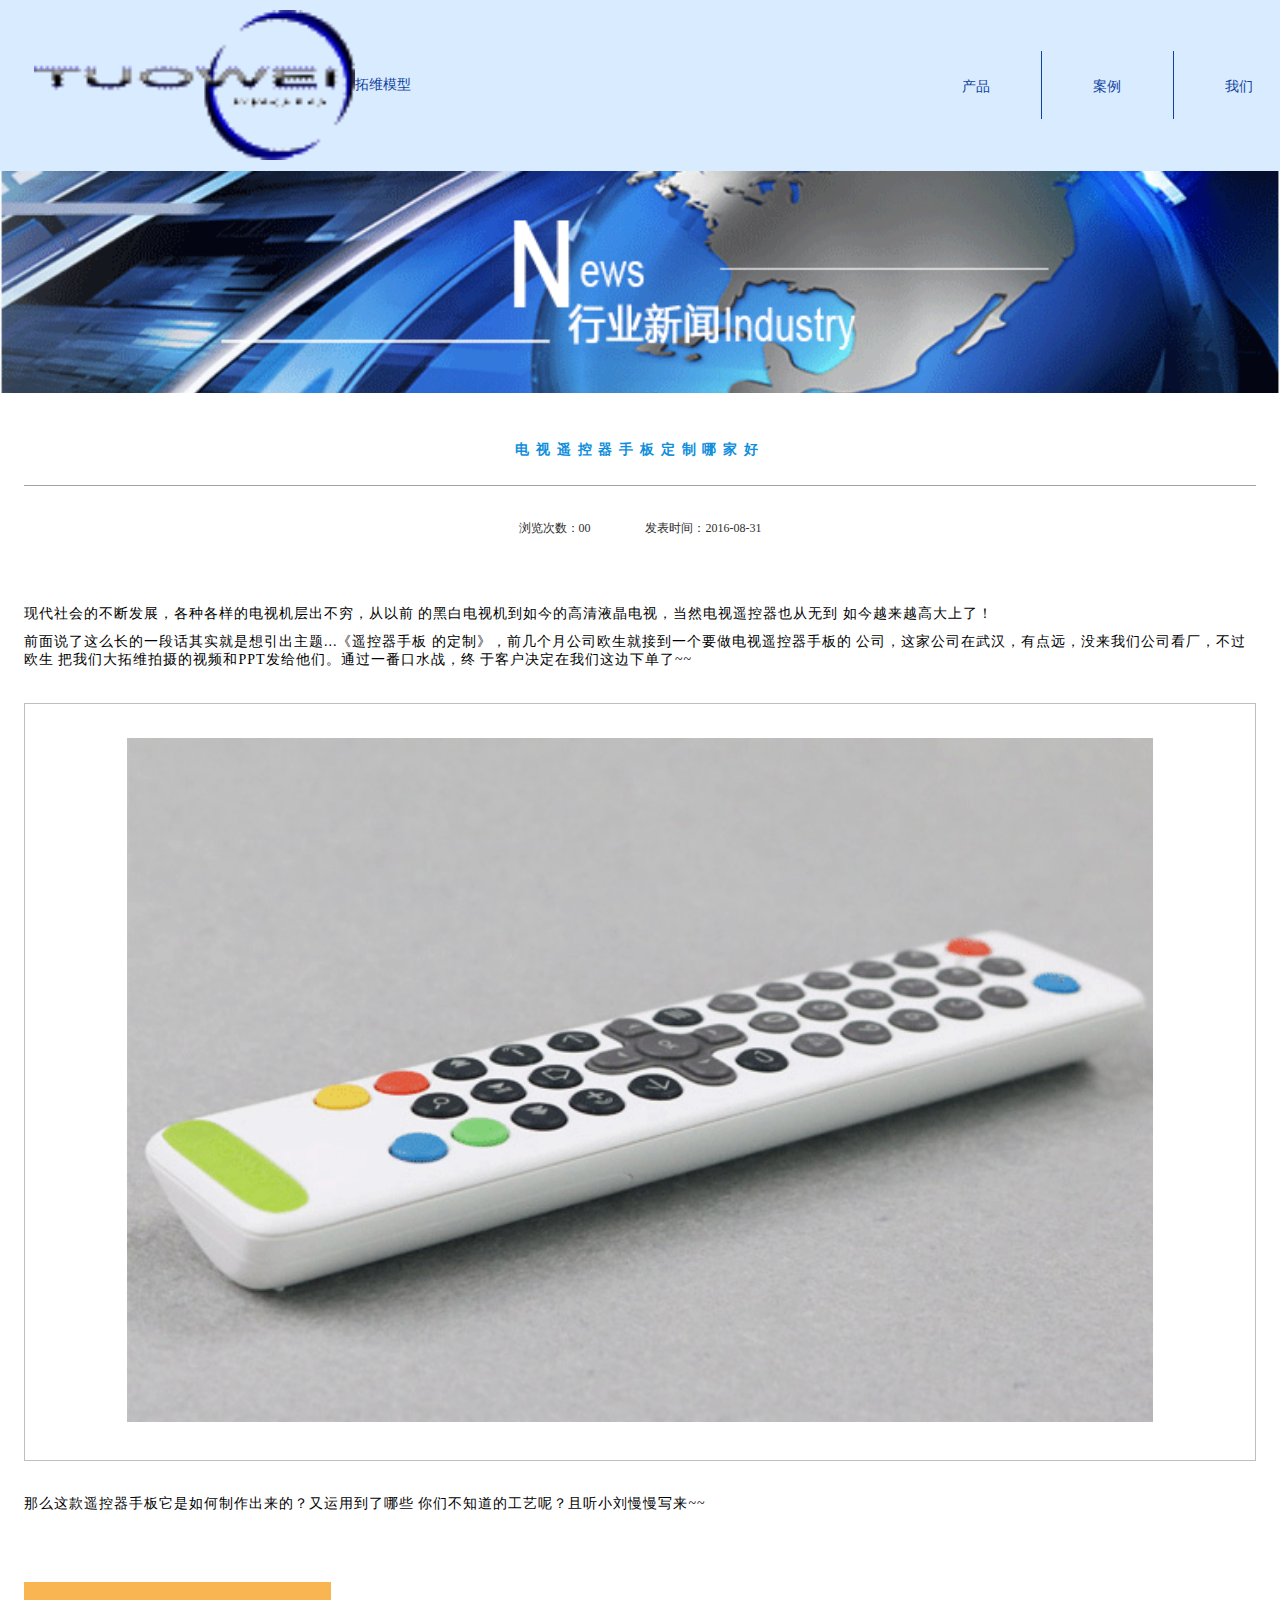
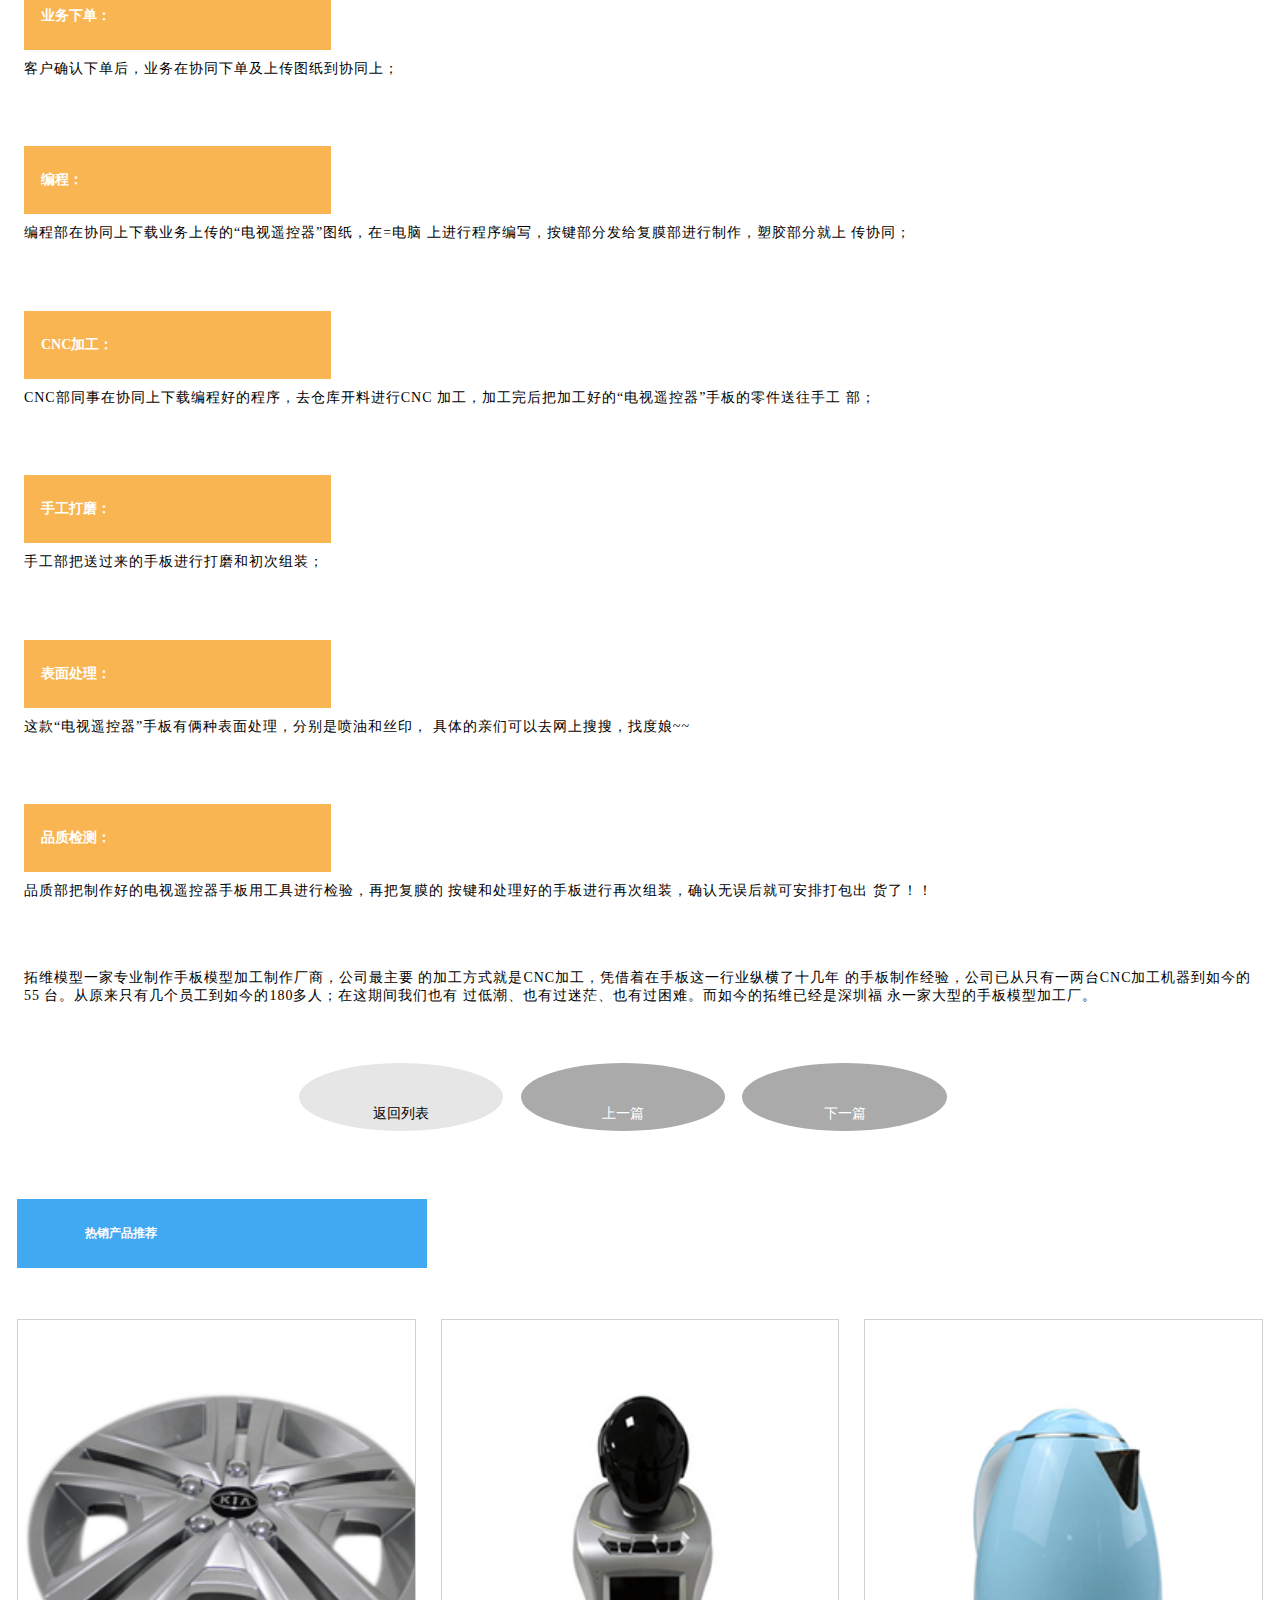
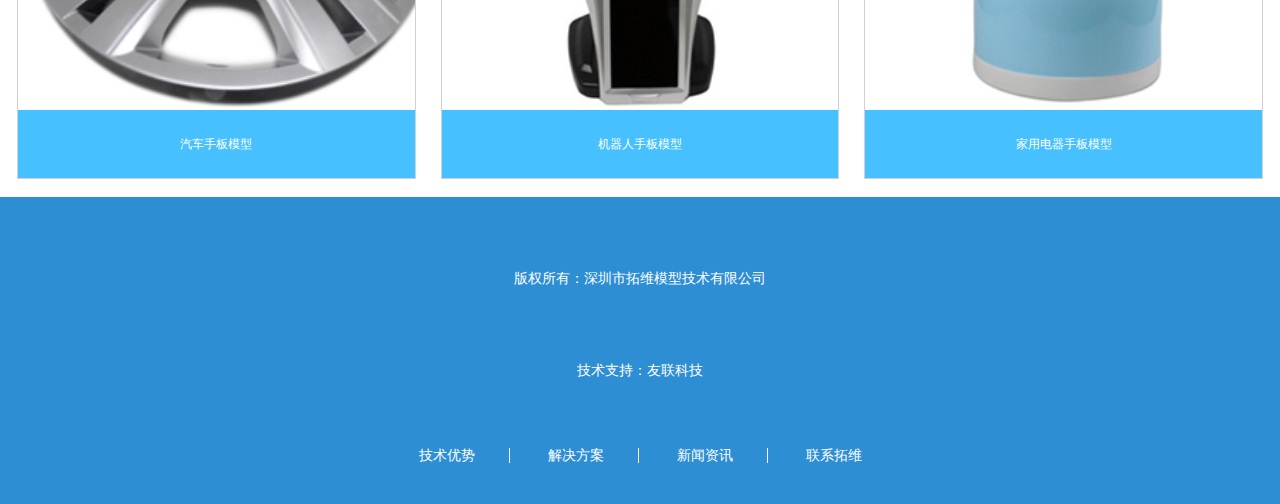
<file: news_hyxq.html>
<!DOCTYPE html>
<html>

	<head>
		<meta charset="UTF-8">
		<meta name="viewport" content="width=device-width, initial-scale=1.0, maximum-scale=1.0, user-scalable=0,minimum-scale=1.0,user-scalable=no">
		<meta name="apple-mobile-web-app-capable" content="yes" />
		<meta name="apple-mobile-web-app-status-bar-style" content="blank" />
		<title>新闻案例-行业新闻</title>
		<link rel="stylesheet" href="style.css" />
		<link rel="stylesheet" href="https://at.alicdn.com/t/font_gpuboxk36p3nmi.css" />
		<link rel="stylesheet" href="js/swiper-3.4.1.min.css" />
		<script src="js/jquery.min.js"></script>
		<script src='js/nav.js'></script>
		<script src="js/swiper-animate.js"></script>
	</head>

	<body>
		<div class="container-xiangqing">
			<ul style="width: 100%;height: 0.5rem;"></ul>
			<ul class="header" style="position: fixed; top: 0; left: 0;  z-index: 100000000000;">
				<li class="header-left">
					<img src="img/logo.png" alt="" />
					<p style="font-size: 14px;">拓维模型</p>
				</li>
				<li class="header-right">
					<div class="list-a">
						<a href="chanpin_a.html" style="color: #0F429E; font-size: 14px;">产品</a>
					</div>
					<div class="list-b">
						<a href="anli_a.html" style="color: #0F429E; font-size: 14px;">案例</a>
					</div>
					<div class="list-c">
						<a href="about.html" style="color: #0F429E; font-size: 14px;">我们</a>
					</div>
					<div class="iconfont nav-icon" id="swe">&#xe605;</div>
				</li>
			</ul>
			<!--中间的内容-->
			<ul class="banner">
				<img src="img/a12.png" alt="" />
			</ul>
			<!--顶部-->
			<section class="anli-xiangqing news-hyxq-a">
				<h5>电视遥控器手板定制哪家好</h5>
				<ul>
					<li class="anlixq-a">
						<span>浏览次数：00</span>
						<span>发表时间：2016-08-31</span>
					</li>
					<li class="anlixq-b">
						<p>现代社会的不断发展，各种各样的电视机层出不穷，从以前 的黑白电视机到如今的高清液晶电视，当然电视遥控器也从无到 如今越来越高大上了！
						</p>
						<p> 前面说了这么长的一段话其实就是想引出主题...《遥控器手板 的定制》，前几个月公司欧生就接到一个要做电视遥控器手板的 公司，这家公司在武汉，有点远，没来我们公司看厂，不过欧生 把我们大拓维拍摄的视频和PPT发给他们。通过一番口水战，终 于客户决定在我们这边下单了~~
						</p>
						<div>
							<img src="img/b5.png" alt="" />
						</div>
						<p>那么这款遥控器手板它是如何制作出来的？又运用到了哪些 你们不知道的工艺呢？且听小刘慢慢写来~~
						</p>
						<ul>
							<li>
								<h2>业务下单：</h2>
								<p>客户确认下单后，业务在协同下单及上传图纸到协同上；</p>
							</li>
							<li>
								<h2>编程：</h2>
								<p>编程部在协同上下载业务上传的“电视遥控器”图纸，在=电脑
上进行程序编写，按键部分发给复膜部进行制作，塑胶部分就上
传协同；</p>
							</li>
							<li>
								<h2>CNC加工：</h2>
								<p>CNC部同事在协同上下载编程好的程序，去仓库开料进行CNC
加工，加工完后把加工好的“电视遥控器”手板的零件送往手工
部；</p>
							</li>
							<li>
								<h2>手工打磨：</h2>
								<p>手工部把送过来的手板进行打磨和初次组装；</p>
							</li>
							<li>
								<h2>表面处理：</h2>
								<p>这款“电视遥控器”手板有俩种表面处理，分别是喷油和丝印，
具体的亲们可以去网上搜搜，找度娘~~</p>
							</li>
							<li>
								<h2>品质检测：</h2>
								<p>品质部把制作好的电视遥控器手板用工具进行检验，再把复膜的
按键和处理好的手板进行再次组装，确认无误后就可安排打包出
货了！！</p>
							</li>
						</ul>
						<p>拓维模型一家专业制作手板模型加工制作厂商，公司最主要 的加工方式就是CNC加工，凭借着在手板这一行业纵横了十几年 的手板制作经验，公司已从只有一两台CNC加工机器到如今的55 台。从原来只有几个员工到如今的180多人；在这期间我们也有 过低潮、也有过迷茫、也有过困难。而如今的拓维已经是深圳福 永一家大型的手板模型加工厂。
						</p>
					</li>
				</ul>

			</section>
			<!--下一页-->
			<section class="anli-more">
				<ul>
					<li>
						<a href="news_hy.html">返回列表</a>
					</li>
					<li>上一篇</li>
					<li>下一篇</li>
				</ul>
			</section>

			<ul class="anli">
				<li id="hot">
					<h2>热销产品推荐</h2>
					<ul>
						<li>
							<img src="img/24.png" alt="" />
							<p>汽车手板模型</p>
						</li>
						<li>
							<img src="img/25.png" alt="" />
							<p>机器人手板模型</p>
						</li>
						<li>
							<img src="img/26.png" alt="" />
							<p>家用电器手板模型</p>
						</li>
					</ul>
				</li>
			</ul>

			<ul class="footer">
				<p class="footer-a">版权所有：深圳市拓维模型技术有限公司</p>
				<p class="footer-a">技术支持：友联科技</p>
				<li class="footer-b">
					<a href="jiejue_a.html">技术优势</a>
					<a href="zixun.html">解决方案</a>
					<a href="zoujin.html">新闻资讯</a>
					<a href="lianxi.html" class="foo">联系拓维</a>
				</li>
			</ul>
			<div id="hehe">
				<ul class="nav" id="r-n">
					<li class="nav-a">
						<a href="index.html">网站首页</a>
					</li>
					<li class="nav-a">
						<a href="chanpin_a.html">产品中心</a>
					</li>
					<li class="nav-a">
						<a href="jiejue_a.html">解决方案</a>
					</li>
					<li class="nav-a">
						<a href="news.html">新闻资讯</a>
					</li>
					<li class="nav-a">
						<a href="anli_a.html">客户案例</a>
					</li>
					<li class="nav-a">
						<a href="about.html">关于拓维</a>
					</li>
					<li class="nav-a">
						<a href="lianxi.html">联系拓维</a>
					</li>
					<li class="nav-a">
						<a href="">电脑版网站</a>
					</li>
					<li class="nav-b" style="margin-bottom: 0.2rem;">
						<a href="tel:13083660776">一键接听</a>
					</li>
				</ul>

				<div class="slide" style="width: 100%; height: 100%;">
					<img src="img/xiala.png" alt="" / style="width: 100%; height: 100%;">
				</div>
			</div>
		</div>
	</body>

</html>
</file>
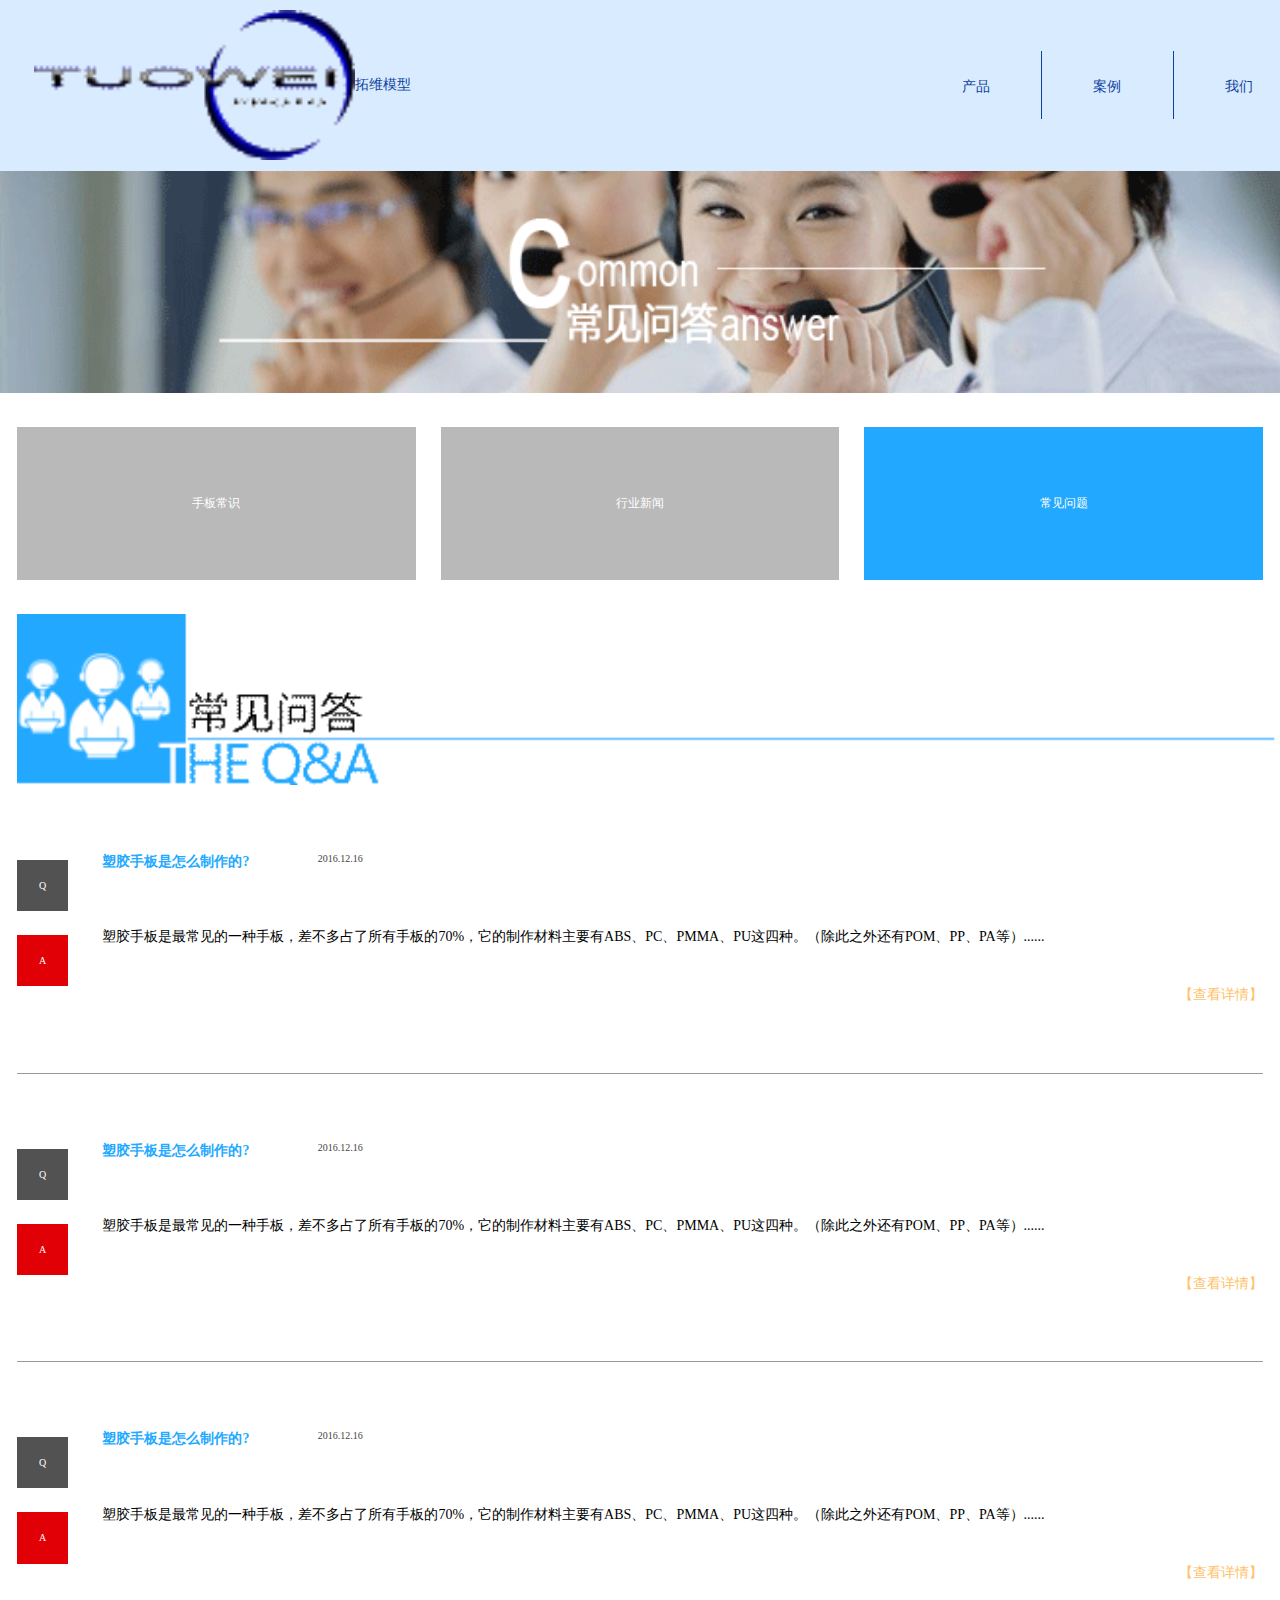
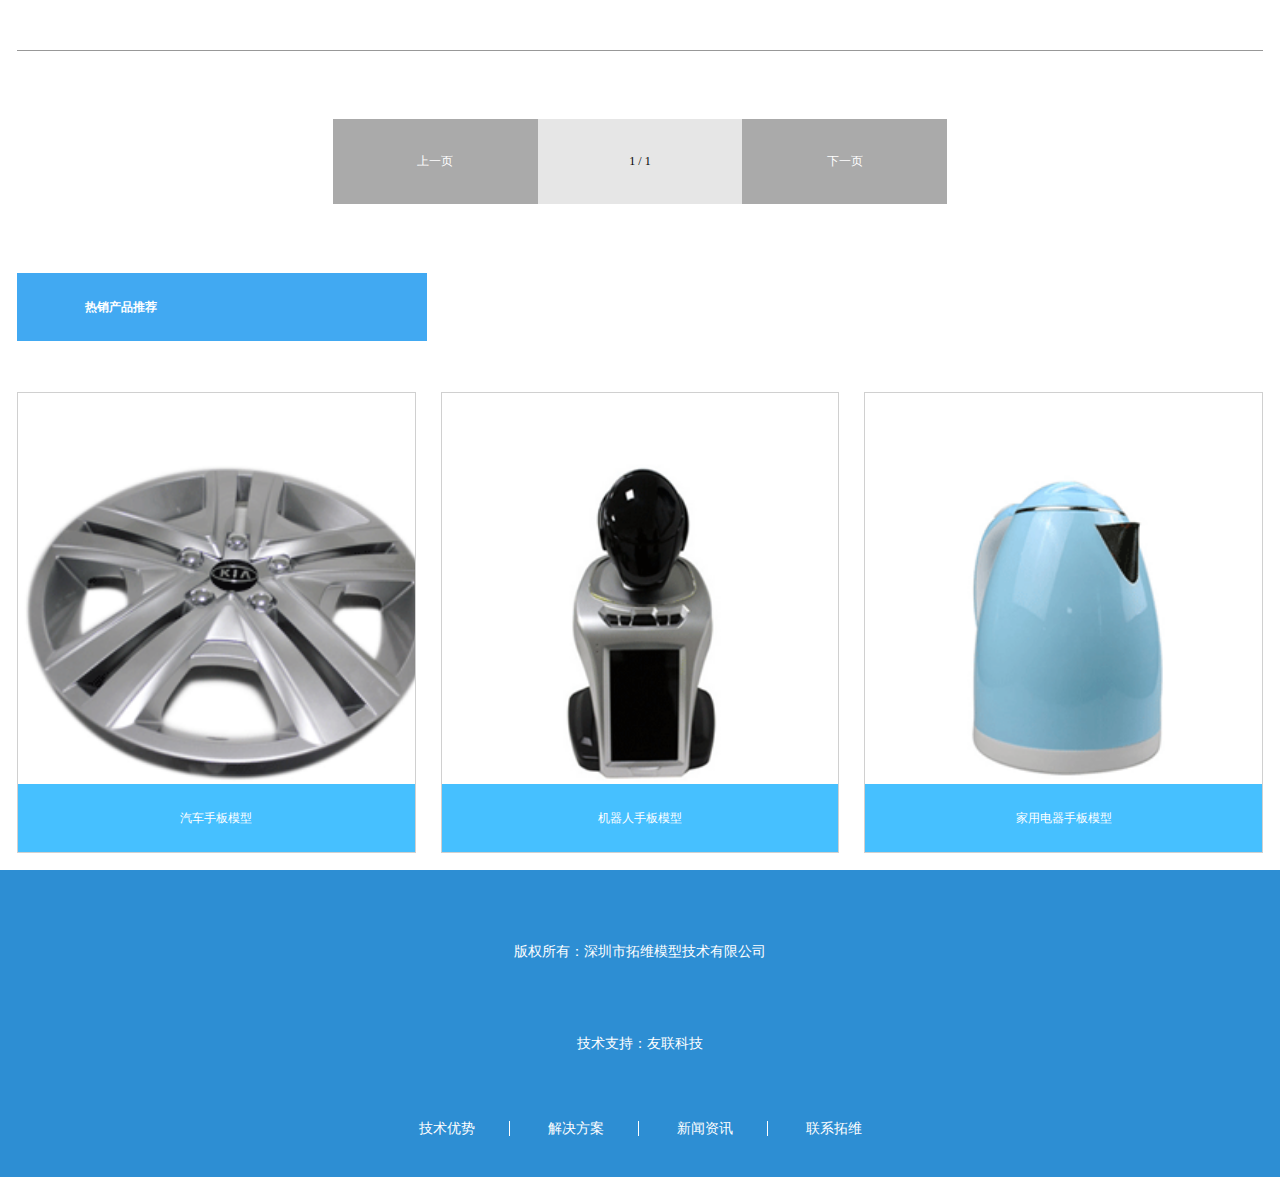
<file: news_pro.html>
<!DOCTYPE html>
<html>
	<head>
		<meta charset="UTF-8">
		<meta name="viewport" content="width=device-width, initial-scale=1.0, maximum-scale=1.0, user-scalable=0,minimum-scale=1.0,user-scalable=no" >
		<meta name="apple-mobile-web-app-capable" content="yes" />
		<meta name="apple-mobile-web-app-status-bar-style" content="blank" /> 
		<title>新闻资讯-常见问题</title>
		<link rel="stylesheet" href="style.css" />
		<link rel="stylesheet" href="https://at.alicdn.com/t/font_gpuboxk36p3nmi.css" />
		<link rel="stylesheet" href="js/swiper-3.4.1.min.css" />
		<script src="js/jquery.min.js"></script>
		<script src='js/nav.js'></script>
		<script src="js/swiper-animate.js"></script>
	</head>
	<body>
		<div class="container-xiangqing">
			<ul style="width: 100%;height: 0.5rem;"></ul>
			<ul class="header" style="position: fixed; top: 0; left: 0;  z-index: 100000000000;" >
				<li class="header-left">
					<img src="img/logo.png" alt="" />
					<p style="font-size: 14px;">拓维模型</p>
				</li>
				<li class="header-right">
					<div class="list-a"><a href="chanpin_a.html" style="color: #0F429E; font-size: 14px;">产品</a></div>
					<div class="list-b"><a href="anli_a.html" style="color: #0F429E; font-size: 14px;">案例</a></div>
					<div class="list-c"><a href="about.html" style="color: #0F429E; font-size: 14px;">我们</a></div>
					<div class="iconfont nav-icon" id="swe" >&#xe605;</div>
				</li>
			</ul>
			<!--中间的内容-->
			<ul class="banner">
				<img src="img/b1.png" alt="" />
			</ul>
			<section class="news-nav">
				<ul>
					<li ><a href="##">手板常识</a>	</li>
					<li ><a href="news_hy.html">行业新闻</a></li>
					<li class="blue"><a href="news_pro.html">常见问题</a></li>
				</ul>
			</section>
			<section class="news-logo">
				<div>
					<img src="img/b2.png" alt="" />
				</div>
			</section>
			<!--常见问题-->
			<section class="pro">
				<ul>
					<li>
						<div>Q</div>
						<h5>塑胶手板是怎么制作的?</h5>
						<span>2016.12.16</span>
					</li>
					<li>
						<div>A</div>
						<p>塑胶手板是最常见的一种手板，差不多占了所有手板的70%，它的制作材料主要有ABS、PC、PMMA、PU这四种。（除此之外还有POM、PP、PA等）......</p>
					</li>
					<li><a href="news_proxq.html">【查看详情】</a></li>
				</ul>
				<ul>
					<li>
						<div>Q</div>
						<h5>塑胶手板是怎么制作的?</h5>
						<span>2016.12.16</span>
					</li>
					<li>
						<div>A</div>
						<p>塑胶手板是最常见的一种手板，差不多占了所有手板的70%，它的制作材料主要有ABS、PC、PMMA、PU这四种。（除此之外还有POM、PP、PA等）......</p>
					</li>
					<li><a href="news_proxq.html">【查看详情】</a></li>
				</ul>
				<ul>
					<li>
						<div>Q</div>
						<h5>塑胶手板是怎么制作的?</h5>
						<span>2016.12.16</span>
					</li>
					<li>
						<div>A</div>
						<p>塑胶手板是最常见的一种手板，差不多占了所有手板的70%，它的制作材料主要有ABS、PC、PMMA、PU这四种。（除此之外还有POM、PP、PA等）......</p>
					</li>
					<li><a href="news_proxq.html">【查看详情】</a></li>
				</ul>
			</section>
			
			
			
			<ul class="next">
				<li>
					<div class="shang">上一页</div>
					<div class="zhong">
						<span id="mat">1</span>
						<span>/</span>
						<span id="anima">1</span>
					</div>
					<div class="xia">下一页</div>
				</li>
			</ul>
			<ul class="anli">
				<li id="hot">
					<h2>热销产品推荐</h2>
					<ul>
						<li>
							<img src="img/24.png" alt="" />
							<p>汽车手板模型</p>
						</li>
						<li>
							<img src="img/25.png" alt="" />
							<p>机器人手板模型</p>
						</li>
						<li>
							<img src="img/26.png" alt="" />
							<p>家用电器手板模型</p>
						</li>
					</ul>
				</li>
			</ul>
				
			<ul class="footer">
				<p class="footer-a">版权所有：深圳市拓维模型技术有限公司</p>
				<p class="footer-a">技术支持：友联科技</p>
				<li class="footer-b">
					<a href="jiejue_a.html">技术优势</a>
					<a href="zixun.html">解决方案</a>
					<a href="zoujin.html">新闻资讯</a>
					<a href="lianxi.html" class="foo">联系拓维</a>
				</li>
			</ul>
			<div id="hehe">
				<ul class="nav" id="r-n" >
					<li class="nav-a">
						<a href="index.html">网站首页</a>
					</li>
					<li class="nav-a">
						<a href="chanpin_a.html">产品中心</a>
					</li>
					<li class="nav-a">
						<a href="jiejue_a.html">解决方案</a>
					</li>
					<li class="nav-a">
						<a href="news.html">新闻资讯</a>
					</li>
					<li class="nav-a">
						<a href="anli_a.html">客户案例</a>
					</li>
					<li class="nav-a">
						<a href="about.html">关于拓维</a>
					</li>
					<li class="nav-a">
						<a href="lianxi.html">联系拓维</a>
					</li>
					<li class="nav-a">
						<a href="">电脑版网站</a>
					</li>
					<li class="nav-b" style="margin-bottom: 0.2rem;"><a href="tel:13083660776">一键接听</a></li>
				</ul>
	
				<div class="slide" style="width: 100%; height: 100%;">
					<img src="img/xiala.png" alt="" / style="width: 100%; height: 100%;">
				</div>
			</div>
		</div>
	</body>
</html>
</file>
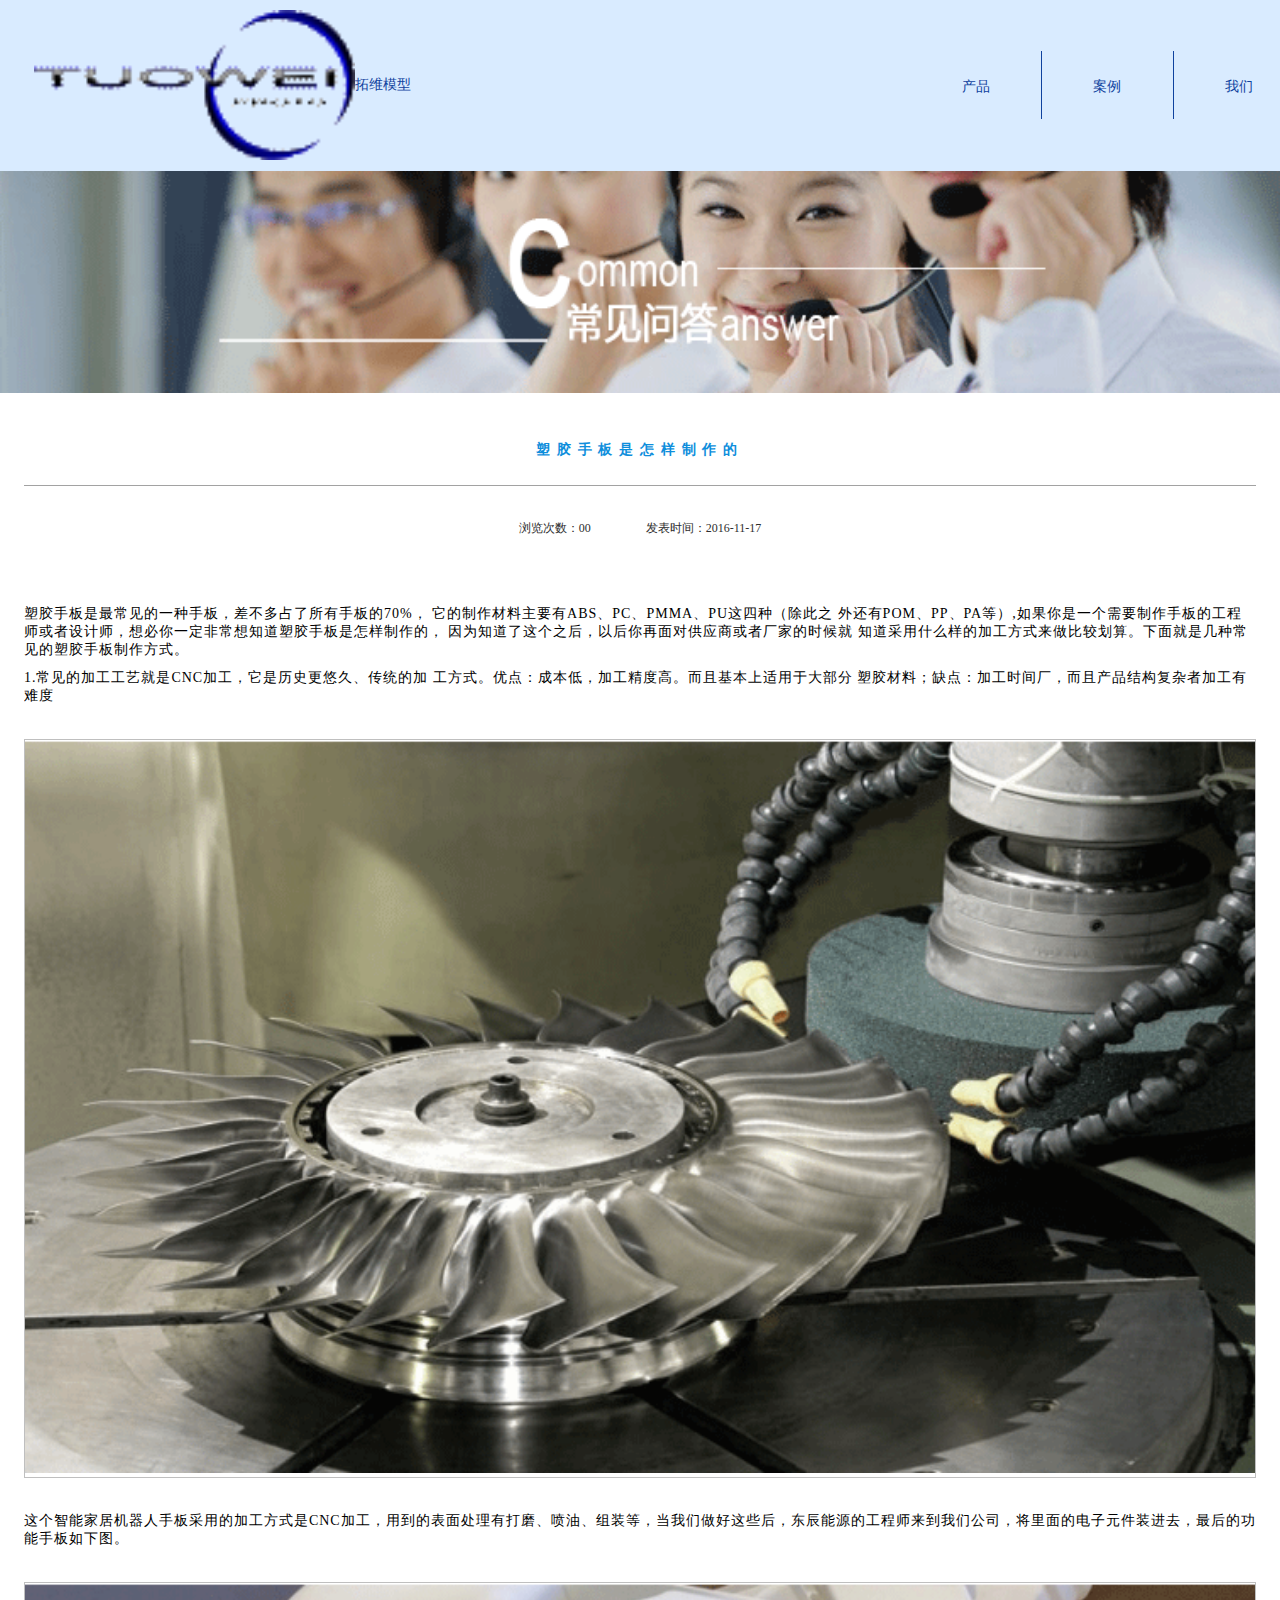
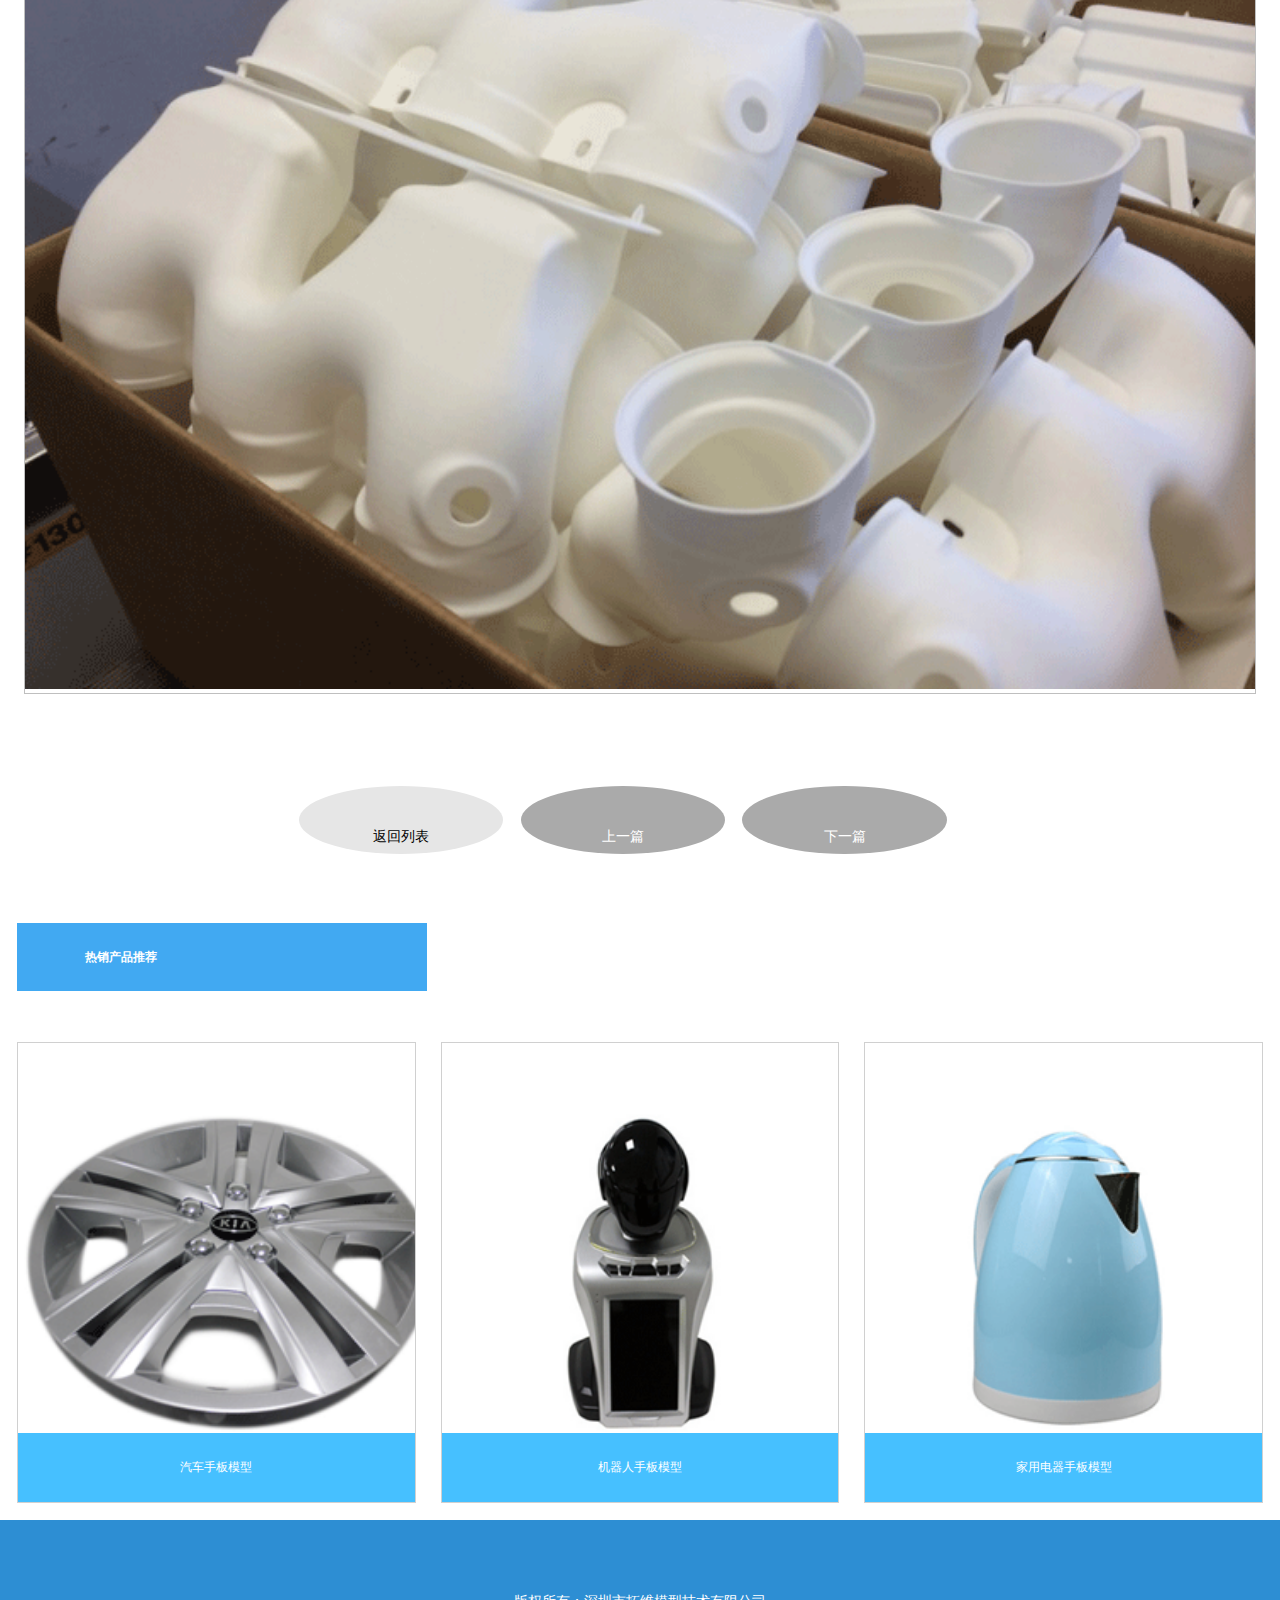
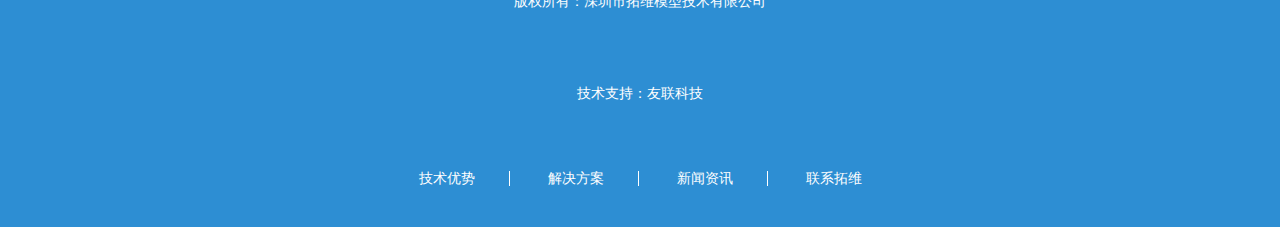
<file: news_proxq.html>
<!DOCTYPE html>
<html>

	<head>
		<meta charset="UTF-8">
		<meta name="viewport" content="width=device-width, initial-scale=1.0, maximum-scale=1.0, user-scalable=0,minimum-scale=1.0,user-scalable=no">
		<meta name="apple-mobile-web-app-capable" content="yes" />
		<meta name="apple-mobile-web-app-status-bar-style" content="blank" />
		<title>常见问题详情</title>
		<link rel="stylesheet" href="style.css" />
		<link rel="stylesheet" href="https://at.alicdn.com/t/font_gpuboxk36p3nmi.css" />
		<link rel="stylesheet" href="js/swiper-3.4.1.min.css" />
		<script src="js/jquery.min.js"></script>
		<script src='js/nav.js'></script>
		<script src="js/swiper-animate.js"></script>
	</head>

	<body>
		<div class="container-xiangqing">
			<ul style="width: 100%;height: 0.5rem;"></ul>
			<ul class="header" style="position: fixed; top: 0; left: 0;  z-index: 100000000000;">
				<li class="header-left">
					<img src="img/logo.png" alt="" />
					<p style="font-size: 14px;">拓维模型</p>
				</li>
				<li class="header-right">
					<div class="list-a">
						<a href="chanpin_a.html" style="color: #0F429E; font-size: 14px;">产品</a>
					</div>
					<div class="list-b">
						<a href="anli_a.html" style="color: #0F429E; font-size: 14px;">案例</a>
					</div>
					<div class="list-c">
						<a href="about.html" style="color: #0F429E; font-size: 14px;">我们</a>
					</div>
					<div class="iconfont nav-icon" id="swe">&#xe605;</div>
				</li>
			</ul>
			<!--中间的内容-->
			<ul class="banner">
				<img src="img/b1.png" alt="" />
			</ul>
			<!--顶部-->
			<section class="anli-xiangqing news-proxq-a">
				<h5>塑胶手板是怎样制作的</h5>
				<ul>
					<li class="anlixq-a">
						<span>浏览次数：00</span>
						<span>发表时间：2016-11-17</span>
					</li>
					<li class="anlixq-b">
						<p>塑胶手板是最常见的一种手板，差不多占了所有手板的70%， 它的制作材料主要有ABS、PC、PMMA、PU这四种（除此之 外还有POM、PP、PA等）,如果你是一个需要制作手板的工程 师或者设计师，想必你一定非常想知道塑胶手板是怎样制作的， 因为知道了这个之后，以后你再面对供应商或者厂家的时候就 知道采用什么样的加工方式来做比较划算。下面就是几种常见的塑胶手板制作方式。
						</p>
						<p> 1.常见的加工工艺就是CNC加工，它是历史更悠久、传统的加 工方式。优点：成本低，加工精度高。而且基本上适用于大部分 塑胶材料；缺点：加工时间厂，而且产品结构复杂者加工有难度
						</p>
						<div >
							<img src="img/b3.png" alt="" />
						</div>
						<p>这个智能家居机器人手板采用的加工方式是CNC加工，用到的表面处理有打磨、喷油、组装等，当我们做好这些后，东辰能源的工程师来到我们公司，将里面的电子元件装进去，最后的功能手板如下图。</p>
						<div >
							<img src="img/b4.png" alt="" />
						</div>
					</li>
				</ul>

			</section>
			<!--下一页-->
			<section class="anli-more">
				<ul>
					<li>
						<a href="news_pro.html">返回列表</a>
					</li>
					<li>上一篇</li>
					<li>下一篇</li>
				</ul>
			</section>

			<ul class="anli">
				<li id="hot">
					<h2>热销产品推荐</h2>
					<ul>
						<li>
							<img src="img/24.png" alt="" />
							<p>汽车手板模型</p>
						</li>
						<li>
							<img src="img/25.png" alt="" />
							<p>机器人手板模型</p>
						</li>
						<li>
							<img src="img/26.png" alt="" />
							<p>家用电器手板模型</p>
						</li>
					</ul>
				</li>
			</ul>

			<ul class="footer">
				<p class="footer-a">版权所有：深圳市拓维模型技术有限公司</p>
				<p class="footer-a">技术支持：友联科技</p>
				<li class="footer-b">
					<a href="jiejue_a.html">技术优势</a>
					<a href="zixun.html">解决方案</a>
					<a href="zoujin.html">新闻资讯</a>
					<a href="lianxi.html" class="foo">联系拓维</a>
				</li>
			</ul>
			<div id="hehe">
				<ul class="nav" id="r-n">
					<li class="nav-a">
						<a href="index.html">网站首页</a>
					</li>
					<li class="nav-a">
						<a href="chanpin_a.html">产品中心</a>
					</li>
					<li class="nav-a">
						<a href="jiejue_a.html">解决方案</a>
					</li>
					<li class="nav-a">
						<a href="news.html">新闻资讯</a>
					</li>
					<li class="nav-a">
						<a href="anli_a.html">客户案例</a>
					</li>
					<li class="nav-a">
						<a href="about.html">关于拓维</a>
					</li>
					<li class="nav-a">
						<a href="lianxi.html">联系拓维</a>
					</li>
					<li class="nav-a">
						<a href="">电脑版网站</a>
					</li>
					<li class="nav-b" style="margin-bottom: 0.2rem;">
						<a href="tel:13083660776">一键接听</a>
					</li>
				</ul>

				<div class="slide" style="width: 100%; height: 100%;">
					<img src="img/xiala.png" alt="" / style="width: 100%; height: 100%;">
				</div>
			</div>
		</div>
	</body>

</html>
</file>
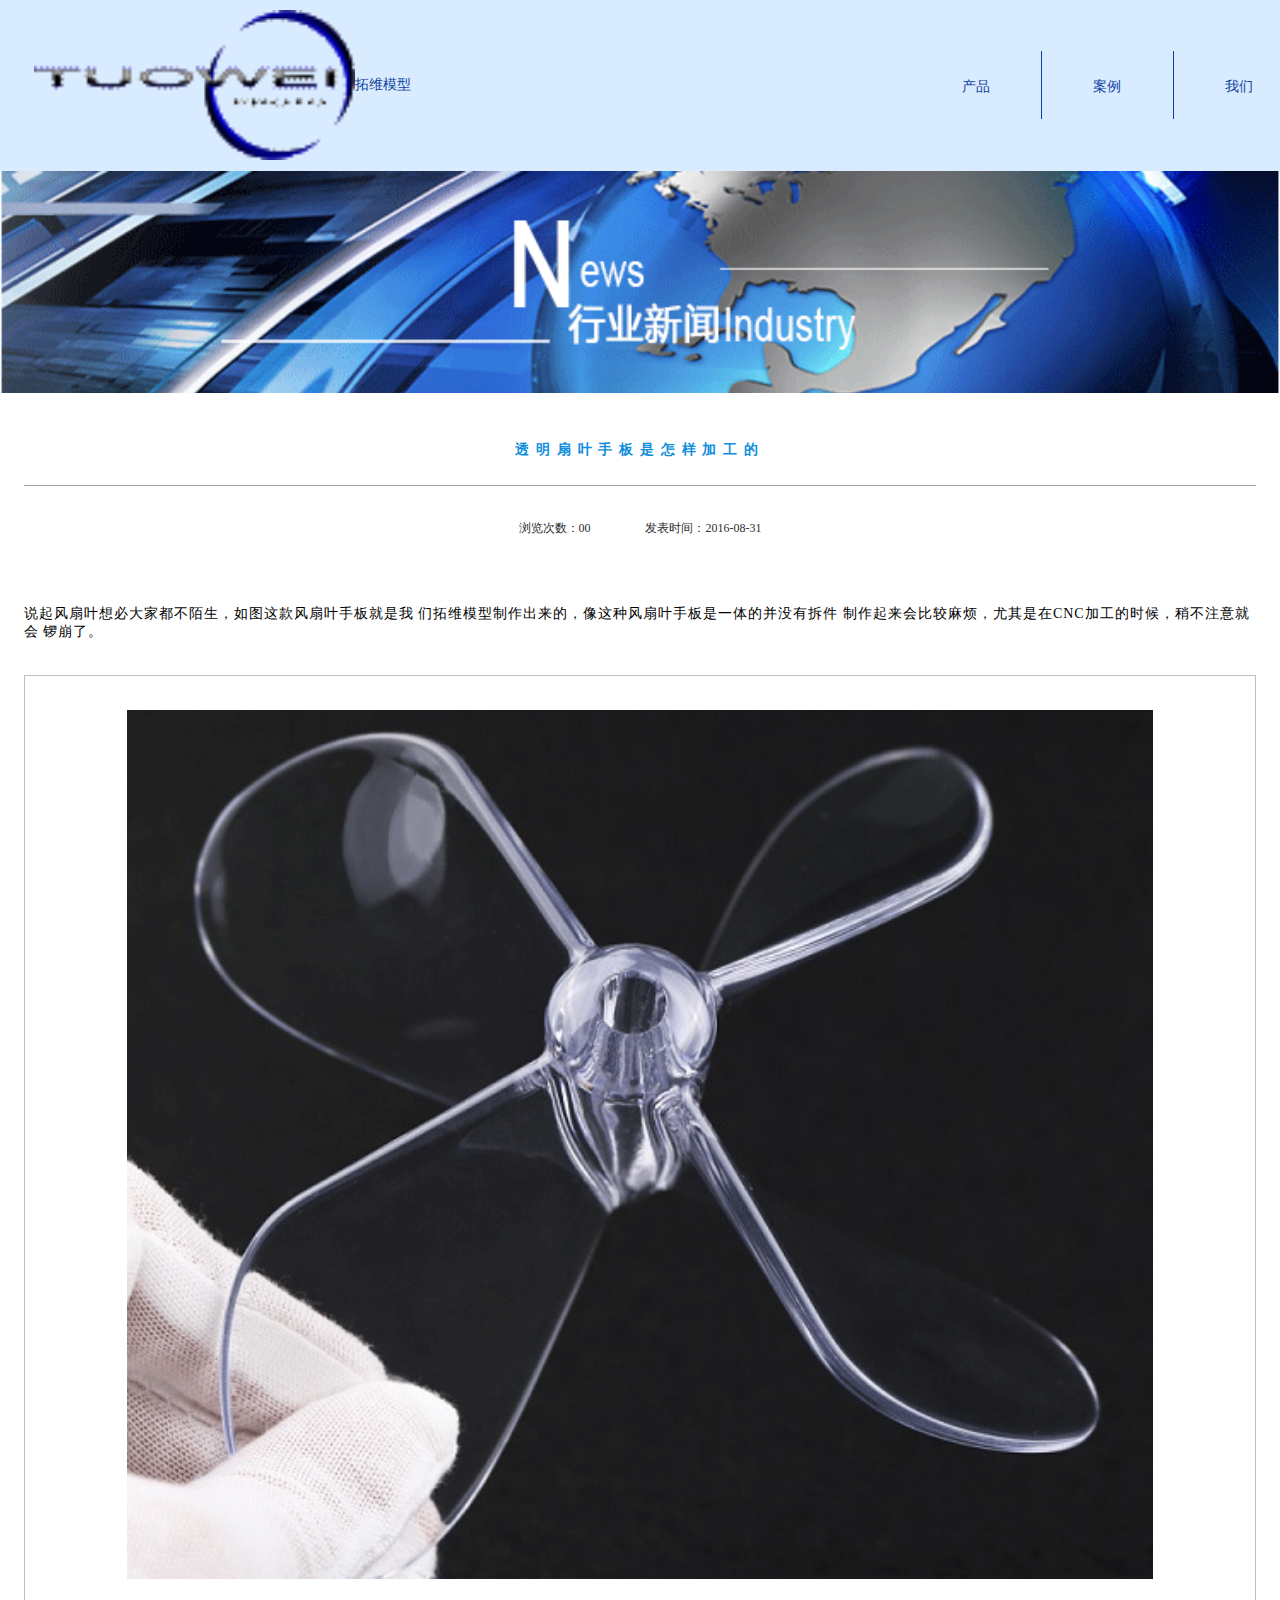
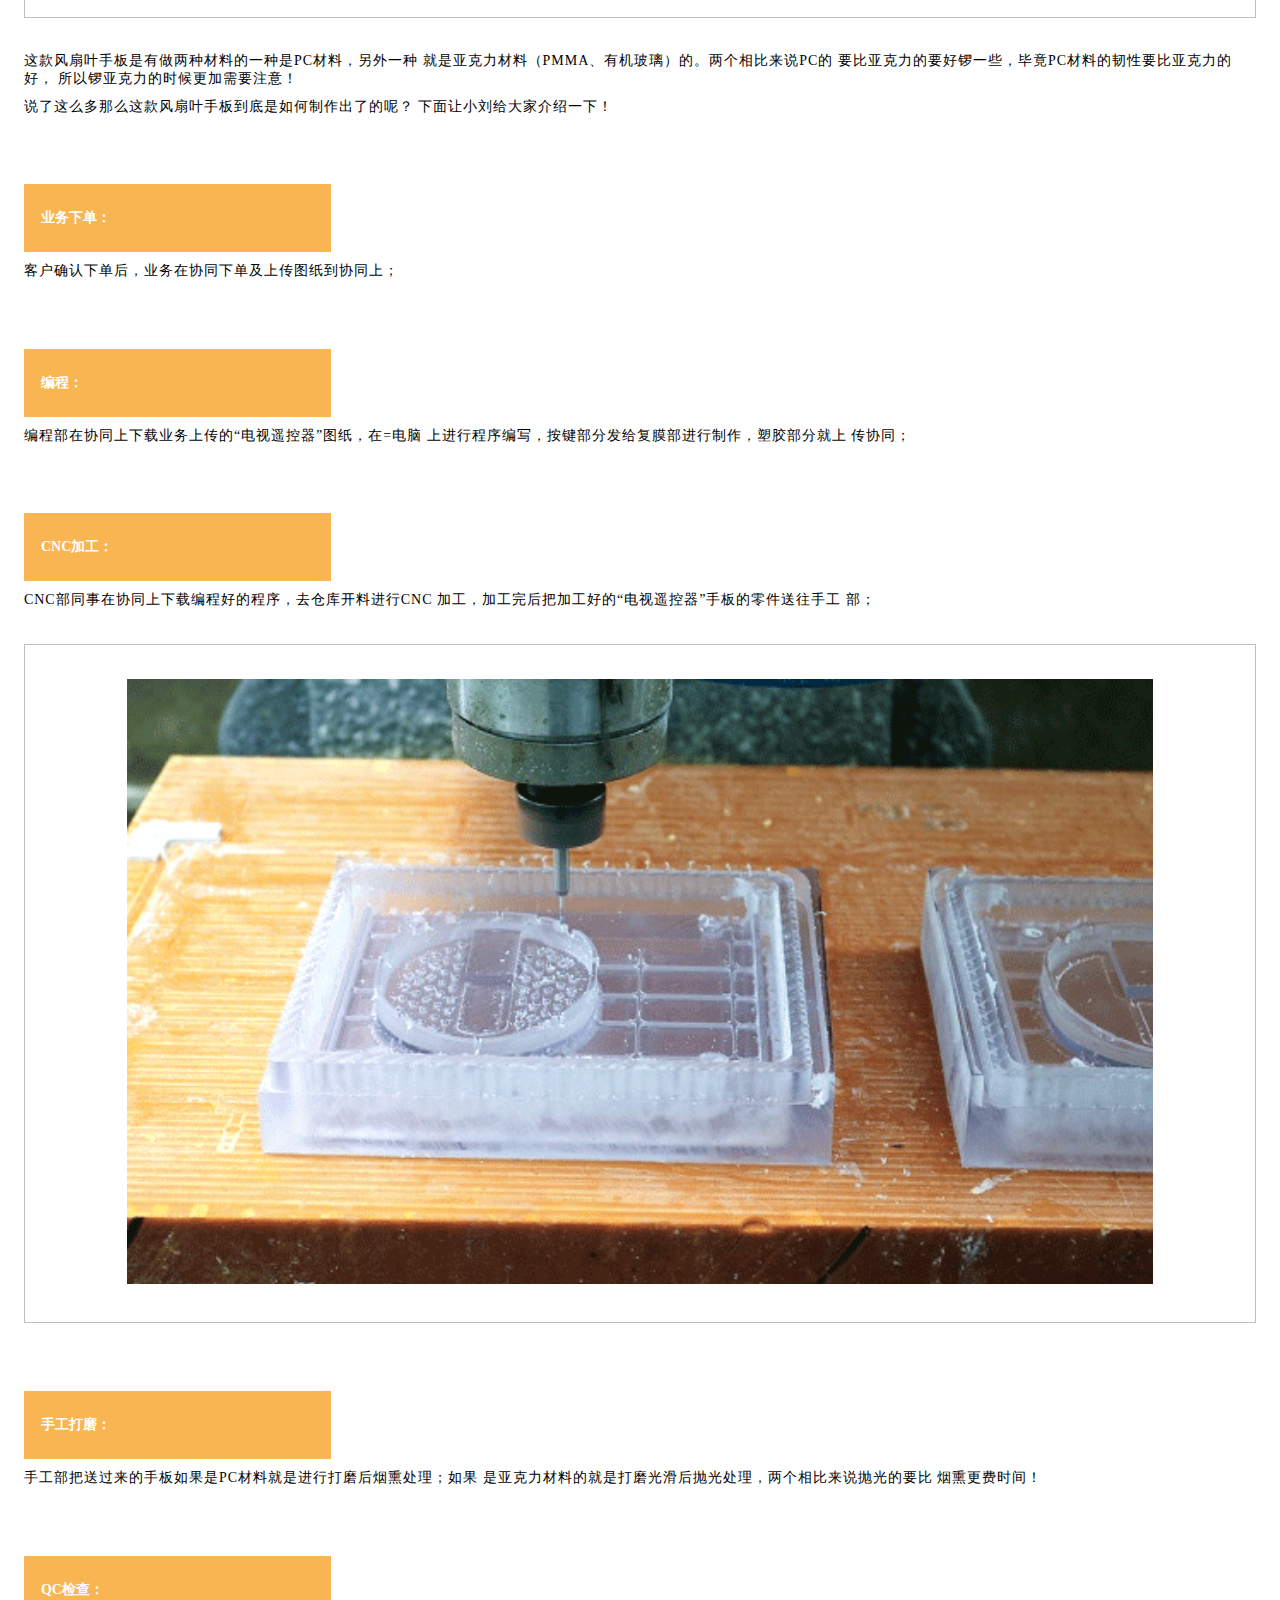
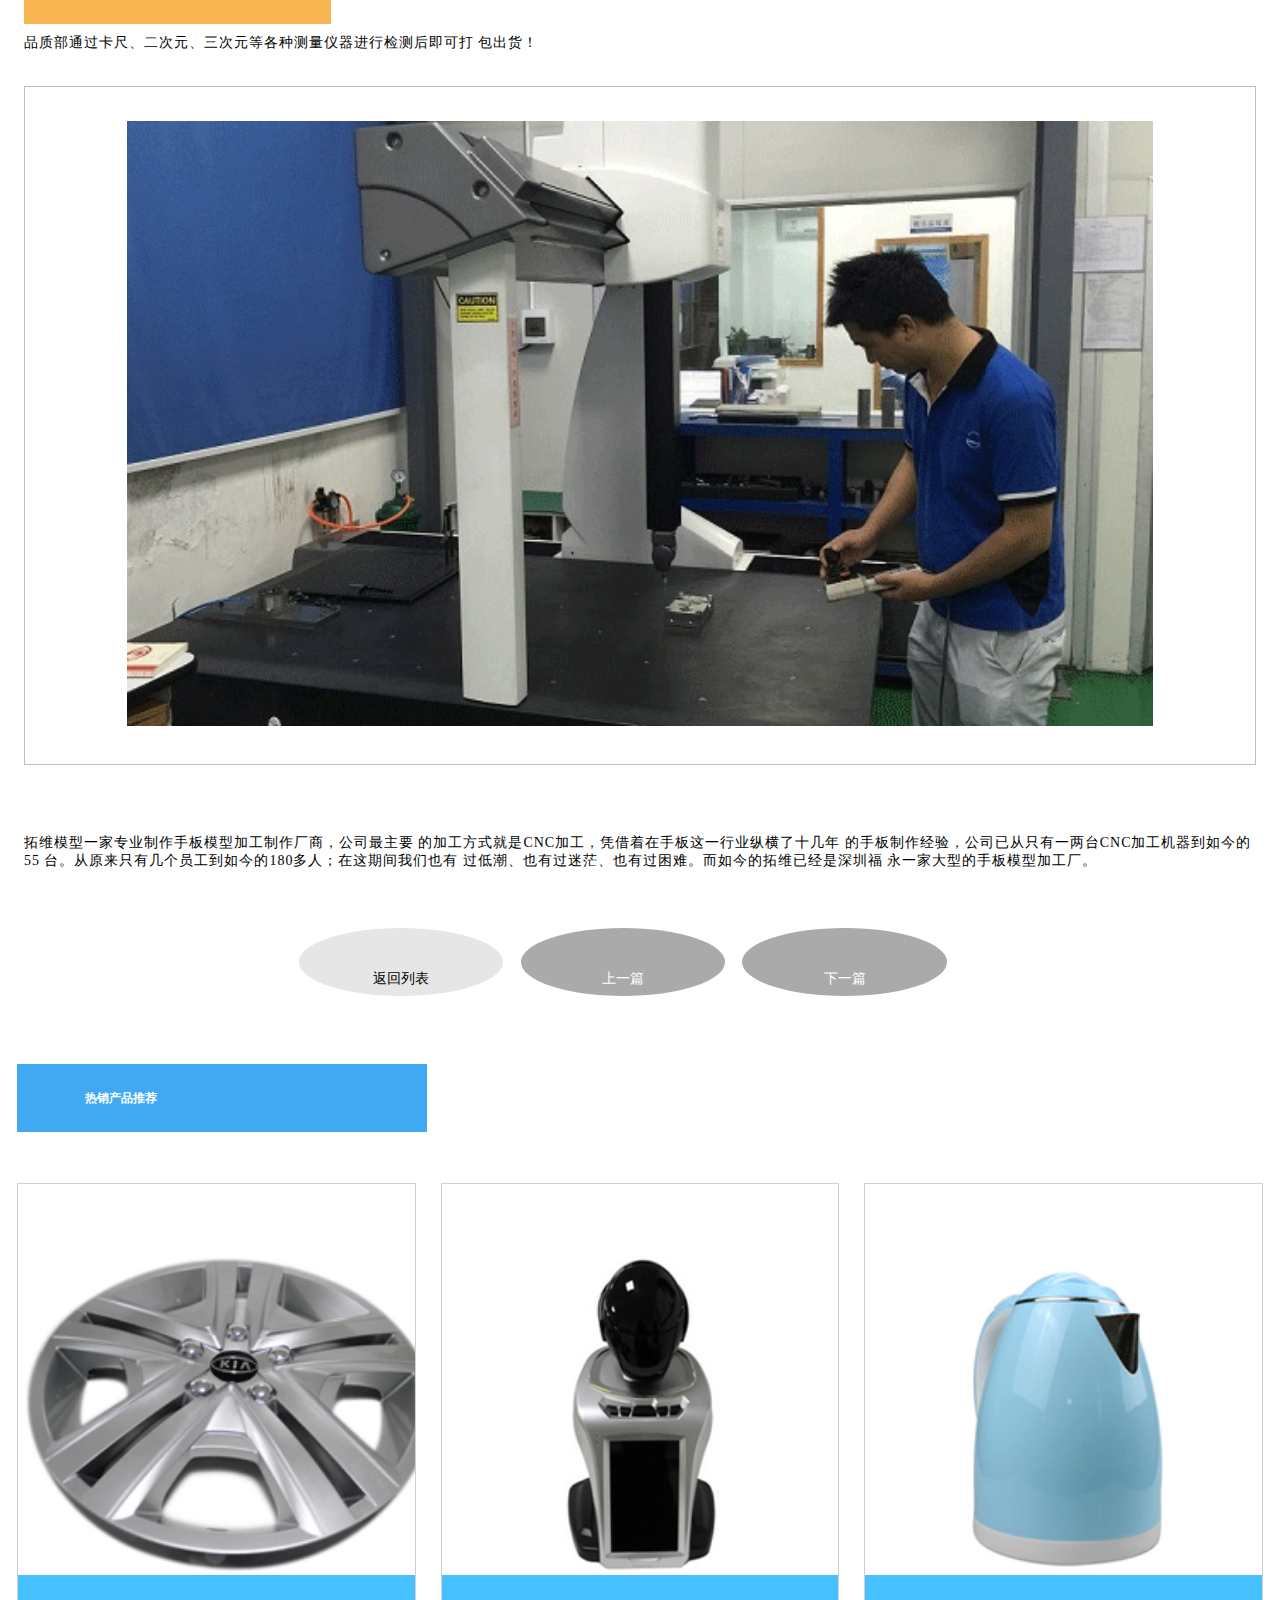
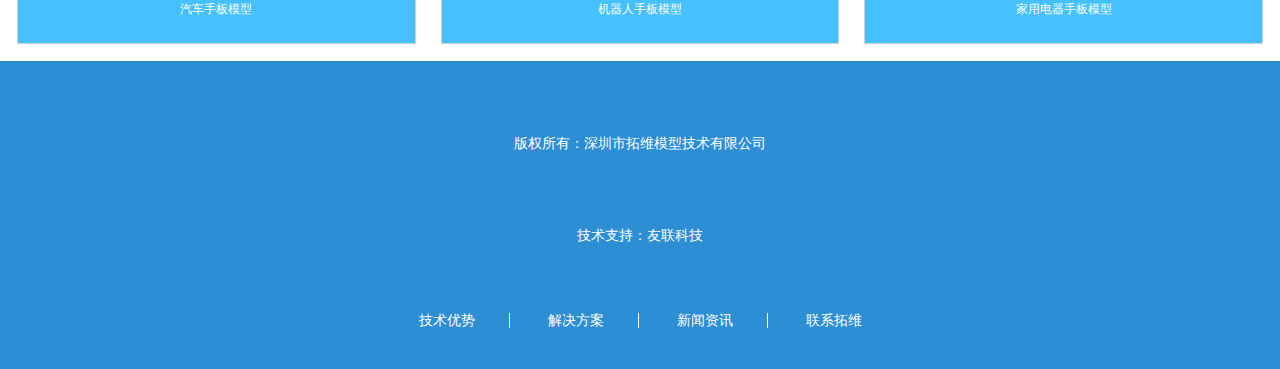
<file: news_xq.html>
<!DOCTYPE html>
<html>

	<head>
		<meta charset="UTF-8">
		<meta name="viewport" content="width=device-width, initial-scale=1.0, maximum-scale=1.0, user-scalable=0,minimum-scale=1.0,user-scalable=no">
		<meta name="apple-mobile-web-app-capable" content="yes" />
		<meta name="apple-mobile-web-app-status-bar-style" content="blank" />
		<title>新闻案例-手板常识</title>
		<link rel="stylesheet" href="style.css" />
		<link rel="stylesheet" href="https://at.alicdn.com/t/font_gpuboxk36p3nmi.css" />
		<link rel="stylesheet" href="js/swiper-3.4.1.min.css" />
		<script src="js/jquery.min.js"></script>
		<script src='js/nav.js'></script>
		<script src="js/swiper-animate.js"></script>
	</head>

	<body>
		<div class="container-xiangqing">
			<ul style="width: 100%;height: 0.5rem;"></ul>
			<ul class="header" style="position: fixed; top: 0; left: 0;  z-index: 100000000000;">
				<li class="header-left">
					<img src="img/logo.png" alt="" />
					<p style="font-size: 14px;">拓维模型</p>
				</li>
				<li class="header-right">
					<div class="list-a">
						<a href="chanpin_a.html" style="color: #0F429E; font-size: 14px;">产品</a>
					</div>
					<div class="list-b">
						<a href="anli_a.html" style="color: #0F429E; font-size: 14px;">案例</a>
					</div>
					<div class="list-c">
						<a href="about.html" style="color: #0F429E; font-size: 14px;">我们</a>
					</div>
					<div class="iconfont nav-icon" id="swe">&#xe605;</div>
				</li>
			</ul>
			<!--中间的内容-->
			<ul class="banner">
				<img src="img/a12.png" alt="" />
			</ul>
			<!--顶部-->
			<section class="anli-xiangqing news-hyxq-a news-xq">
				<h5>透明扇叶手板是怎样加工的</h5>
				<ul>
					<li class="anlixq-a">
						<span>浏览次数：00</span>
						<span>发表时间：2016-08-31</span>
					</li>
					<li class="anlixq-b">
						<p>说起风扇叶想必大家都不陌生，如图这款风扇叶手板就是我
们拓维模型制作出来的，像这种风扇叶手板是一体的并没有拆件
制作起来会比较麻烦，尤其是在CNC加工的时候，稍不注意就会
锣崩了。
						</p>
						<div>
							<img src="img/b6.png" alt="" />
						</div>
						<p>这款风扇叶手板是有做两种材料的一种是PC材料，另外一种
就是亚克力材料（PMMA、有机玻璃）的。两个相比来说PC的
要比亚克力的要好锣一些，毕竟PC材料的韧性要比亚克力的好，
所以锣亚克力的时候更加需要注意！
						</p>
						<p>说了这么多那么这款风扇叶手板到底是如何制作出了的呢？
下面让小刘给大家介绍一下！</p>
						<ul>
							<li>
								<h2>业务下单：</h2>
								<p>客户确认下单后，业务在协同下单及上传图纸到协同上；</p>
							</li>
							<li>
								<h2>编程：</h2>
								<p>编程部在协同上下载业务上传的“电视遥控器”图纸，在=电脑
上进行程序编写，按键部分发给复膜部进行制作，塑胶部分就上
传协同；</p>
							</li>
							<li>
								<h2>CNC加工：</h2>
								<p>CNC部同事在协同上下载编程好的程序，去仓库开料进行CNC
加工，加工完后把加工好的“电视遥控器”手板的零件送往手工
部；</p>
							</li>
							<div>
								<img src="img/b7.png" alt="" />
							</div>
							<li>
								<h2>手工打磨：</h2>
								<p>手工部把送过来的手板如果是PC材料就是进行打磨后烟熏处理；如果
是亚克力材料的就是打磨光滑后抛光处理，两个相比来说抛光的要比
烟熏更费时间！</p>
							</li>
							<li>
								<h2>QC检查：</h2>
								<p>品质部通过卡尺、二次元、三次元等各种测量仪器进行检测后即可打
包出货！</p>
							</li>
							<div>
								<img src="img/b8.png" alt="" />
							</div>
						</ul>
						<p>拓维模型一家专业制作手板模型加工制作厂商，公司最主要 的加工方式就是CNC加工，凭借着在手板这一行业纵横了十几年 的手板制作经验，公司已从只有一两台CNC加工机器到如今的55 台。从原来只有几个员工到如今的180多人；在这期间我们也有 过低潮、也有过迷茫、也有过困难。而如今的拓维已经是深圳福 永一家大型的手板模型加工厂。
						</p>
					</li>
				</ul>

			</section>
			<!--下一页-->
			<section class="anli-more">
				<ul>
					<li>
						<a href="news.html">返回列表</a>
					</li>
					<li>上一篇</li>
					<li>下一篇</li>
				</ul>
			</section>

			<ul class="anli">
				<li id="hot">
					<h2>热销产品推荐</h2>
					<ul>
						<li>
							<img src="img/24.png" alt="" />
							<p>汽车手板模型</p>
						</li>
						<li>
							<img src="img/25.png" alt="" />
							<p>机器人手板模型</p>
						</li>
						<li>
							<img src="img/26.png" alt="" />
							<p>家用电器手板模型</p>
						</li>
					</ul>
				</li>
			</ul>

			<ul class="footer">
				<p class="footer-a">版权所有：深圳市拓维模型技术有限公司</p>
				<p class="footer-a">技术支持：友联科技</p>
				<li class="footer-b">
					<a href="jiejue_a.html">技术优势</a>
					<a href="zixun.html">解决方案</a>
					<a href="zoujin.html">新闻资讯</a>
					<a href="lianxi.html" class="foo">联系拓维</a>
				</li>
			</ul>
			<div id="hehe">
				<ul class="nav" id="r-n">
					<li class="nav-a">
						<a href="index.html">网站首页</a>
					</li>
					<li class="nav-a">
						<a href="chanpin_a.html">产品中心</a>
					</li>
					<li class="nav-a">
						<a href="jiejue_a.html">解决方案</a>
					</li>
					<li class="nav-a">
						<a href="news.html">新闻资讯</a>
					</li>
					<li class="nav-a">
						<a href="anli_a.html">客户案例</a>
					</li>
					<li class="nav-a">
						<a href="about.html">关于拓维</a>
					</li>
					<li class="nav-a">
						<a href="lianxi.html">联系拓维</a>
					</li>
					<li class="nav-a">
						<a href="">电脑版网站</a>
					</li>
					<li class="nav-b" style="margin-bottom: 0.2rem;">
						<a href="tel:13083660776">一键接听</a>
					</li>
				</ul>

				<div class="slide" style="width: 100%; height: 100%;">
					<img src="img/xiala.png" alt="" / style="width: 100%; height: 100%;">
				</div>
			</div>
		</div>
	</body>

</html>
</file>
<file: style.css>
/*
Theme Name: mobile
Theme URI: http://www.ulian200.com
Author: zhoombin
Author URI: http://www.ulian200.com
Version: 1.0
License: GNU General Public License v2 or later
License URI: http://www.gnu.org/licenses/gpl-2.0.html
Tags: fixed-layout, responsive-layout, accessibility-ready, custom-menu, featured-images, post-formats, threaded-comments
Text Domain: ulianbase
This theme, like WordPress, is licensed under the GPL.
Use it to make something cool, have fun, and share what you've learned with others.
*/

@charset "UTF-8";
html {
  font-size: 100px;
}

body {
  font-size: 15px;
  font-family: "微软雅黑";
  border: 0px;
}

* {
  font-family: "微软雅黑";
  box-sizing: border-box;
  outline: none;
  margin: 0px;
  padding: 0px;
}

@font-face {
  font-family: 'iconfont';
}

.iconfont {
  font-family: 'iconfont';
}

ul, li, ol, a {
  text-decoration: none;
  list-style: none;
}

@media screen and (min-width: 320px) {
  html {
    font-size: 85.33333px;
  }
}

@media screen and (min-width: 360px) {
  html {
    font-size: 96px;
  }
}

@media screen and (min-width: 375px) {
  html {
    font-size: 100px;
  }
}

@media screen and (min-width: 384px) {
  html {
    font-size: 102.4px;
  }
}

@media screen and (min-width: 412px) {
  html {
    font-size: 109.86667px;
  }
}

@media screen and (min-width: 414px) {
  html {
    font-size: 110.4px;
  }
}

@media screen and (min-width: 600px) {
  html {
    font-size: 160px;
  }
}

@media screen and (min-width: 640px) {
  html {
    font-size: 170.66667px;
  }
}

@media screen and (min-width: 768px) {
  html {
    font-size: 204.8px;
  }
}

@media screen and (min-width: 800px) {
  html {
    font-size: 213.33333px;
  }
}

@media screen and (min-width: 1280px) {
  html {
    font-size: 341.33333px;
  }
}

@media screen and (min-width: 1440px) {
  html {
    font-size: 384px;
  }
}

@media screen and (min-width: 1600px) {
  html {
    font-size: 426.66667px;
  }
}

.container {
  width: 100%;
  height: 100vh;
  overflow: hidden;
  position: relative;
}

@keyframes jiantou {
  from {
    transform: translateY() -0.2rem;
    opacity: 0.2;
  }
  50% {
    transform: translateY() 0rem;
    opacity: 1;
  }
  to {
    transform: translateY(0.2rem);
    opacity: 0.2;
  }
}
/*返回列表按钮*/
.cp-xiangqing .anli-more .nav-links,.container-xiangqing .anli-more .nav-links,.container-xiangqing .anli-more .nav-links{
		width: 1.3rem;
		margin-top: 0.1rem;
		margin: 0 auto;
		margin-top: 0.1rem;
}
.container #jiantou {
  font-size: 20px;
  color: #fff;
  position: fixed;
  bottom: 0.3rem;
  left: 48%;
  z-index: 100;
  animation: jiantou 1s linear infinite alternate;
}

.container .header {
  width: 100%;
  height: 0.5rem;
  background: #D9EBFF;
}

.container .header .header-left {
  width: auto;
  height: auto;
  float: left;
  clear: both;
  margin-left: 0.05rem;
  overflow: hidden;
}

.container .header .header-left img {
  height: 0.44rem;
  margin-top: 0.03rem;
  float: left;
}

.container .header .header-left p {
  width: auto;
  height: 100%;
  text-align: center;
  line-height: 0.5rem;
  color: #0F429E;
  font-size: 14px;
  float: left;
}
.container .header .header-left p a{
	color: #0F429E;
}
.container .header .header-right {
  width: auto;
  height: 100%;
  float: right;
  padding: 0.15rem 0rem;
  position: relative;
}

.container .header .header-right .list-a, .container .header .header-right .list-b, .container .header .header-right .list-c {
  width: auto;
  height: 100%;
  text-align: center;
  line-height: 0.2rem;
  color: #0F429E;
  padding: 0rem 0.1rem;
  float: left;
  border-right: 1px solid #0F429E;
  font-size: 18px;
}

.container .header .header-right .list-a a, .container .header .header-right .list-b a, .container .header .header-right .list-c a {
  color: #0F429E;
  font-size: 14px;
}

.container .header .header-right .list-c {
  border-right: 0px;
  padding-right: 0;
}

.container .header .header-right .iconfont {
  width: auto;
  height: 100%;
  line-height: 0.15rem;
  color: #0F429E;
  float: left;
  font-size: 35px;
  position: relative;
  z-index: 100;
}

.container .header .header-right .iconfont .nav {
  width: 1.8rem;
  background: #A00304;
  position: absolute;
  right: 0;
  top: 0.5rem;
  opacity: 0.8;
  padding-top: 0.6rem;
  transition: all 1s;
  z-index: 100;
}

.container .header .header-right .iconfont .nav .nav-a {
  width: 100%;
  height: 0.4rem;
  border-bottom: 1px solid #C70203;
  text-align: center;
}

.container .header .header-right .iconfont .nav .nav-a a {
  display: block;
  color: #0F429E;
  line-height: 0.4rem;
  font-size: 14px;
}

.container .header .header-right .iconfont .nav .nav-b {
  width: 1.4rem;
  height: 0.4rem;
  border: 2px solid #fff;
  margin-top: 0.2rem;
  margin-left: -0.4rem;
  background: #A00304;
  text-align: center;
}

.container .header .header-right .iconfont .nav .nav-b a {
  color: #0F429E;
  font-size: 20px;
  line-height: 0.36rem;
}

.container #header {
  width: 100%;
  height: 100vh;
  position: fixed;
  left: 0;
  top: -100%;
  z-index: 100000;
  transition: all 1s;
}

 #hehe {
  width: 100%;
  height: 100vh;
  position: fixed;
  left: 0;
  top: -150%;
  z-index: 100000;
  transition: all 1s;
  overflow: hidden;
}

 #hehe .nav {
  width: 1.8rem;
  height: 7rem;
  background: #0065A5;
  position: absolute;
  right: 0;
  top: 0.5rem;
  opacity: 0.9;
  padding-top: 0.6rem;
  transition: all 1s;
  z-index: 100;
}

 #hehe .nav li {
  width: 100%;
  height: 0.4rem;
  border-bottom: 1px solid #58C2F0;
  text-align: center;
}

 #hehe .nav li a {
  display: block;
  color: #fff;
  line-height: 0.4rem;
  font-size: 14px;
}

 #hehe  .nav-b {
  width: 1.4rem;
  height: 0.4rem;
  border: 2px solid #fff;
  background: #165FBE;
  text-align: center;
  position: absolute;
  top: 4.3rem;
  right: 0.7rem;
  z-index: 10000000;
}

 #hehe  .nav-b a {
  color: #FFFFFF;
  font-size: 20px;
  line-height: 0.36rem;
  font-size: 14px;
}

.container .swiper-container .swiper-wrapper .swiper-slide {
  position: relative;
}

.container .swiper-container .swiper-wrapper .swiper-slide img {
  width: 100%;
  height: 100%;
  position: absolute;
  top: -0.5rem;
  left: 0;
}

.container .swiper-container .swiper-wrapper .swiper-slide .neirong-a {
  width: 100%;
  height: 100%;
  position: absolute;
  top: 0;
  left: 0;
  overflow: hidden;
}

.container .swiper-container .swiper-wrapper .swiper-slide .neirong-a .shouyewen-a {
  width: 100%;
  text-align: center;
  color: #fff;
  font-size: 0.25rem;
  margin-top: 0.6rem;
  letter-spacing: 2px;
  transition: all 1s;
  opacity: 0;
  margin-left: -120%;
}

.container .swiper-container .swiper-wrapper .swiper-slide .neirong-a .shouyewen-b {
  width: 100%;
  font-size: 0.3rem;
  color: #fff;
  margin-top: 0.2rem;
  letter-spacing: 2px;
  transition: all 1s;
  opacity: 0;
  margin-right: -120%;
  text-align: center;
}

.container .swiper-container .swiper-wrapper .swiper-slide .neirong-a .juxing-bottom {
  width: 0;
  height: 2px;
  background: #fff;
  margin-top: 10px;
  margin: 0 auto;
  transition: all 1s;
}

.container .swiper-container .swiper-wrapper .swiper-slide .neirong-a .shouyewen-c {
  font-size: 0.14rem;
  margin-top: 0.5rem;
  color: #001A56;
  text-align: center;
  letter-spacing: 2px;
  opacity: 0;
  transform: scale(0);
  transition: all 1s;
}

.container .swiper-container .swiper-wrapper .swiper-slide .neirong-a .shouyewen-d {
  font-size: 0.14rem;
  margin-top: 0.15rem;
  color: #001A56;
  text-align: center;
  letter-spacing: 2px;
  opacity: 0;
  transform: scale(0);
  transition: all 1s;
}

.container .swiper-container .swiper-wrapper .swiper-slide .neirong-a .quan {
  width: 1.7rem;
  height: 1.7rem;
  border-radius: 50%;
  border: 2px solid #fff;
  margin: 0 auto;
  margin-top: 0.3rem;
  position: relative;
  transition: all 1s;
  transform: scale(0);
  opacity: 0;
}

.container .swiper-container .swiper-wrapper .swiper-slide .neirong-a .quan li {
  width: 2.7rem;
  height: 0.8rem;
  background: #383258;
  opacity: 0.8;
  margin: 0 auto;
  position: absolute;
  top: 0.45rem;
  left: -5rem;
  opacity: 0;
  transition: all 1s;
}

.container .swiper-container .swiper-wrapper .swiper-slide .neirong-a .quan li p {
  color: #fff;
  line-height: 0.3rem;
  text-align: center;
  letter-spacing: 2px;
  margin-top: 0.5rem;
  opacity: 0;
}

.container .swiper-container .swiper-wrapper .swiper-slide .neirong-a .quan li p:nth-child(1) {
  margin-top: 0.5rem;
}

.container .swiper-container .swiper-wrapper .swiper-slide .neirong-b {
  width: 100%;
  height: 100%;
  position: absolute;
  top: 0;
  left: 0;
  overflow: hidden;
}

.container .swiper-container .swiper-wrapper .swiper-slide .neirong-b li {
  width: 100%;
  height: 1.9rem;
  position: absolute;
  top: 0;
  left: 0;
  right: 0;
  bottom: 0;
  margin: auto;
  transform: translateY(-0.5rem);
}

.container .swiper-container .swiper-wrapper .swiper-slide .neirong-b li .neirongb {
  width: 1.4rem;
  height: 0.55rem;
  background: #3F335C;
  margin: 0 auto;
  color: #fff;
  font-size: 0.3rem;
  text-align: center;
  line-height: 0.55rem;
  letter-spacing: 2px;
  transition: all 1s;
  opacity: 0;
}

.container .swiper-container .swiper-wrapper .swiper-slide .neirong-b li .neirongc {
  width: 2rem;
  height: 0.55rem;
  background: #3F335C;
  margin: 0 auto;
  color: #fff;
  font-size: 0.3rem;
  text-align: center;
  line-height: 0.55rem;
  letter-spacing: 2px;
  transition: all 1s;
  opacity: 0;
}

.container .swiper-container .swiper-wrapper .swiper-slide .neirong-b li ul {
  width: 90%;
  height: 1.45rem;
  margin: 0 auto;
  position: relative;
}

.container .swiper-container .swiper-wrapper .swiper-slide .neirong-b li ul li {
  width: 94%;
  height: 90%;
  position: absolute;
  top: 0;
  left: 0;
  right: 0;
  bottom: 0;
  margin: auto;
  background: #3F335C;
  opacity: 0;
  transition: all 1s;
}

.container .swiper-container .swiper-wrapper .swiper-slide .neirong-b li ul li p {
  text-align: center;
  color: #fff;
  letter-spacing: 2px;
  line-height: 0.3rem;
}

.container .swiper-container .swiper-wrapper .swiper-slide .neirong-b li ul li p:nth-child(1) {
  margin-top: 0.275rem;
}

.container .swiper-container .swiper-wrapper .swiper-slide .neirong-b li ul .top {
  width: 0;
  height: 0.02rem;
  background: #3F335C;
  position: absolute;
  top: 0;
  left: 0;
  transition: all 1s;
}

.container .swiper-container .swiper-wrapper .swiper-slide .neirong-b li ul .right {
  width: 0.02rem;
  height: 0;
  background: #3F335C;
  position: absolute;
  top: 0;
  right: 0;
  transition: all 1s;
}

.container .swiper-container .swiper-wrapper .swiper-slide .neirong-b li ul .bottom {
  width: 0;
  height: 0.02rem;
  background: #3F335C;
  position: absolute;
  bottom: 0;
  left: 0;
  transition: all 1s;
}

.container .swiper-container .swiper-wrapper .swiper-slide .neirong-b li ul .left {
  width: 0.02rem;
  height: 0;
  background: #3F335C;
  position: absolute;
  top: 0;
  left: 0;
  transition: all 1s;
}

.swiper-wrapper .swiper-slide .phone {
  width: 0.8rem;
  height: 1.5rem;
  position: absolute;
  right: 0.1rem;
  bottom: 1rem;
  transition: all 2s;
  /*animation: iphone 2s linear;*/
  z-index: 100;
}

.container .swiper-container .swiper-wrapper .swiper-slide .phone .phone-a {
  width: 0.6rem;
  height: 0.6rem;
  border-radius: 50%;
  border: 2px solid #C90203;
  background: #FFFFFF;
  opacity: 0.6;
  text-align: center;
}

.container .swiper-container .swiper-wrapper .swiper-slide .phone .phone-a a .iconfont {
  color: #DA0708;
  font-size: 30px;
  line-height: 0.6rem;
}

.container .swiper-container .swiper-wrapper .swiper-slide .phone .phone-b {
  width: 0.6rem;
  height: 0.6rem;
  border-radius: 50%;
  border: 2px solid #C90203;
  margin-top: 0.2rem;
  background: #FFFFFF;
  opacity: 0.6;
}

.container .swiper-container .swiper-wrapper .swiper-slide .phone .phone-b a .iconfont {
  color: #DA0708;
  font-size: 40px;
  line-height: 0.6rem;
  text-align: center;
}

.container .swiper-container .swiper-wrapper .swiper-slide .wen {
  position: absolute;
  bottom: 1.5rem;
  text-align: center;
  color: #fff;
  font-size: 14px;
  transition: all 1s;
  opacity: 0;
}

.container .swiper-container .swiper-wrapper .swiper-slide .zi {
  position: absolute;
  bottom: 1.1rem;
  text-align: center;
  color: #fff;
  font-size: 14px;
  transition: all 1s;
  opacity: 0;
}

@keyframes iphone {
  from {
    right: -2rem;
  }
  to {
    right: 0.1rem;
  }
}

@keyframes shouyeone-a {
  from {
    opacity: 0;
    margin-left: -120%;
  }
  to {
    opacity: 1;
    margin-left: 0;
  }
}

@keyframes shouyeone-b {
  from {
    opacity: 0;
    margin-right: -120%;
  }
  to {
    opacity: 1;
    margin-right: 0;
  }
}

@keyframes shouyeone-c {
  from {
    width: 0;
  }
  to {
    width: 80%;
  }
}

@keyframes shouyeone-d {
  from {
    opacity: 0;
    transform: scale(0);
  }
  to {
    opacity: 1;
    transform: scale(1);
  }
}

@keyframes shouyeone-e {
  from {
    opacity: 0;
    left: -5rem;
  }
  to {
    opacity: 1;
    left: -0.7rem;
  }
}

@keyframes shouyeone-f {
  from {
    opacity: 0;
    margin-top: 0.5rem;
  }
  to {
    opacity: 1;
    margin-top: 0;
  }
}

@keyframes shouyeone-g {
  from {
    opacity: 0;
    margin-top: 0.5rem;
  }
  to {
    opacity: 1;
    margin-top: 0.1rem;
  }
}

@keyframes shouyetow-a {
  from {
    opacity: 0;
  }
  to {
    opacity: 1;
  }
}

@keyframes shouyetow-b {
  from {
    width: 0;
    background: red;
  }
  to {
    width: 100%;
    background: #3F335C;
  }
}

@keyframes shouyetow-c {
  from {
    height: 0;
    background: deeppink;
  }
  to {
    height: 100%;
    background: #3F335C;
  }
}

@keyframes shouyetow-d {
  from {
    opacity: 0;
    transform: scale(0);
  }
  to {
    opacity: 0.8;
    transform: scale(1);
  }
}

.container .swiper-container .swiper-wrapper .swiper-slide-active .neirong-a .shouyewen-a {
  animation: shouyeone-a 1s linear forwards;
}
.container .swiper-container .swiper-wrapper .swiper-slide-active .phone {
	animation: iphone 2s linear;
}
.container .swiper-container .swiper-wrapper .swiper-slide-active .neirong-a .shouyewen-b {
  animation: shouyeone-b 1s linear forwards;
}

.container .swiper-container .swiper-wrapper .swiper-slide-active .neirong-a .juxing-bottom {
  animation: shouyeone-c 1s 0.5s forwards;
}

.container .swiper-container .swiper-wrapper .swiper-slide-active .neirong-a .shouyewen-d,.container .swiper-container .swiper-wrapper .swiper-slide-active .neirong-a .shouyewen-c, .container .swiper-container .swiper-wrapper .swiper-slide-active .neirong-a .shouyeone-tow {
  animation: shouyeone-d 1s forwards;
}

.container .swiper-container .swiper-wrapper .swiper-slide-active .neirong-a .quan {
  animation: shouyeone-d 2s 1s forwards linear;
}

.container .swiper-container .swiper-wrapper .swiper-slide-active .neirong-a .quan li {
  animation: shouyeone-e 1s 2s forwards linear;
}

.container .swiper-container .swiper-wrapper .swiper-slide-active .neirong-a .quan li p:nth-child(1) {
  animation: shouyeone-g 1s 3.5s forwards linear;
}

.container .swiper-container .swiper-wrapper .swiper-slide-active .neirong-a .quan li p:nth-child(2) {
  animation: shouyeone-f 1s 4s forwards linear;
}

.container .swiper-container .swiper-wrapper .swiper-slide-active .neirong-b li .neirongb, .container .swiper-container .swiper-wrapper .swiper-slide-active .neirong-b li .neirongc {
  animation: shouyetow-a 2s 0.5s forwards;
}

.container .swiper-container .swiper-wrapper .swiper-slide-active .neirong-b li ul li {
  animation: shouyetow-d 1.5s 0.5s forwards;
}

.container .swiper-container .swiper-wrapper .swiper-slide-active .neirong-b li ul .top, .container .swiper-container .swiper-wrapper .swiper-slide-active .neirong-b li ul .bottom {
  animation: shouyetow-b 2s 1s forwards;
}

.container .swiper-container .swiper-wrapper .swiper-slide-active .neirong-b li ul .right, .container .swiper-container .swiper-wrapper .swiper-slide-active .neirong-b li ul .left {
  animation: shouyetow-c 2s 1s forwards;
}

.container-chanpin {
  width: 100%;
  height: auto;
  overflow: hidden;
  position: relative;
}

@keyframes jiantou {
  from {
    transform: translateY() -0.2rem;
    opacity: 0.2;
  }
  50% {
    transform: translateY() 0rem;
    opacity: 1;
  }
  to {
    transform: translateY(0.2rem);
    opacity: 0.2;
  }
}

.container-chanpin #jiantou {
  font-size: 20px;
  color: #fff;
  position: fixed;
  bottom: 0.3rem;
  left: 48%;
  z-index: 100;
  animation: jiantou 1s linear infinite alternate;
}

.container-chanpin .header {
  width: 100%;
  height: 0.5rem;
  background: #D9EBFF;
}

.container-chanpin .header .header-left {
  width: auto;
  height: auto;
  float: left;
  clear: both;
  margin-left: 0.05rem;
  overflow: hidden;
}

.container-chanpin .header .header-left img {
  height: 0.44rem;
  margin-top: 0.03rem;
  float: left;
}

.container-chanpin .header .header-left p {
  width: auto;
  height: 100%;
  text-align: center;
  line-height: 0.5rem;
  color: #0F429E;
  font-size: 14px;
  float: left;
}

.container-chanpin .header .header-right {
  width: auto;
  height: 100%;
  float: right;
  padding: 0.15rem 0rem;
  position: relative;
}

.container-chanpin .header .header-right .list-a, .container-chanpin .header .header-right .list-b, .container-chanpin .header .header-right .list-c {
  width: auto;
  height: 100%;
  text-align: center;
  line-height: 0.2rem;
  color: #0F429E;
  padding: 0rem 0.1rem;
  float: left;
  border-right: 1px solid #0F429E;
  font-size: 18px;
}

.container-chanpin .header .header-right .list-a a, .container-chanpin .header .header-right .list-b a, .container-chanpin .header .header-right .list-c a {
  color: #0F429E;
  font-size: 14px;
}

.container-chanpin .header .header-right .list-c {
  border-right: 0px;
  padding-right: 0;
}

.container-chanpin .header .header-right .iconfont {
  width: auto;
  height: 100%;
  line-height: 0.15rem;
  color: #0F429E;
  float: left;
  font-size: 35px;
  position: relative;
  z-index: 100;
}

.container-chanpin .header .header-right .iconfont .nav {
  width: 1.8rem;
  background: #A00304;
  position: absolute;
  right: 0;
  top: 0.5rem;
  opacity: 0.8;
  padding-top: 0.6rem;
  transition: all 1s;
  z-index: 100;
}

.container-chanpin .header .header-right .iconfont .nav .nav-a {
  width: 100%;
  height: 0.4rem;
  border-bottom: 1px solid #C70203;
  text-align: center;
}

.container-chanpin .header .header-right .iconfont .nav .nav-a a {
  display: block;
  color: #0F429E;
  line-height: 0.4rem;
  font-size: 14px;
}

.container-chanpin .header .header-right .iconfont .nav .nav-b {
  width: 1.4rem;
  height: 0.4rem;
  border: 2px solid #fff;
  margin-top: 0.2rem;
  margin-left: -0.4rem;
  background: #A00304;
  text-align: center;
}

.container-chanpin .header .header-right .iconfont .nav .nav-b a {
  color: #0F429E;
  font-size: 20px;
  line-height: 0.36rem;
}

.container-chanpin #header {
  width: 100%;
  height: 100vh;
  position: fixed;
  left: 0;
  top: -100%;
  z-index: 100000;
  transition: all 1s;
}

.container-chanpin #hehe {
  width: 100%;
  height: 100vh;
  position: fixed;
  left: 0;
  top: -150%;
  z-index: 100000;
  transition: all 1s;
  overflow: hidden;
}

.container-chanpin #hehe .nav {
  width: 1.8rem;
  height: 7rem;
  background: #0065A5;
  position: absolute;
  right: 0;
  top: 0.5rem;
  opacity: 0.9;
  padding-top: 0.6rem;
  transition: all 1s;
  z-index: 100;
}

.container-chanpin #hehe .nav .nav-a {
  width: 100%;
  height: 0.4rem;
  border-bottom: 1px solid #58C2F0;
  text-align: center;
}

.container-chanpin #hehe .nav .nav-a a {
  display: block;
  color: #fff;
  line-height: 0.4rem;
  font-size: 14px;
}

.container-chanpin #hehe .nav .nav-b {
  width: 1.4rem;
  height: 0.4rem;
  border: 2px solid #fff;
  margin-top: 0.2rem;
  margin-left: -0.4rem;
  background: #165FBE;
  text-align: center;
}

.container-chanpin #hehe .nav .nav-b a {
  color: #FFFFFF;
  font-size: 20px;
  line-height: 0.36rem;
  font-size: 14px;
}

.container-chanpin .footer {
  width: 100%;
  height: 0.9rem;
  background: #2D8ED3;
  padding-top: 0.08rem;
  /*position: absolute;
  bottom: 0;
  left: 0;*/
  margin-top: 0.4rem;
}

.container-chanpin .footer .footer-a {
  width: 100%;
  height: 0.22rem;
  text-align: center;
  line-height: 0.22rem;
  color: #fff;
  font-size: 15px;
  margin-top: 0.05rem;
  clear: both;
  font-size: 14px;
}

.container-chanpin .footer .footer-b {
  width: auto;
  height: 0.2rem;
  overflow: hidden;
  margin: 0 auto;
  text-align: center;
  margin-top: 0.04rem;
}

.container-chanpin .footer .footer-b a {
  color: #FFFFFF;
  line-height: 0.2rem;
  padding: 0rem 0.1rem;
  font-size: 14px;
  border-right: 1px solid #fff;
}

.container-chanpin .footer .footer-b .foo {
  border-right: 0;
}

.container-chanpin .banner {
  width: 100%;
  height: 0.65rem;
  overflow: hidden;
}

.container-chanpin .banner img {
  width: 100%;
}

.container-chanpin .list {
  width: 100%;
  height: auto;
  overflow: hidden;
  margin-top: 0.2rem;
}

.container-chanpin .list .list-a {
  width: 49%;
  height: 1.2rem;
  float: left;
  background: #2D8ED3;
  margin-top: 0.15rem;
}

.container-chanpin .list .list-a a {
  display: block;
  width: 100%;
  height: 100%;
}

.container-chanpin .list .list-a a .item-a {
  width: 100%;
  height: 67%;
  overflow: hidden;
  text-align: center;
  line-height: 0.8rem;
  position: relative;
}

.container-chanpin .list .list-a a .item-a img {
  width: 50%;
  display: block;
  position: absolute;
  top: 0;
  left: 0;
  right: 0;
  bottom: 0;
  margin: auto;
}

.container-chanpin .list .list-a a .item-b {
  height: 33%;
  color: #fff;
  font-size: 20px;
  text-align: center;
}

.container-chanpin .list .list-b {
  width: 49%;
  height: 1.2rem;
  float: left;
  margin-left: 2%;
  background: #41AEF3;
  margin-top: 0.15rem;
}

.container-chanpin .list .list-b a {
  display: block;
  width: 100%;
  height: 100%;
}

.container-chanpin .list .list-b a .item-a {
  width: 100%;
  height: 67%;
  overflow: hidden;
  text-align: center;
  line-height: 0.8rem;
  position: relative;
}

.container-chanpin .list .list-b a .item-a img {
  height: 80%;
  display: block;
  position: absolute;
  top: 0;
  left: 0;
  right: 0;
  bottom: 0;
  margin: auto;
}

.container-chanpin .list .list-b a .item-b {
  height: 33%;
  color: #fff;
  font-size: 20px;
  text-align: center;
}

.container-chanpin .list .list-c {
  width: 49%;
  height: 1.2rem;
  float: left;
  background: #419DF2;
  margin-top: 0.15rem;
}

.container-chanpin .list .list-c a {
  display: block;
  width: 100%;
  height: 100%;
}

.container-chanpin .list .list-c a .item-a {
  width: 100%;
  height: 67%;
  overflow: hidden;
  text-align: center;
  line-height: 0.8rem;
  position: relative;
}

.container-chanpin .list .list-c a .item-a img {
  height: 80%;
  display: block;
  position: absolute;
  top: 0;
  left: 0;
  right: 0;
  bottom: 0;
  margin: auto;
}

.container-chanpin .list .list-c a .item-b {
  height: 33%;
  color: #fff;
  font-size: 20px;
  text-align: center;
}

.container-chanpin .list .list-d {
  width: 49%;
  height: 1.2rem;
  float: left;
  margin-left: 2%;
  background: #41B3F2;
  margin-top: 0.15rem;
}

.container-chanpin .list .list-d a {
  display: block;
  width: 100%;
  height: 100%;
}

.container-chanpin .list .list-d a .item-a {
  width: 100%;
  height: 67%;
  overflow: hidden;
  text-align: center;
  line-height: 0.8rem;
  position: relative;
}

.container-chanpin .list .list-d a .item-a img {
  height: 80%;
  display: block;
  position: absolute;
  top: 0;
  left: 0;
  right: 0;
  bottom: 0;
  margin: auto;
}

.container-chanpin .list .list-d a .item-b {
  height: 33%;
  color: #fff;
  font-size: 20px;
  text-align: center;
}

.container-chanpin .list .list-e {
  width: 49%;
  height: 1.2rem;
  float: left;
  background: #41B3F2;
  margin-top: 0.15rem;
}

.container-chanpin .list .list-e a {
  display: block;
  width: 100%;
  height: 100%;
}

.container-chanpin .list .list-e a .item-a {
  width: 100%;
  height: 67%;
  overflow: hidden;
  text-align: center;
  line-height: 0.8rem;
  position: relative;
}

.container-chanpin .list .list-e a .item-a img {
  height: 80%;
  display: block;
  position: absolute;
  top: 0;
  left: 0;
  right: 0;
  bottom: 0;
  margin: auto;
}

.container-chanpin .list .list-e a .item-b {
  height: 33%;
  color: #fff;
  font-size: 20px;
  text-align: center;
}

.container-chanpin .list .list-f {
  width: 49%;
  height: 1.2rem;
  float: left;
  margin-left: 2%;
  background: #41B3F2;
  margin-top: 0.15rem;
}

.container-chanpin .list .list-f a {
  display: block;
  width: 100%;
  height: 100%;
}

.container-chanpin .list .list-f a .item-a {
  width: 100%;
  height: 67%;
  overflow: hidden;
  text-align: center;
  line-height: 0.8rem;
  position: relative;
}

.container-chanpin .list .list-f a .item-a img {
  height: 80%;
  display: block;
  position: absolute;
  top: 0;
  left: 0;
  right: 0;
  bottom: 0;
  margin: auto;
}

.container-chanpin .list .list-f a .item-b {
  height: 33%;
  color: #fff;
  font-size: 20px;
  text-align: center;
}

.container-chanpinxq {
  width: 100%;
  height: auto;
  overflow: hidden;
  position: relative;
}

@keyframes jiantou {
  from {
    transform: translateY() -0.2rem;
    opacity: 0.2;
  }
  50% {
    transform: translateY() 0rem;
    opacity: 1;
  }
  to {
    transform: translateY(0.2rem);
    opacity: 0.2;
  }
}

.container-chanpinxq #jiantou {
  font-size: 20px;
  color: #fff;
  position: fixed;
  bottom: 0.3rem;
  left: 48%;
  z-index: 100;
  animation: jiantou 1s linear infinite alternate;
}

.container-chanpinxq .header {
  width: 100%;
  height: 0.5rem;
  background: #D9EBFF;
}

.container-chanpinxq .header .header-left {
  width: auto;
  height: auto;
  float: left;
  clear: both;
  margin-left: 0.05rem;
  overflow: hidden;
}

.container-chanpinxq .header .header-left img {
  height: 0.44rem;
  margin-top: 0.03rem;
  float: left;
}

.container-chanpinxq .header .header-left p {
  width: auto;
  height: 100%;
  text-align: center;
  line-height: 0.5rem;
  color: #0F429E;
  font-size: 14px;
  float: left;
}

.container-chanpinxq .header .header-right {
  width: auto;
  height: 100%;
  float: right;
  padding: 0.15rem 0rem;
  position: relative;
}

.container-chanpinxq .header .header-right .list-a, .container-chanpinxq .header .header-right .list-b, .container-chanpinxq .header .header-right .list-c {
  width: auto;
  height: 100%;
  text-align: center;
  line-height: 0.2rem;
  color: #0F429E;
  padding: 0rem 0.1rem;
  float: left;
  border-right: 1px solid #0F429E;
  font-size: 18px;
}

.container-chanpinxq .header .header-right .list-a a, .container-chanpinxq .header .header-right .list-b a, .container-chanpinxq .header .header-right .list-c a {
  color: #0F429E;
  font-size: 14px;
}

.container-chanpinxq .header .header-right .list-c {
  border-right: 0px;
  padding-right: 0;
}

.container-chanpinxq .header .header-right .iconfont {
  width: auto;
  height: 100%;
  line-height: 0.15rem;
  color: #0F429E;
  float: left;
  font-size: 35px;
  position: relative;
  z-index: 100;
}

.container-chanpinxq .header .header-right .iconfont .nav {
  width: 1.8rem;
  background: #A00304;
  position: absolute;
  right: 0;
  top: 0.5rem;
  opacity: 0.8;
  padding-top: 0.6rem;
  transition: all 1s;
  z-index: 100;
}

.container-chanpinxq .header .header-right .iconfont .nav .nav-a {
  width: 100%;
  height: 0.4rem;
  border-bottom: 1px solid #C70203;
  text-align: center;
}

.container-chanpinxq .header .header-right .iconfont .nav .nav-a a {
  display: block;
  color: #0F429E;
  line-height: 0.4rem;
  font-size: 14px;
}

.container-chanpinxq .header .header-right .iconfont .nav .nav-b {
  width: 1.4rem;
  height: 0.4rem;
  border: 2px solid #fff;
  margin-top: 0.2rem;
  margin-left: -0.4rem;
  background: #A00304;
  text-align: center;
}

.container-chanpinxq .header .header-right .iconfont .nav .nav-b a {
  color: #0F429E;
  font-size: 20px;
  line-height: 0.36rem;
}

.container-chanpinxq #header {
  width: 100%;
  height: 100vh;
  position: fixed;
  left: 0;
  top: -100%;
  z-index: 100000;
  transition: all 1s;
}

.container-chanpinxq #hehe {
  width: 100%;
  height: 100vh;
  position: fixed;
  left: 0;
  top: -150%;
  z-index: 100000;
  transition: all 1s;
  overflow: hidden;
}

.container-chanpinxq #hehe .nav {
  width: 1.8rem;
  height: 7rem;
  background: #0065A5;
  position: absolute;
  right: 0;
  top: 0.5rem;
  opacity: 0.9;
  padding-top: 0.6rem;
  transition: all 1s;
  z-index: 100;
}

.container-chanpinxq #hehe .nav .nav-a {
  width: 100%;
  height: 0.4rem;
  border-bottom: 1px solid #58C2F0;
  text-align: center;
}

.container-chanpinxq #hehe .nav .nav-a a {
  display: block;
  color: #fff;
  line-height: 0.4rem;
  font-size: 14px;
}

.container-chanpinxq #hehe .nav .nav-b {
  width: 1.4rem;
  height: 0.4rem;
  border: 2px solid #fff;
  margin-top: 0.2rem;
  margin-left: -0.4rem;
  background: #165FBE;
  text-align: center;
}

.container-chanpinxq #hehe .nav .nav-b a {
  color: #FFFFFF;
  font-size: 20px;
  line-height: 0.36rem;
  font-size: 14px;
}

.container-chanpinxq .footer {
  width: 100%;
  height: 0.9rem;
  background: #2D8ED3;
  padding-top: 0.08rem;
}

.container-chanpinxq .footer .footer-a {
  width: 100%;
  height: 0.22rem;
  text-align: center;
  line-height: 0.22rem;
  color: #fff;
  font-size: 15px;
  margin-top: 0.05rem;
  clear: both;
  font-size: 14px;
}

.container-chanpinxq .footer .footer-b {
  width: auto;
  height: 0.2rem;
  overflow: hidden;
  margin: 0 auto;
  text-align: center;
  margin-top: 0.04rem;
}

.container-chanpinxq .footer .footer-b a {
  color: #FFFFFF;
  line-height: 0.2rem;
  padding: 0rem 0.1rem;
  font-size: 14px;
  border-right: 1px solid #fff;
}

.container-chanpinxq .footer .footer-b .foo {
  border-right: 0;
}

.container-chanpinxq .banner {
  width: 100%;
  height: 0.65rem;
  overflow: hidden;
}

.container-chanpinxq .banner img {
  width: 100%;
}

.container-chanpinxq .chanpin-xiangqing {
  width: 100%;
  height: auto;
  overflow: hidden;
}

.container-chanpinxq .chanpin-xiangqing li {
  width: 100%;
  height: auto;
  padding: 0.1rem 0.05rem;
  position: relative;
}

.container-chanpinxq .chanpin-xiangqing li div:nth-child(1) {
  background: #F8FCFF;
  width: 100%;
  height: 1.1rem;
  position: relative;
}

.container-chanpinxq .chanpin-xiangqing li div:nth-child(1) img {
  height: 80%;
  display: block;
  position: absolute;
  top: 0;
  left: 0;
  right: 0;
  bottom: 0;
  margin: auto;
}

.container-chanpinxq .chanpin-xiangqing li div:nth-child(2) div {
  width: 100%;
  height: auto;
  background: none;
}

.container-chanpinxq .chanpin-xiangqing li div:nth-child(2) div span:nth-child(1) {
  color: #11A2FF;
  border-bottom: 1px solid #11A2FF;
  line-height: 30px;
}

.container-chanpinxq .chanpin-xiangqing li div:nth-child(2) div span {
  color: #11A2FF;
  line-height: 30px;
}

.container-chanpinxq .chanpin-xiangqing li div:nth-child(2) p {
  line-height: 24px;
}

.container-chanpinxq .chanpin-xiangqing li .more {
  width: 0.6rem;
  height: 0.2rem;
  background: #26ABFE;
  position: absolute;
  bottom: 0.1rem;
  right: 0.05rem;
  border-radius: 5px;
}

.container-chanpinxq .chanpin-xiangqing li .more a {
  display: block;
  text-align: center;
  line-height: 0.2rem;
  color: #fff;
  font-size: 12px;
  letter-spacing: 1px;
}

.container-chanpinxq .logo-a {
  width: 100%;
  height: auto;
}

.container-chanpinxq .logo-a li {
  width: 100%;
}

.container-chanpinxq .logo-a li img {
  width: 100%;
}

.container-chanpinxq .next {
  width: 100%;
  position: relative;
  height: 0.25rem;
  margin-bottom: 0.25rem;
}

.container-chanpinxq .next li {
  width: 1.8rem;
  position: absolute;
  top: 0;
  left: 0;
  right: 0;
  bottom: 0;
  margin: auto;
}

.container-chanpinxq .next li div {
  width: 0.6rem;
  height: 0.25rem;
  background: red;
  float: left;
}

.container-chanpinxq .next li .shang, .container-chanpinxq .next li .xia {
  background: #AAAAAA;
  text-align: center;
  line-height: 0.25rem;
  font-size: 12px;
  color: #fff;
}

.container-chanpinxq .next li .zhong {
  background: #E6E6E6;
  text-align: center;
  line-height: 0.25rem;
  font-size: 12px;
}

.container-xiangqing {
  width: 100%;
  height: auto;
  overflow: hidden;
  position: relative;
}

@keyframes jiantou {
  from {
    transform: translateY() -0.2rem;
    opacity: 0.2;
  }
  50% {
    transform: translateY() 0rem;
    opacity: 1;
  }
  to {
    transform: translateY(0.2rem);
    opacity: 0.2;
  }
}

.container-xiangqing #jiantou {
  font-size: 20px;
  color: #fff;
  position: fixed;
  bottom: 0.3rem;
  left: 48%;
  z-index: 100;
  animation: jiantou 1s linear infinite alternate;
}

.container-xiangqing .header {
  width: 100%;
  height: 0.5rem;
  background: #D9EBFF;
}

.container-xiangqing .header .header-left {
  width: auto;
  height: auto;
  float: left;
  clear: both;
  margin-left: 0.1rem;
  overflow: hidden;
}

.container-xiangqing .header .header-left img {
  height: 0.44rem;
  margin-top: 0.03rem;
  float: left;
}

.container-xiangqing .header .header-left p {
  width: auto;
  height: 100%;
  text-align: center;
  line-height: 0.5rem;
  color: #0F429E;
  font-size: 14px;
  float: left;
}
.container-xiangqing .header .header-left p a{
	color: #0F429E;
}
.container-xiangqing .header .header-right {
  width: auto;
  height: 100%;
  float: right;
  padding: 0.15rem 0rem;
  position: relative;
}

.container-xiangqing .header .header-right .list-a, .container-xiangqing .header .header-right .list-b, .container-xiangqing .header .header-right .list-c {
  width: auto;
  height: 100%;
  text-align: center;
  line-height: 0.2rem;
  color: #0F429E;
  padding: 0rem 0.15rem;
  float: left;
  border-right: 1px solid #0F429E;
  font-size: 18px;
}

.container-xiangqing .header .header-right .list-a a, .container-xiangqing .header .header-right .list-b a, .container-xiangqing .header .header-right .list-c a {
  color: #0F429E;
  font-size: 14px;
}

.container-xiangqing .header .header-right .list-c {
  border-right: 0px;
  padding-right: 0;
}
.container-xiangqing .header .header-right .list-a{
	padding-left: 0;
}
.container-xiangqing .header .header-right .iconfont {
  width: auto;
  height: 100%;
  line-height: 0.15rem;
  color: #0F429E;
  float: left;
  font-size: 35px;
  position: relative;
  z-index: 100;
}

.container-xiangqing .header .header-right .iconfont .nav {
  width: 1.8rem;
  background: #A00304;
  position: absolute;
  right: 0;
  top: 0.5rem;
  opacity: 0.8;
  padding-top: 0.6rem;
  transition: all 1s;
  z-index: 100;
}

.container-xiangqing .header .header-right .iconfont .nav .nav-a {
  width: 100%;
  height: 0.4rem;
  border-bottom: 1px solid #C70203;
  text-align: center;
}

.container-xiangqing .header .header-right .iconfont .nav .nav-a a {
  display: block;
  color: #0F429E;
  line-height: 0.4rem;
  font-size: 14px;
}

.container-xiangqing .header .header-right .iconfont .nav .nav-b {
  width: 1.4rem;
  height: 0.4rem;
  border: 2px solid #fff;
  margin-top: 0.2rem;
  margin-left: -0.4rem;
  background: #A00304;
  text-align: center;
}

.container-xiangqing .header .header-right .iconfont .nav .nav-b a {
  color: #0F429E;
  font-size: 20px;
  line-height: 0.36rem;
}

.container-xiangqing #header {
  width: 100%;
  height: 100vh;
  position: fixed;
  left: 0;
  top: -100%;
  z-index: 100000;
  transition: all 1s;
}

.container-xiangqing #hehe {
  width: 100%;
  height: 100vh;
  position: fixed;
  left: 0;
  top: -150%;
  z-index: 100000;
  transition: all 1s;
  overflow: hidden;
}

.container-xiangqing #hehe .nav {
  width: 1.8rem;
  height: 7.5rem;
  background: #0065A5;
  position: absolute;
  right: 0;
  top: 0.5rem;
  opacity: 0.9;
  padding-top: 0.6rem;
  transition: all 1s;
  z-index: 100;
}

.container-xiangqing #hehe .nav .nav-a {
  width: 100%;
  height: 0.4rem;
  border-bottom: 1px solid #58C2F0;
  text-align: center;
}

.container-xiangqing #hehe .nav .nav-a a {
  display: block;
  color: #fff;
  line-height: 0.4rem;
  font-size: 14px;
}

.container-xiangqing #hehe .nav .nav-b {
  width: 1.4rem;
  height: 0.4rem;
  border: 2px solid #fff;
  margin-top: 0.2rem;
  margin-left: -0.4rem;
  background: #165FBE;
  text-align: center;
}

.container-xiangqing #hehe .nav .nav-b a {
  color: #FFFFFF;
  font-size: 20px;
  line-height: 0.36rem;
  font-size: 14px;
}

.container-xiangqing .footer {
  width: 100%;
  height: 0.9rem;
  background: #2D8ED3;
  padding-top: 0.08rem;
}

.container-xiangqing .footer .footer-a {
  width: 100%;
  height: 0.22rem;
  text-align: center;
  line-height: 0.22rem;
  color: #fff;
  font-size: 15px;
  margin-top: 0.05rem;
  clear: both;
  font-size: 14px;
}

.container-xiangqing .footer .footer-b {
  width: auto;
  height: 0.2rem;
  overflow: hidden;
  margin: 0 auto;
  text-align: center;
  margin-top: 0.04rem;
}

.container-xiangqing .footer .footer-b a {
  color: #FFFFFF;
  line-height: 0.2rem;
  padding: 0rem 0.1rem;
  font-size: 14px;
  border-right: 1px solid #fff;
}

.container-xiangqing .footer .footer-b .foo {
  border-right: 0;
}

.container-xiangqing .banner {
  width: 100%;
  height: 0.65rem;
  overflow: hidden;
}

.container-xiangqing .banner img {
  width: 100%;
}

.container-xiangqing .cp-xiangqing {
  width: 100%;
  height: auto;
  position: relative;
  padding: 0.1rem 0.05rem;
}

.container-xiangqing .cp-xiangqing .cp-a {
  width: 100%;
  height: 1.8rem;
  border: 1px solid #16B5FF;
  overflow: hidden;
}

.container-xiangqing .cp-xiangqing .cp-a .left {
  width: 35%;
  height: 100%;
  float: left;
  border-right: 1px solid #16B5FF;
  position: relative;
  background: #EDE8E1;
}

.container-xiangqing .cp-xiangqing .cp-a .left img {
  display: block;
  position: absolute;
  top: 0;
  left: 0;
  right: 0;
  bottom: 0;
  margin: auto;
  height: 95%;
}

.container-xiangqing .cp-xiangqing .cp-a .right {
  width: 65%;
  height: auto;
  padding: 0.05rem 0.05rem;
  float: left;
}

.container-xiangqing .cp-xiangqing .cp-a .right ol {
  width: 100%;
  overflow: hidden;
  margin-top: 0.06rem;
}

.container-xiangqing .cp-xiangqing .cp-a .right ol li:nth-child(1) {
  width: 0.65rem;
  height: 0.16rem;
  background: #2D8ED3;
  text-align: center;
  line-height: 0.16rem;
  color: #fff;
  float: left;
  font-size: 12px;
}

.container-xiangqing .cp-xiangqing .cp-a .right ol li:nth-child(2) {
  width: 1.5rem;
  line-height: 0.16rem;
  border-bottom: 1px dashed #2D8ED3;
  padding-left: 0.05rem;
  float: left;
  font-size: 12px;
  color: black;
}

.container-xiangqing .cp-xiangqing .cp-b {
  width: 100%;
  height: auto;
  overflow: hidden;
  margin-top: 0.2rem;
}

.container-xiangqing .cp-xiangqing .cp-b ul {
  width: 33.33%;
  height: auto;
  float: left;
}

.container-xiangqing .cp-xiangqing .cp-b ul .top {
  width: 100%;
  height: 1rem;
  border: 1px solid #16B5FF;
  position: relative;
  overflow: hidden;
}

.container-xiangqing .cp-xiangqing .cp-b ul .top img {
  height: 95%;
  margin-top: 5%;
}

.container-xiangqing .cp-xiangqing .cp-b ul .bottom {
  width: 100%;
  height: auto;
  padding: 0.1rem 0.2rem;
}

.container-xiangqing .cp-xiangqing .cp-b ul .bottom p {
  color: black;
  font-size: 12px;
  text-align: center;
}

.container-xiangqing .cp-xiangqing .cp-b ul:nth-child(2) .top {
  text-align: center;
}

.container-xiangqing .cp-xiangqing .cp-b ul:nth-child(2) .top img {
  height: 100%;
  margin: 0;
}

.container-xiangqing .cp-xiangqing .cp-c {
  width: 100%;
  height: auto;
  position: relative;
  margin-top: 0.2rem;
}

.container-xiangqing .cp-xiangqing .cp-c p {
  width: 1.5rem;
  height: 0.3rem;
  margin: 0 auto;
  border: 1px solid #16B5FF;
  text-align: center;
  line-height: 0.3rem;
  background: #fff;
  z-index: 10;
}

.container-xiangqing .cp-xiangqing .cp-c div {
  width: 100%;
  height: 0.15rem;
  border-bottom: 1px solid #16B5FF;
  position: absolute;
  top: 0;
  left: 0;
  z-index: -1;
  font-size: 14px;
  letter-spacing: 1px;
}

.container-xiangqing .cp-xiangqing .cp-d {
  width: 100%;
  height: auto;
  margin-top: 0.3rem;
}

.container-xiangqing .cp-xiangqing .cp-d img {
  display: block;
  margin: 0 auto;
  width: 80%;
}

.container-xiangqing .cp-xiangqing .cp-e {
  width: 100%;
  height: 1.2rem;
  border: 1px solid #F7F7F7;
  padding: 0.05rem;
  margin-top: 0.2rem;
}

.container-xiangqing .cp-xiangqing .cp-e div {
  width: 45%;
  height: 1.1rem;
  float: left;
  overflow: hidden;
}

.container-xiangqing .cp-xiangqing .cp-e div img {
  width: 100%;
  height: 100%;
}

.container-xiangqing .cp-xiangqing .cp-e ul {
  width: 55%;
  height: 1.1rem;
  float: left;
  padding: 0.1rem 0rem 0.1rem 0.1rem;
}

.container-xiangqing .cp-xiangqing .cp-e ul .s {
  width: 100%;
  height: auto;
  border-bottom: 1px solid #248BD7;
  padding-bottom: 0.05rem;
}

.container-xiangqing .cp-xiangqing .cp-e ul .s p {
  color: #248BD7;
  font-size: 12px;
  line-height: 0.16rem;
}

.container-xiangqing .cp-xiangqing .cp-e ul li:nth-child(2) {
  width: 100%;
  height: auto;
  padding-top: 0.1rem;
}

.container-xiangqing .cp-xiangqing .cp-e ul li:nth-child(2) p {
  font-size: 12px;
}

.container-xiangqing .cp-xiangqing .cp-f {
  width: 100%;
  height: 2rem;
  border: 1px solid #D1D1D1;
  margin-top: 0.1rem;
  overflow: hidden;
}

.container-xiangqing .cp-xiangqing .cp-f div {
  width: 64%;
  height: 100%;
  float: left;
  position: relative;
}

.container-xiangqing .cp-xiangqing .cp-f div img {
  height: 90%;
  position: absolute;
  top: 0;
  left: 0;
  right: 0;
  bottom: 0;
  margin: auto;
}

.container-xiangqing .cp-xiangqing .cp-f ul {
  width: 36%;
  height: 100%;
  float: left;
  padding-top: 0.2rem;
}

.container-xiangqing .cp-xiangqing .cp-f ul li {
  width: 100%;
  height: 0.15rem;
  overflow: hidden;
  margin-top: 0.15rem;
}

.container-xiangqing .cp-xiangqing .cp-f ul li p:nth-child(1) {
  width: 0.15rem;
  height: 0.15rem;
  border-radius: 50%;
  background: #03A4FF;
  text-align: center;
  line-height: 0.15rem;
  color: #fff;
  font-size: 12px;
  float: left;
}

.container-xiangqing .cp-xiangqing .cp-f ul li p:nth-child(2) {
  padding-left: 0.1rem;
  font-size: 12px;
  line-height: 0.15rem;
  float: left;
}

.container-xiangqing .cp-xiangqing .cp-g {
  width: 100%;
  height: auto;
  border: 1px solid #BDBDBD;
  border-bottom: 0;
  margin-top: 0.2rem;
}

.container-xiangqing .cp-xiangqing .cp-g ul {
  width: 100%;
  height: 1rem;
  overflow: hidden;
  border-bottom: 1px solid #BDBDBD;
}

.container-xiangqing .cp-xiangqing .cp-g ul li:nth-child(1) {
  width: 30%;
  height: 100%;
  float: left;
  position: relative;
  background: #EEEEEE;
}

.container-xiangqing .cp-xiangqing .cp-g ul li:nth-child(1) img {
  position: absolute;
  top: 0;
  left: 0;
  right: 0;
  bottom: 0;
  margin: auto;
  height: 60%;
}

.container-xiangqing .cp-xiangqing .cp-g ul li:nth-child(2) {
  width: 70%;
  height: 100%;
  padding: 0.15rem;
  float: left;
}

.container-xiangqing .cp-xiangqing .cp-g ul li:nth-child(2) p:nth-child(1) {
  color: #2D8ED3;
  font-size: 12px;
}

.container-xiangqing .cp-xiangqing .cp-g ul li:nth-child(2) p:nth-child(2) {
  font-size: 12px;
  margin-top: 0.15rem;
}

.container-xiangqing .cp-xiangqing #hot {
  width: 100%;
  height: 1.7rem;
  margin-top: 0.15rem;
}

.container-xiangqing .cp-xiangqing #hot h2 {
  width: 1.2rem;
  height: 0.2rem;
  background: #41A9F2;
  line-height: 0.2rem;
  padding: 0rem 0.2rem;
  font-size: 12px;
  color: #fff;
  text-align: center;
}

.container-xiangqing .cp-xiangqing #hot ul {
  width: 100%;
  height: 1.35rem;
  overflow: hidden;
  margin-top: 0.15rem;
}

.container-xiangqing .cp-xiangqing #hot ul li {
  width: 32%;
  height: 100%;
  position: relative;
  float: left;
  border: 1px solid #D0D0D0;
  overflow: hidden;
}

.container-xiangqing .cp-xiangqing #hot ul li img {
  position: absolute;
  top: 0;
  left: 0;
  right: 0;
  bottom: 0;
  margin: auto;
  height: 70%;
}

.container-xiangqing .cp-xiangqing #hot ul li p {
  width: 100%;
  height: 0.2rem;
  position: absolute;
  bottom: 0;
  left: 0;
  text-align: center;
  line-height: 0.2rem;
  font-size: 12px;
  background: #46C0FF;
  color: #fff;
}
.container-xiangqing .cp-xiangqing #hot ul li p a{
	color: #fff;
}
.container-xiangqing .cp-xiangqing #hot ul li:nth-child(2), .container-xiangqing .cp-xiangqing #hot ul li:nth-child(3) {
  margin-left: 2%;
}

.anli {
  padding: 0.05rem;
}

.anli #hot {
  width: 100%;
  height: 1.7rem;
  margin-top: 0.15rem;
}

.anli #hot h2 {
  width: 1.2rem;
  height: 0.2rem;
  background: #41A9F2;
  line-height: 0.2rem;
  padding: 0rem 0.2rem;
  font-size: 12px;
  color: #fff;
}

.anli #hot ul {
  width: 100%;
  height: 1.35rem;
  overflow: hidden;
  margin-top: 0.15rem;
}

.anli #hot ul li {
  width: 32%;
  height: 100%;
  position: relative;
  float: left;
  border: 1px solid #D0D0D0;
  overflow: hidden;
}

.anli #hot ul li img {
  position: absolute;
  top: 0;
  left: 0;
  right: 0;
  bottom: 0;
  margin: auto;
  height: 70%;
}

.anli #hot ul li p {
  width: 100%;
  height: 0.2rem;
  position: absolute;
  bottom: 0;
  left: 0;
  text-align: center;
  line-height: 0.2rem;
  font-size: 12px;
  background: #46C0FF;
  color: #fff;
}
.anli #hot ul li p  a{
	color: #fff;
}
.anli #hot ul li:nth-child(2), .anli #hot ul li:nth-child(3) {
  margin-left: 2%;
}

.anli .model {
  width: 100%;
  height: 0.4rem;
  margin-top: 0.5rem;
  position: relative;
  border: 1px solid #BDBDBD;
}

.anli .model p {
  color: #26ABFE;
  text-align: center;
  line-height: 0.4rem;
}

.anli .model .w {
  width: 70%;
  height: 0.24rem;
  position: absolute;
  top: -0.12rem;
  left: 15%;
  background: #fff;
}

.anli .model .w p {
  width: 50%;
  height: 100%;
  text-align: center;
  line-height: 0.24rem;
  color: black;
  font-size: 16px;
  float: left;
  letter-spacing: 1px;
}

.anli .model .w .left {
  width: 25%;
  height: 50%;
  border-bottom: 2px solid black;
  float: left;
}

.anli .model .w .right {
  width: 25%;
  height: 50%;
  border-bottom: 2px solid black;
  float: left;
}

.anli-ct {
  width: 100%;
  height: 1.45rem;
  overflow: hidden;
  border-bottom: 1px solid #888888;
  padding: 0.2rem 0.05rem;
  position: relative;
}

.anli-ct li {
  background: #EEEEEE;
  width: 100%;
  height: 100%;
}

.anli-ct li .left {
  width: 40%;
  height: 100%;
  float: left;
  overflow: hidden;
}

.anli-ct li .left img {
  width: 100%;
  height: 100%;
}

.anli-ct li .right {
  width: 60%;
  height: 100%;
  float: left;
  padding: 0.05rem;
  position: relative;
}

.anli-ct li .right h6 {
  color: #26ABFE;
}

.anli-ct li .right .source span {
  font-size: 8px;
}

.anli-ct li .right p {
  font-size: 12px;
  color: black;
}

.anli-ct li .more {
  width: 0.6rem;
  height: 0.2rem;
  background: #26ABFE;
  text-align: center;
  position: absolute;
  bottom: 0.2rem;
  right: 0.05rem;
  border-radius: 5px;
}

.anli-ct li .more a {
  line-height: 0.2rem;
  color: #fff;
  font-size: 12px;
}

.next {
  width: 100%;
  position: relative;
  height: 0.25rem;
  margin-top: 0.2rem;
}

.next li {
  width: 1.8rem;
  position: absolute;
  top: 0;
  left: 0;
  right: 0;
  bottom: 0;
  margin: auto;
}

.next li div {
  width: 0.6rem;
  height: 0.25rem;
  background: red;
  float: left;
}

.next li .shang, .next li .xia {
  background: #AAAAAA;
  text-align: center;
  line-height: 0.25rem;
  font-size: 12px;
  color: #fff;
}

.next li .zhong {
  background: #E6E6E6;
  text-align: center;
  line-height: 0.25rem;
  font-size: 12px;
}

.anli-xiangqing {
  width: 100%;
  height: auto;
  padding: 0.07rem;
}

.anli-xiangqing h5 {
  width: 100%;
  line-height: 0.2rem;
  border-bottom: 1px solid #A2A2A2;
  text-align: center;
  color: #0E8EDC;
  letter-spacing: 0.02rem;
  font-size: 14px;
}

.anli-xiangqing ul .anlixq-a {
  width: 100%;
  height: auto;
  text-align: center;
}

.anli-xiangqing ul .anlixq-a span {
  color: #2E2E2E;
  font-size: 12px;
  line-height: 0.25rem;
}

.anli-xiangqing ul .anlixq-a span:nth-child(2) {
  margin-left: 0.15rem;
}

.anli-xiangqing ul .anlixq-b {
  margin-top: 0.1rem;
}
.anli-xiangqing ul .anlixq-b img{
	width: 100%;
	height: auto;
	text-align: center;
}
.anli-xiangqing ul .anlixq-b p {
  font-size: 14px;
  color: black;
  letter-spacing: 1px;
  position: relative;
  overflow: hidden;
  margin-top: 10px;
}

.anli-xiangqing ul .anlixq-b div {
  width: 100%;
  height: auto;
  border: 1px solid #BFBFBF;
  margin: 0.1rem 0rem;
  padding: 0.1rem 0.3rem;
}

.anli-xiangqing ul .anlixq-b div img {
  width: 100%;
  height: auto;
}

.anli-more {
  margin-top: 0.15rem;
}

.anli-more ul {
  margin: 0 auto;
  overflow: hidden;
  width: 2.1rem;
}

.anli-more ul li {
  width: 0.6rem;
  height: 0.2rem;
  float: left;
  background: #AAAAAA;
  color: #fff;
  font-size: 14px;
  margin-left: 0.05rem;
  text-align: center;
  line-height: 0.2rem;
}

.anli-more ul li:nth-child(1) {
  background: #E6E6E6;
}

.anli-more ul li:nth-child(1) a {
  color: black;
  background-size: 12px;
}

.news-nav {
  width: 100%;
  height: 0.45rem;
  overflow: hidden;
  padding: 0rem 0.05rem;
  margin-top: 0.1rem;
}

.news-nav li {
  width: 32%;
  height: 100%;
  float: left;
  margin-left: 2%;
  background: #B9B9B9;
  text-align: center;
}

.news-nav li a {
  line-height: 0.45rem;
  color: #fff;
  font-size: 12px;
  display: block;
}

.news-nav li:nth-child(1) {
  margin-left: 0;
}

.news-nav .blue {
  background: #22A9FF;
}

.news-logo {
  margin-top: 0.1rem;
}

.news-logo div {
  width: 100%;
  height: 0.5rem;
  overflow: hidden;
  padding: 0rem 0.05rem;
}

.news-logo div img {
  height: 0.5rem;
}

.news-list ul {
  width: 100%;
  height: auto;
  overflow: hidden;
  padding: 0.05rem;
  margin: 0.15rem 0rem;
}

.news-list ul li {
  overflow: hidden;
  width: 100%;
  height:auto;
}

.news-list ul li .left {
  width: 30%;
  height: 0.8rem;
  float: left;
  border: 1px solid #E9E9E9;
  padding: 0.05rem;
  position: relative;
}

.news-list ul li .left img {
  width: 100%;
  height: 100%;
}

.news-list ul li .right {
  width: 70%;
  /*height: 100%;*/
  float: left;
  position: relative;
  padding-left: 0.05rem;
}

.news-list ul li .right img {
  display: block;
  height: 0.15rem;
}

.news-list ul li .right p {
  width: 100%;
  height: auto;
  font-size: 12px;
}

.news-list ul li .right p span:nth-child(1) {
  color: #429EE9;
  font-size: 12px;
}

.news-list ul li .right p span:nth-child(2) {
  color: #575757;
  font-size: 10px;
  margin-left: 0.1rem;
}

.news-list ul li .right p:nth-child(2) {
  color: black;
  font-size: 12px;
}

.news-list ul li .right div {
  width: 100%;
  text-align: right;
}

.news-list ul li .right div a {
  color: #FFA518;
  font-size: 12px;
}

.pro {
  padding: 0rem 0.05rem;
}

.pro ul {
  width: 100%;
  height: auto;
  padding: 0.2rem 0rem;
  border-bottom: 1px solid #989898;
}

.pro ul li:nth-child(1) {
  width: 100%;
  height: auto;
  overflow: hidden;
}

.pro ul li:nth-child(1) div {
  width: 0.15rem;
  height: 0.15rem;
  background: #525252;
  text-align: center;
  line-height: 0.15rem;
  color: #fff;
  float: left;
  font-size: 10px;
  margin-top: 0.02rem;
}

.pro ul li:nth-child(1) h5 {
  color: #23A9FF;
  font-size: 14px;
  float: left;
  margin-left: 0.1rem;
}

.pro ul li:nth-child(1) span {
  color: #3F3F3F;
  font-size: 10px;
  margin-left: 0.2rem;
  float: left;
}

.pro ul li:nth-child(2) {
  width: 100%;
  height: auto;
  overflow: hidden;
  margin-top: 0.05rem;
}

.pro ul li:nth-child(2) div {
  width: 0.15rem;
  height: 0.15rem;
  background: #E10005;
  text-align: center;
  line-height: 0.15rem;
  color: #fff;
  float: left;
  font-size: 10px;
  margin-top: 0.02rem;
}

.pro ul li:nth-child(2) p {
  width: 90%;
  font-size: 14px;
  color: black;
  float: left;
  margin-left: 0.1rem;
}

.pro ul li:nth-child(3) {
  width: 100%;
  height: auto;
  text-align: right;
}

.pro ul li:nth-child(3) a {
  font-size: 14px;
  color: #FFC166;
}

.news-proxq-a ul .anlixq-b div {
  padding: 0;
}

.news-proxq-a ul .anlixq-b p {
  text-indent: 0em;
}

.news-hyxq-a ul li ul {
  width: 100%;
  height: auto;
  margin-bottom: 0.2rem;
}

.news-hyxq-a ul li ul li {
  width: 100%;
  height: auto;
}

.news-hyxq-a ul li ul li h2 {
  width: 0.9rem;
  height: 0.2rem;
  background: #F9B552;
  color: #fff;
  font-size: 14px;
  text-align: left;
  line-height: 0.2rem;
  margin-top: 0.2rem;
  padding-left: 0.05rem;
}

.news-hyxq-a ul li ul li p {
  width: 100%;
  height: auto;
  text-indent: 0em;
}

.about-one {
  width: 90%;
  height: 1.8rem;
  margin: 0 auto;
  border: 1px solid #fff;
  padding: 0.1rem;
  position: relative;
  /*margin-top: 1.8rem;*/
  transition: all 1s;
}
.ab-one{
  transform: rotateY(90deg);
}
.ab-tow{
	opacity: 0;
	transform: translateY(-2rem);
}
.ab-three{
	opacity: 0;
	transform: scale(0) rotate(-360deg);
}
.ab-five{
	transform: translateX(-0.1ren);
}
.about-one li {
  width: 100%;
  height: 100%;
  background: #CAD7E3;
  opacity: 0.8;
  position: relative;
}

.about-one li div {
  width: 100%;
  height: auto;
  position: absolute;
  top: 0;
  left: 0;
  right: 0;
  bottom: 0;
  margin: auto;
  padding: 0rem 0.1rem;
}

.about-one li div p {
  line-height: 0.2rem;
  font-size: 12px;
  float: left;
  clear: both;
}

.about-one h2 {
  width: 42%;
  height: 0.4rem;
  background: #2B9AE7;
  text-align: center;
  line-height: 0.4rem;
  position: absolute;
  bottom: -0.2rem;
  left: 29%;
  color: #fff;
  letter-spacing: 2px;
}

.about-tow {
  width: 80%;
  height: auto;
  background: #ECEDF1;
  z-index: 100;
  /*margin-left: 10%;
  margin-top: 0.5rem;*/
  transition: all 1s;
  padding: 0.1rem 0rem;
}

.about-tow p {
  line-height: 0.18rem;
  text-align: center;
  width: 100%;
  height: auto;
  padding: 0.1rem;
  font-size: 12px;
}
.about-tow div{
	width: 100%;
	height: auto;
}
#ab-imga,#ab-imgb{
  width: 100%;
  position: static;
  height: auto;
}

.about-tow span {
  width: 100%;
  height: auto;
  line-height: 0.18rem;
  text-align: center;
  width: 100%;
  height: auto;
  font-size: 12px;
  /*padding: 0.1rem;*/
  display: block;
}

.about-tow span:first-child {
  margin-top: 0.1rem;
}

.wrap {
  width: 100%;
  height: auto;
}

.wrap li ul {
  padding: 0.05rem;
}

.wrap li ul .top h5 {
  color: #02A0FF;
  text-align: center;
  padding: 0rem 0.3rem;
  border-bottom: 1px solid black;
  line-height: 0.3rem;
  letter-spacing: 0.02rem;
}

.wrap li ul .top p {
  text-indent: 2em;
  font-size: 0.14rem;
  letter-spacing: 0.02rem;
  margin-top: 0.2rem;
  color: #292929;
}

.wrap li ul .bottom {
  margin-top: 0.2rem;
}

.wrap li ul .bottom p {
  color: #292929;
  text-indent: 2em;
  font-size: 0.14rem;
}

.wrap li ul .bottom ul {
  height: 0.5rem;
  overflow: hidden;
}

.wrap li ul .bottom ul .one {
  width: 0.1rem;
  height: 100%;
  background: #02A0FF;
  float: left;
}

.wrap li ul .bottom ul .tow {
  float: left;
}

.wrap li ul .bottom ul .tow p {
  color: black;
  font-size: 0.14rem;
  letter-spacing: 0.02rem;
  margin-left: 0.1rem;
  text-align: left;
}

.wrap li ul .bottom ul .tow h5 {
  color: #02A0FF;
  font-size: 0.14rem;
  margin-left: 0.1rem;
}

.wrap li ul .wa-im {
  width: 100%;
  height: auto;
  overflow: hidden;
}

.wrap li ul .wa-im .wa-img {
  width: 50%;
  height: auto;
  float: left;
  margin-top: 0.2rem;
}

.wrap li ul .wa-im .wa-img div {
  width: 100%;
  height: 0.8rem;
  overflow: hidden;
  border: 1px solid #ccc;
}

.wrap li ul .wa-im .wa-img div img {
  width: 100%;
}

.wrap li ul .wa-im .wa-img li p {
  text-align: center;
  line-height: 0.3rem;
}

.swiper-sli {
  position: absolute;
  top: 0;
  left: 0;
  width: 100%;
  height: 100%;
}

.swiper-sli img {
  z-index: -2;
}
@keyframes big{
	from{
		transform: scale(0);
	}
	to{
		transform: scale(1);
	}
}
.swiper-sli .lianxi {
  width: 90%;
  height: auto;
  background: #fff;
  z-index: 100;
  position: absolute;
  left: 5%;
  top: 1rem;
  transform: scale(0);
  transition: all 1s;
  animation: big 1s  forwards;
}

.swiper-sli .lianxi .lianxi-width {
  padding: 0.2rem;
}

.swiper-sli .lianxi .lianxi-width h3 {
  color: black;
}

.swiper-sli .lianxi .lianxi-width ul {
  margin-top: 0.2rem;
  overflow: hidden;
}

.swiper-sli .lianxi .lianxi-width ul .left {
  width: 12%;
  height: 100%;
  float: left;
  text-align: center;
}

.swiper-sli .lianxi .lianxi-width ul .left span {
  color: #0193FF;
  font-size: 0.35rem;
}

.swiper-sli .lianxi .lianxi-width ul .right {
  width: 88%;
  float: left;
  height: auto;
  padding-left: 0.1rem;
}

.swiper-sli .lianxi .lianxi-width ul .right p {
  line-height: 0.25rem;
}


.screen-reader-text{
	display: none;
}
.nav-links{
	overflow: hidden;
	
	width: auto;
	/*margin-left: 20%;*/
	text-align: center;
	margin: 0 auto;
	margin: 0.1rem 0rem;
}
.nav-links .page-numbers{
	width: 0.2rem;
	height: 0.2rem;
	border-radius: 50%;
	background: #2D8ED3;
	text-align: center;
	line-height: 0.2rem;
	/*float: left;*/
	display: inline-block;
	margin-left: 0.1rem;
	color: #fff;
	text-align: center;
}
.nav-links .prev,.nav-links .next{
	padding: 0rem 0.1rem;
	height: 0.2rem;
	text-align: center;
	line-height: 0.2rem;
	width: auto;
	border-radius: 0;
	color: #fff;
	background: #393939;
	margin: 0;
}
.nav-links .next{
	margin-left: 0.1rem;
}
.nav-links .current{
	background: pink;
	color: #fff;
}

.nav-previous  {
	width: 0.6rem;
	height: 0.2rem;
	float: left;
	margin: 0 auto;
	background: #AAAAAA;
	color: #fff;
	font-size: 14px;
	text-align: center;
	line-height: 0.2rem;
}
.nav-next {
	width: 0.6rem;
	height: 0.2rem;
	float: left;
	background: #AAAAAA;
	color: #fff;
	font-size: 14px;
	margin-left: 0.05rem;
	text-align: center;
	line-height: 0.2rem;
	/*margin: 0 auto;*/
}
.nav-previous a,.nav-next a{
	display: block;
	color: #fff;
	width: 100%;
	height: 100%;
	margin-top: 0
}
.nav-previous a li,.nav-next a li{
	margin-top: 0;
	padding-top: 0;
}
.anli-more li{
    width: 0.5rem;
    height: 0.5rem;
    border-radius: 50%;
    background: #AAAAAA;
    color: #fff;
    font-size: 14px;
    /*margin-left: 0.05rem;*/
    text-align: center;
    line-height: 0.2rem;
    padding: 0rem 0.05rem;
    display: block;
    /*width: 0.8rem;*/
    margin: 0 auto;
    padding-top: 0.05rem;
    margin-top: 0.1rem;
}
.anli-more li a{
	color: #fff;
}
.anli-more{
	
	width: 2.1rem;
	margin: 0 auto;
}
.nav-previous a li,.nav-next a li{
	width: 100%;
	height: 100%;
}
.header-left p a{
	color: #0F429E;
}
@keyframes ab-one{
	from{
		transform: rotateY(90deg);
	}
	to{
		transform: rotateY(0deg);
	}
}
@keyframes ab-tow{
	from{
		opacity: 0;
		transform: translateY(-2rem);
	}
	to{
		opacity: 1;
		transform: translateY(0rem);
	}
}
@keyframes ab-three{
	from{
		opacity: 0;
		transform: scale(0) rotate(-360deg);
	}
	to{
		opacity: 1;
		transform: scale(1) rotate(0deg);
	}
}
@keyframes ab-five{
	0{
		transform: translateX(-0.1rem);
	}
	25%{
		transform: translateX(0.1rem);
	}
	50%{
		transform: translateX(-0.1rem);
	}
	75%{
		transform: translateX(0.1rem);
	}
	100%{
		transform: translateX(0rem);
	}
}
@keyframes ab-six{
	from{
		opacity: 0;
		transform: scale(0) ;
	}
	to{
		opacity: 1;
		transform: scale(1) );
	}
}
.swiper-slide-active .ab-one{
	animation:ab-one 1s forwards;
}
.swiper-slide-active .ab-tow{
	animation:ab-tow 2s forwards;
}
.swiper-slide-active .ab-three{
	animation:ab-three 2s forwards;
}
.swiper-slide-active .ab-five{
	animation:ab-five 0.5s forwards;
}
.swiper-slide-active .ab-six{
	animation:ab-six 2s forwards;
}
</file>
